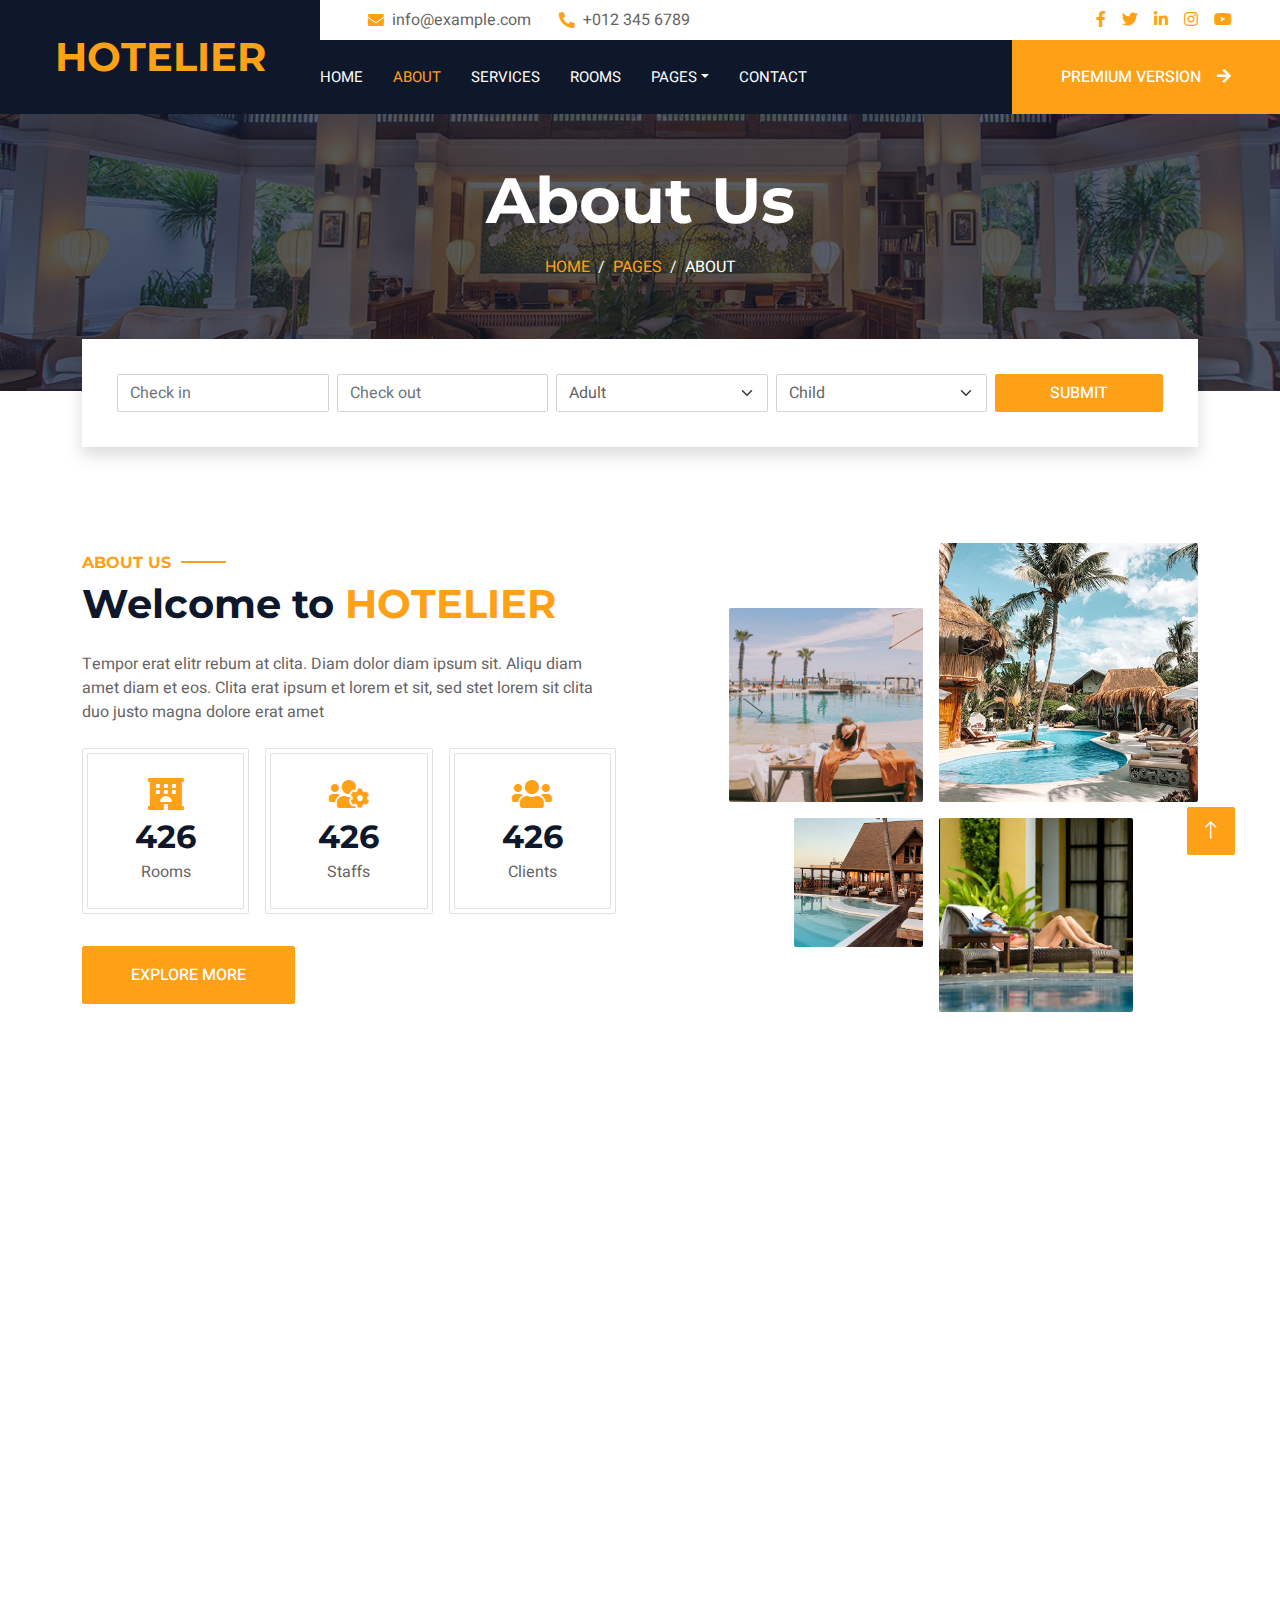
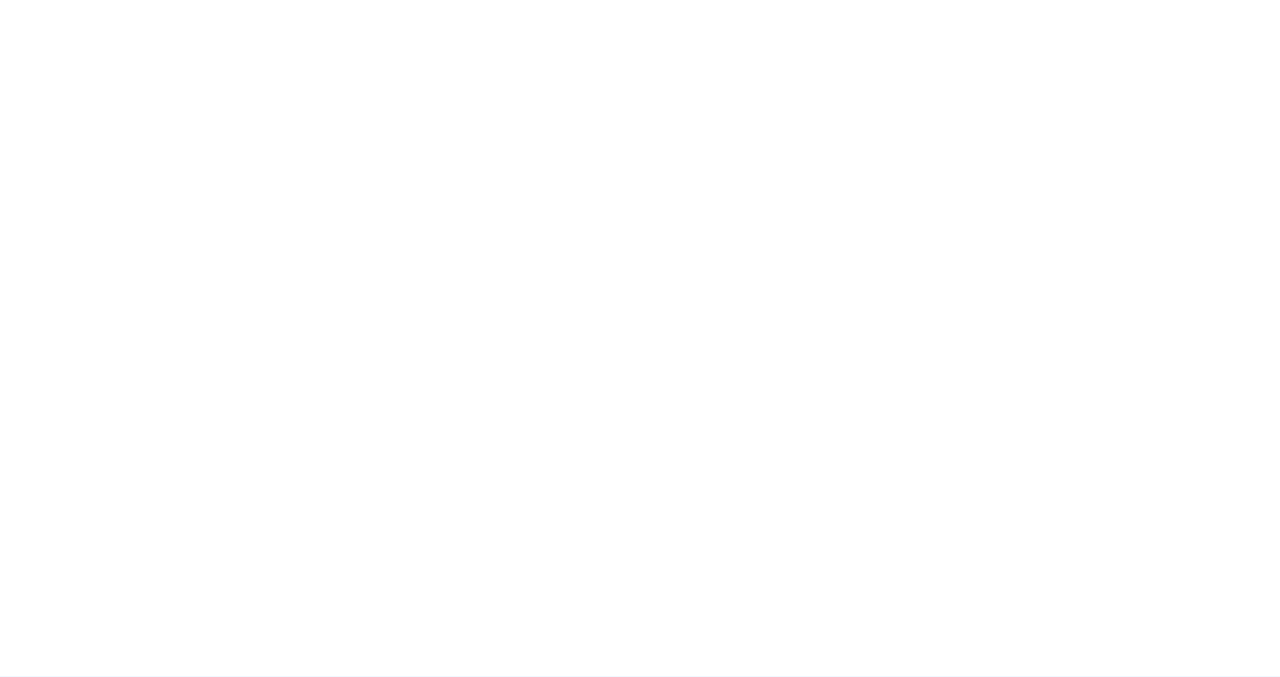
<file: about.html>
<!DOCTYPE html>
<html lang="en">

<head>
    <meta charset="utf-8">
    <title>Hotelier - Hotel HTML Template</title>
    <meta content="width=device-width, initial-scale=1.0" name="viewport">
    <meta content="" name="keywords">
    <meta content="" name="description">

    <!-- Favicon -->
    <link href="img/favicon.ico" rel="icon">

    <!-- Google Web Fonts -->
    <link rel="preconnect" href="https://fonts.googleapis.com">
    <link rel="preconnect" href="https://fonts.gstatic.com" crossorigin>
    <link href="https://fonts.googleapis.com/css2?family=Heebo:wght@400;500;600;700&family=Montserrat:wght@400;500;600;700&display=swap" rel="stylesheet">  

    <!-- Icon Font Stylesheet -->
    <link href="https://cdnjs.cloudflare.com/ajax/libs/font-awesome/5.10.0/css/all.min.css" rel="stylesheet">
    <link href="https://cdn.jsdelivr.net/npm/bootstrap-icons@1.4.1/font/bootstrap-icons.css" rel="stylesheet">

    <!-- Libraries Stylesheet -->
    <link href="lib/animate/animate.min.css" rel="stylesheet">
    <link href="lib/owlcarousel/assets/owl.carousel.min.css" rel="stylesheet">
    <link href="lib/tempusdominus/css/tempusdominus-bootstrap-4.min.css" rel="stylesheet" />

    <!-- Customized Bootstrap Stylesheet -->
    <link href="css/bootstrap.min.css" rel="stylesheet">

    <!-- Template Stylesheet -->
    <link href="css/style.css" rel="stylesheet">
</head>

<body>
    <div class="container-xxl bg-white p-0">
        <!-- Spinner Start -->
        <div id="spinner" class="show bg-white position-fixed translate-middle w-100 vh-100 top-50 start-50 d-flex align-items-center justify-content-center">
            <div class="spinner-border text-primary" style="width: 3rem; height: 3rem;" role="status">
                <span class="sr-only">Loading...</span>
            </div>
        </div>
        <!-- Spinner End -->

        <!-- Header Start -->
        <div class="container-fluid bg-dark px-0">
            <div class="row gx-0">
                <div class="col-lg-3 bg-dark d-none d-lg-block">
                    <a href="index.html" class="navbar-brand w-100 h-100 m-0 p-0 d-flex align-items-center justify-content-center">
                        <h1 class="m-0 text-primary text-uppercase">Hotelier</h1>
                    </a>
                </div>
                <div class="col-lg-9">
                    <div class="row gx-0 bg-white d-none d-lg-flex">
                        <div class="col-lg-7 px-5 text-start">
                            <div class="h-100 d-inline-flex align-items-center py-2 me-4">
                                <i class="fa fa-envelope text-primary me-2"></i>
                                <p class="mb-0">info@example.com</p>
                            </div>
                            <div class="h-100 d-inline-flex align-items-center py-2">
                                <i class="fa fa-phone-alt text-primary me-2"></i>
                                <p class="mb-0">+012 345 6789</p>
                            </div>
                        </div>
                        <div class="col-lg-5 px-5 text-end">
                            <div class="d-inline-flex align-items-center py-2">
                                <a class="me-3" href=""><i class="fab fa-facebook-f"></i></a>
                                <a class="me-3" href=""><i class="fab fa-twitter"></i></a>
                                <a class="me-3" href=""><i class="fab fa-linkedin-in"></i></a>
                                <a class="me-3" href=""><i class="fab fa-instagram"></i></a>
                                <a class="" href=""><i class="fab fa-youtube"></i></a>
                            </div>
                        </div>
                    </div>
                    <nav class="navbar navbar-expand-lg bg-dark navbar-dark p-3 p-lg-0">
                        <a href="index.html" class="navbar-brand d-block d-lg-none">
                            <h1 class="m-0 text-primary text-uppercase">Hotelier</h1>
                        </a>
                        <button type="button" class="navbar-toggler" data-bs-toggle="collapse" data-bs-target="#navbarCollapse">
                            <span class="navbar-toggler-icon"></span>
                        </button>
                        <div class="collapse navbar-collapse justify-content-between" id="navbarCollapse">
                            <div class="navbar-nav mr-auto py-0">
                                <a href="index.html" class="nav-item nav-link">Home</a>
                                <a href="about.html" class="nav-item nav-link active">About</a>
                                <a href="service.html" class="nav-item nav-link">Services</a>
                                <a href="room.html" class="nav-item nav-link">Rooms</a>
                                <div class="nav-item dropdown">
                                    <a href="#" class="nav-link dropdown-toggle" data-bs-toggle="dropdown">Pages</a>
                                    <div class="dropdown-menu rounded-0 m-0">
                                        <a href="booking.html" class="dropdown-item">Booking</a>
                                        <a href="team.html" class="dropdown-item">Our Team</a>
                                        <a href="testimonial.html" class="dropdown-item">Testimonial</a>
                                    </div>
                                </div>
                                <a href="contact.html" class="nav-item nav-link">Contact</a>
                            </div>
                            <a href="https://htmlcodex.com/hotel-html-template-pro" class="btn btn-primary rounded-0 py-4 px-md-5 d-none d-lg-block">Premium Version<i class="fa fa-arrow-right ms-3"></i></a>
                        </div>
                    </nav>
                </div>
            </div>
        </div>
        <!-- Header End -->


        <!-- Page Header Start -->
        <div class="container-fluid page-header mb-5 p-0" style="background-image: url(img/carousel-1.jpg);">
            <div class="container-fluid page-header-inner py-5">
                <div class="container text-center pb-5">
                    <h1 class="display-3 text-white mb-3 animated slideInDown">About Us</h1>
                    <nav aria-label="breadcrumb">
                        <ol class="breadcrumb justify-content-center text-uppercase">
                            <li class="breadcrumb-item"><a href="#">Home</a></li>
                            <li class="breadcrumb-item"><a href="#">Pages</a></li>
                            <li class="breadcrumb-item text-white active" aria-current="page">About</li>
                        </ol>
                    </nav>
                </div>
            </div>
        </div>
        <!-- Page Header End -->


        <!-- Booking Start -->
        <div class="container-fluid booking pb-5 wow fadeIn" data-wow-delay="0.1s">
            <div class="container">
                <div class="bg-white shadow" style="padding: 35px;">
                    <div class="row g-2">
                        <div class="col-md-10">
                            <div class="row g-2">
                                <div class="col-md-3">
                                    <div class="date" id="date1" data-target-input="nearest">
                                        <input type="text" class="form-control datetimepicker-input"
                                            placeholder="Check in" data-target="#date1" data-toggle="datetimepicker" />
                                    </div>
                                </div>
                                <div class="col-md-3">
                                    <div class="date" id="date2" data-target-input="nearest">
                                        <input type="text" class="form-control datetimepicker-input" placeholder="Check out" data-target="#date2" data-toggle="datetimepicker"/>
                                    </div>
                                </div>
                                <div class="col-md-3">
                                    <select class="form-select">
                                        <option selected>Adult</option>
                                        <option value="1">Adult 1</option>
                                        <option value="2">Adult 2</option>
                                        <option value="3">Adult 3</option>
                                    </select>
                                </div>
                                <div class="col-md-3">
                                    <select class="form-select">
                                        <option selected>Child</option>
                                        <option value="1">Child 1</option>
                                        <option value="2">Child 2</option>
                                        <option value="3">Child 3</option>
                                    </select>
                                </div>
                            </div>
                        </div>
                        <div class="col-md-2">
                            <button class="btn btn-primary w-100">Submit</button>
                        </div>
                    </div>
                </div>
            </div>
        </div>
        <!-- Booking End -->


        <!-- About Start -->
        <div class="container-xxl py-5">
            <div class="container">
                <div class="row g-5 align-items-center">
                    <div class="col-lg-6">
                        <h6 class="section-title text-start text-primary text-uppercase">About Us</h6>
                        <h1 class="mb-4">Welcome to <span class="text-primary text-uppercase">Hotelier</span></h1>
                        <p class="mb-4">Tempor erat elitr rebum at clita. Diam dolor diam ipsum sit. Aliqu diam amet diam et eos. Clita erat ipsum et lorem et sit, sed stet lorem sit clita duo justo magna dolore erat amet</p>
                        <div class="row g-3 pb-4">
                            <div class="col-sm-4 wow fadeIn" data-wow-delay="0.1s">
                                <div class="border rounded p-1">
                                    <div class="border rounded text-center p-4">
                                        <i class="fa fa-hotel fa-2x text-primary mb-2"></i>
                                        <h2 class="mb-1" data-toggle="counter-up">1234</h2>
                                        <p class="mb-0">Rooms</p>
                                    </div>
                                </div>
                            </div>
                            <div class="col-sm-4 wow fadeIn" data-wow-delay="0.3s">
                                <div class="border rounded p-1">
                                    <div class="border rounded text-center p-4">
                                        <i class="fa fa-users-cog fa-2x text-primary mb-2"></i>
                                        <h2 class="mb-1" data-toggle="counter-up">1234</h2>
                                        <p class="mb-0">Staffs</p>
                                    </div>
                                </div>
                            </div>
                            <div class="col-sm-4 wow fadeIn" data-wow-delay="0.5s">
                                <div class="border rounded p-1">
                                    <div class="border rounded text-center p-4">
                                        <i class="fa fa-users fa-2x text-primary mb-2"></i>
                                        <h2 class="mb-1" data-toggle="counter-up">1234</h2>
                                        <p class="mb-0">Clients</p>
                                    </div>
                                </div>
                            </div>
                        </div>
                        <a class="btn btn-primary py-3 px-5 mt-2" href="">Explore More</a>
                    </div>
                    <div class="col-lg-6">
                        <div class="row g-3">
                            <div class="col-6 text-end">
                                <img class="img-fluid rounded w-75 wow zoomIn" data-wow-delay="0.1s" src="img/about-1.jpg" style="margin-top: 25%;">
                            </div>
                            <div class="col-6 text-start">
                                <img class="img-fluid rounded w-100 wow zoomIn" data-wow-delay="0.3s" src="img/about-2.jpg">
                            </div>
                            <div class="col-6 text-end">
                                <img class="img-fluid rounded w-50 wow zoomIn" data-wow-delay="0.5s" src="img/about-3.jpg">
                            </div>
                            <div class="col-6 text-start">
                                <img class="img-fluid rounded w-75 wow zoomIn" data-wow-delay="0.7s" src="img/about-4.jpg">
                            </div>
                        </div>
                    </div>
                </div>
            </div>
        </div>
        <!-- About End -->


        <!-- Team Start -->
        <div class="container-xxl py-5">
            <div class="container">
                <div class="text-center wow fadeInUp" data-wow-delay="0.1s">
                    <h6 class="section-title text-center text-primary text-uppercase">Our Team</h6>
                    <h1 class="mb-5">Explore Our <span class="text-primary text-uppercase">Staffs</span></h1>
                </div>
                <div class="row g-4">
                    <div class="col-lg-3 col-md-6 wow fadeInUp" data-wow-delay="0.1s">
                        <div class="rounded shadow overflow-hidden">
                            <div class="position-relative">
                                <img class="img-fluid" src="img/team-1.jpg" alt="">
                                <div class="position-absolute start-50 top-100 translate-middle d-flex align-items-center">
                                    <a class="btn btn-square btn-primary mx-1" href=""><i class="fab fa-facebook-f"></i></a>
                                    <a class="btn btn-square btn-primary mx-1" href=""><i class="fab fa-twitter"></i></a>
                                    <a class="btn btn-square btn-primary mx-1" href=""><i class="fab fa-instagram"></i></a>
                                </div>
                            </div>
                            <div class="text-center p-4 mt-3">
                                <h5 class="fw-bold mb-0">Full Name</h5>
                                <small>Designation</small>
                            </div>
                        </div>
                    </div>
                    <div class="col-lg-3 col-md-6 wow fadeInUp" data-wow-delay="0.3s">
                        <div class="rounded shadow overflow-hidden">
                            <div class="position-relative">
                                <img class="img-fluid" src="img/team-2.jpg" alt="">
                                <div class="position-absolute start-50 top-100 translate-middle d-flex align-items-center">
                                    <a class="btn btn-square btn-primary mx-1" href=""><i class="fab fa-facebook-f"></i></a>
                                    <a class="btn btn-square btn-primary mx-1" href=""><i class="fab fa-twitter"></i></a>
                                    <a class="btn btn-square btn-primary mx-1" href=""><i class="fab fa-instagram"></i></a>
                                </div>
                            </div>
                            <div class="text-center p-4 mt-3">
                                <h5 class="fw-bold mb-0">Full Name</h5>
                                <small>Designation</small>
                            </div>
                        </div>
                    </div>
                    <div class="col-lg-3 col-md-6 wow fadeInUp" data-wow-delay="0.5s">
                        <div class="rounded shadow overflow-hidden">
                            <div class="position-relative">
                                <img class="img-fluid" src="img/team-3.jpg" alt="">
                                <div class="position-absolute start-50 top-100 translate-middle d-flex align-items-center">
                                    <a class="btn btn-square btn-primary mx-1" href=""><i class="fab fa-facebook-f"></i></a>
                                    <a class="btn btn-square btn-primary mx-1" href=""><i class="fab fa-twitter"></i></a>
                                    <a class="btn btn-square btn-primary mx-1" href=""><i class="fab fa-instagram"></i></a>
                                </div>
                            </div>
                            <div class="text-center p-4 mt-3">
                                <h5 class="fw-bold mb-0">Full Name</h5>
                                <small>Designation</small>
                            </div>
                        </div>
                    </div>
                    <div class="col-lg-3 col-md-6 wow fadeInUp" data-wow-delay="0.7s">
                        <div class="rounded shadow overflow-hidden">
                            <div class="position-relative">
                                <img class="img-fluid" src="img/team-4.jpg" alt="">
                                <div class="position-absolute start-50 top-100 translate-middle d-flex align-items-center">
                                    <a class="btn btn-square btn-primary mx-1" href=""><i class="fab fa-facebook-f"></i></a>
                                    <a class="btn btn-square btn-primary mx-1" href=""><i class="fab fa-twitter"></i></a>
                                    <a class="btn btn-square btn-primary mx-1" href=""><i class="fab fa-instagram"></i></a>
                                </div>
                            </div>
                            <div class="text-center p-4 mt-3">
                                <h5 class="fw-bold mb-0">Full Name</h5>
                                <small>Designation</small>
                            </div>
                        </div>
                    </div>
                </div>
            </div>
        </div>
        <!-- Team End -->


        <!-- Newsletter Start -->
        <div class="container newsletter mt-5 wow fadeIn" data-wow-delay="0.1s">
            <div class="row justify-content-center">
                <div class="col-lg-10 border rounded p-1">
                    <div class="border rounded text-center p-1">
                        <div class="bg-white rounded text-center p-5">
                            <h4 class="mb-4">Subscribe Our <span class="text-primary text-uppercase">Newsletter</span></h4>
                            <div class="position-relative mx-auto" style="max-width: 400px;">
                                <input class="form-control w-100 py-3 ps-4 pe-5" type="text" placeholder="Enter your email">
                                <button type="button" class="btn btn-primary py-2 px-3 position-absolute top-0 end-0 mt-2 me-2">Submit</button>
                            </div>
                        </div>
                    </div>
                </div>
            </div>
        </div>
        <!-- Newsletter Start -->
        

        <!-- Footer Start -->
        <div class="container-fluid bg-dark text-light footer wow fadeIn" data-wow-delay="0.1s">
            <div class="container pb-5">
                <div class="row g-5">
                    <div class="col-md-6 col-lg-4">
                        <div class="bg-primary rounded p-4">
                            <a href="index.html"><h1 class="text-white text-uppercase mb-3">Hotelier</h1></a>
                            <p class="text-white mb-0">
								Download <a class="text-dark fw-medium" href="https://htmlcodex.com/hotel-html-template-pro">Hotelier – Premium Version</a>, build a professional website for your hotel business and grab the attention of new visitors upon your site’s launch.
							</p>
                        </div>
                    </div>
                    <div class="col-md-6 col-lg-3">
                        <h6 class="section-title text-start text-primary text-uppercase mb-4">Contact</h6>
                        <p class="mb-2"><i class="fa fa-map-marker-alt me-3"></i>123 Street, New York, USA</p>
                        <p class="mb-2"><i class="fa fa-phone-alt me-3"></i>+012 345 67890</p>
                        <p class="mb-2"><i class="fa fa-envelope me-3"></i>info@example.com</p>
                        <div class="d-flex pt-2">
                            <a class="btn btn-outline-light btn-social" href=""><i class="fab fa-twitter"></i></a>
                            <a class="btn btn-outline-light btn-social" href=""><i class="fab fa-facebook-f"></i></a>
                            <a class="btn btn-outline-light btn-social" href=""><i class="fab fa-youtube"></i></a>
                            <a class="btn btn-outline-light btn-social" href=""><i class="fab fa-linkedin-in"></i></a>
                        </div>
                    </div>
                    <div class="col-lg-5 col-md-12">
                        <div class="row gy-5 g-4">
                            <div class="col-md-6">
                                <h6 class="section-title text-start text-primary text-uppercase mb-4">Company</h6>
                                <a class="btn btn-link" href="">About Us</a>
                                <a class="btn btn-link" href="">Contact Us</a>
                                <a class="btn btn-link" href="">Privacy Policy</a>
                                <a class="btn btn-link" href="">Terms & Condition</a>
                                <a class="btn btn-link" href="">Support</a>
                            </div>
                            <div class="col-md-6">
                                <h6 class="section-title text-start text-primary text-uppercase mb-4">Services</h6>
                                <a class="btn btn-link" href="">Food & Restaurant</a>
                                <a class="btn btn-link" href="">Spa & Fitness</a>
                                <a class="btn btn-link" href="">Sports & Gaming</a>
                                <a class="btn btn-link" href="">Event & Party</a>
                                <a class="btn btn-link" href="">GYM & Yoga</a>
                            </div>
                        </div>
                    </div>
                </div>
            </div>
            <div class="container">
                <div class="copyright">
                    <div class="row">
                        <div class="col-md-6 text-center text-md-start mb-3 mb-md-0">
                            &copy; <a class="border-bottom" href="#">Your Site Name</a>, All Right Reserved. 
							
							<!--/*** This template is free as long as you keep the footer author’s credit link/attribution link/backlink. If you'd like to use the template without the footer author’s credit link/attribution link/backlink, you can purchase the Credit Removal License from "https://htmlcodex.com/credit-removal". Thank you for your support. ***/-->
							Designed By <a class="border-bottom" href="https://htmlcodex.com">HTML Codex</a>
                        </div>
                        <div class="col-md-6 text-center text-md-end">
                            <div class="footer-menu">
                                <a href="">Home</a>
                                <a href="">Cookies</a>
                                <a href="">Help</a>
                                <a href="">FQAs</a>
                            </div>
                        </div>
                    </div>
                </div>
            </div>
        </div>
        <!-- Footer End -->


        <!-- Back to Top -->
        <a href="#" class="btn btn-lg btn-primary btn-lg-square back-to-top"><i class="bi bi-arrow-up"></i></a>
    </div>

    <!-- JavaScript Libraries -->
    <script src="https://code.jquery.com/jquery-3.4.1.min.js"></script>
    <script src="https://cdn.jsdelivr.net/npm/bootstrap@5.0.0/dist/js/bootstrap.bundle.min.js"></script>
    <script src="lib/wow/wow.min.js"></script>
    <script src="lib/easing/easing.min.js"></script>
    <script src="lib/waypoints/waypoints.min.js"></script>
    <script src="lib/counterup/counterup.min.js"></script>
    <script src="lib/owlcarousel/owl.carousel.min.js"></script>
    <script src="lib/tempusdominus/js/moment.min.js"></script>
    <script src="lib/tempusdominus/js/moment-timezone.min.js"></script>
    <script src="lib/tempusdominus/js/tempusdominus-bootstrap-4.min.js"></script>

    <!-- Template Javascript -->
    <script src="js/main.js"></script>
</body>

</html>
</file>
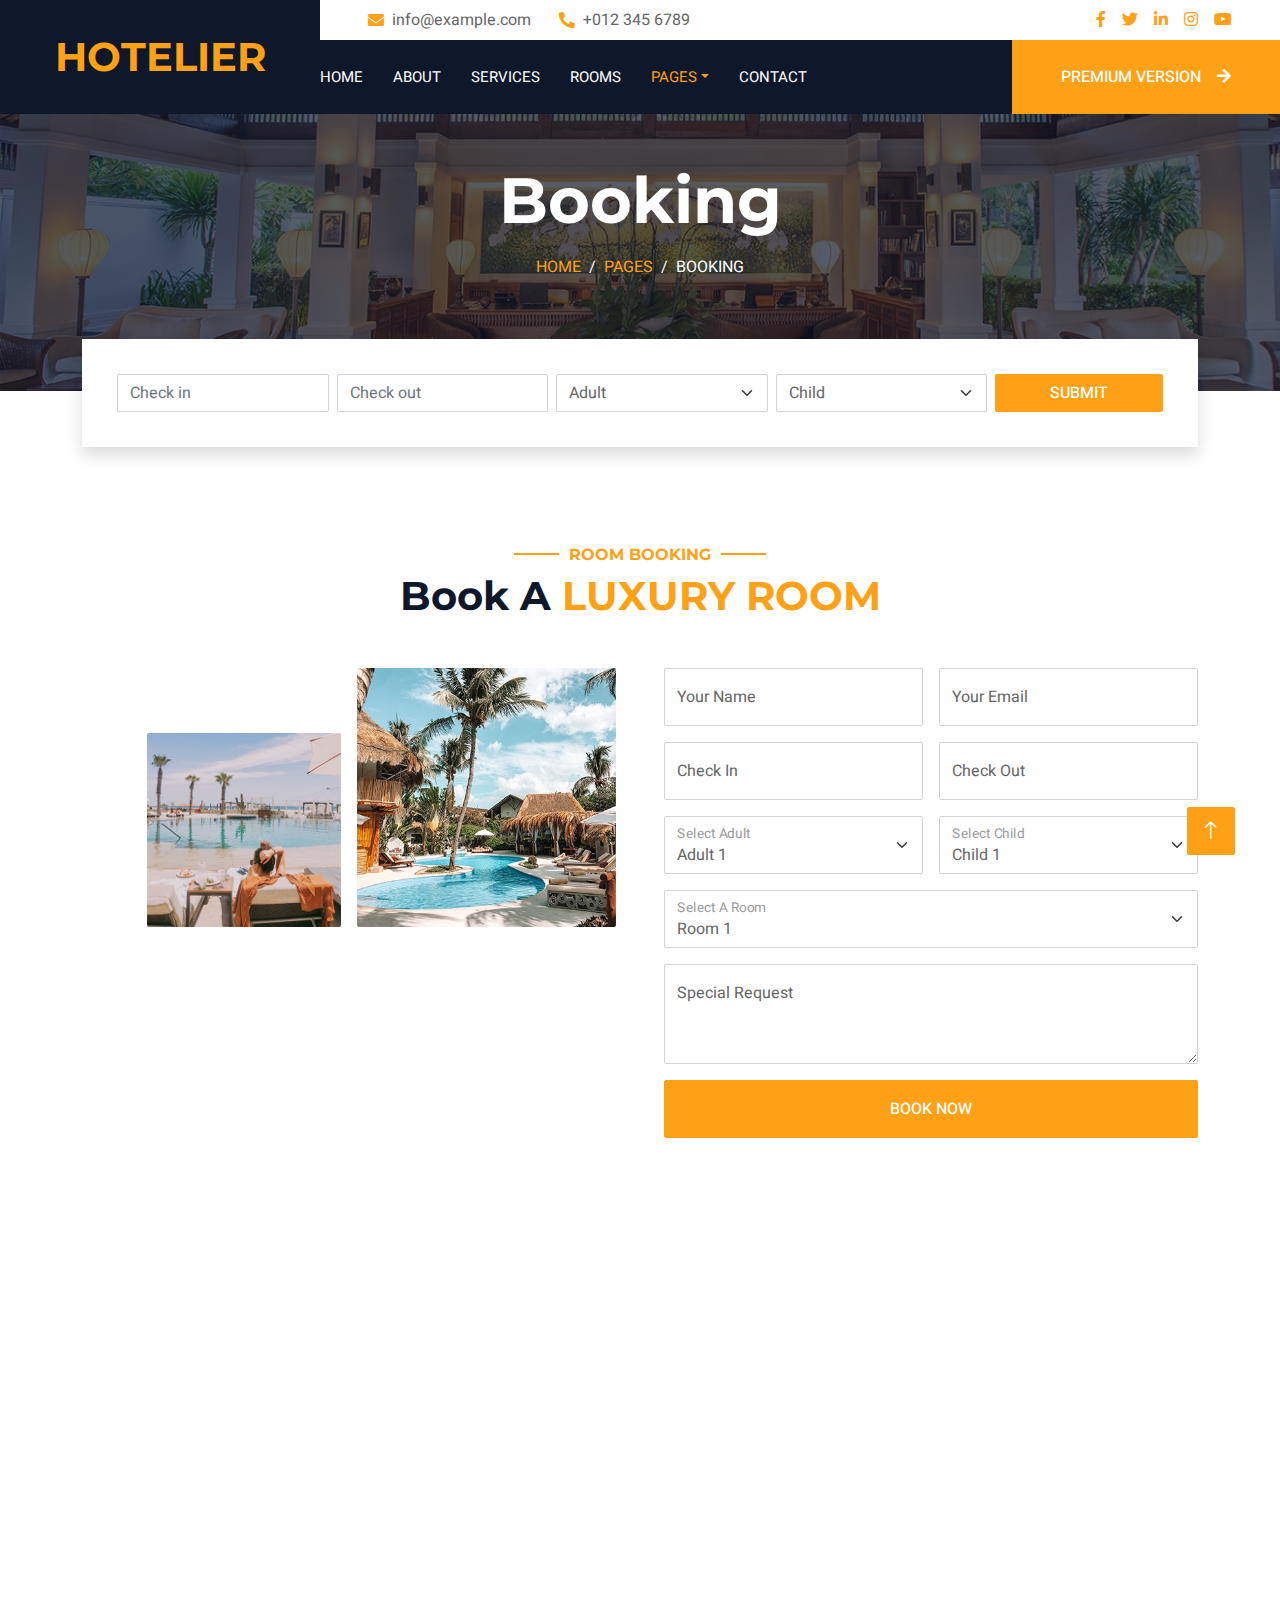
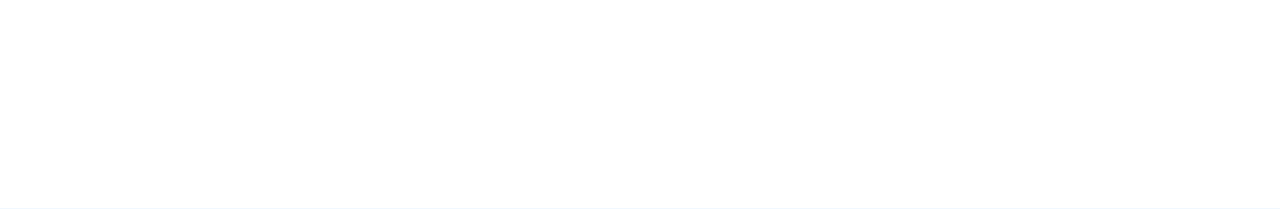
<file: booking.html>
<!DOCTYPE html>
<html lang="en">

<head>
    <meta charset="utf-8">
    <title>Hotelier - Hotel HTML Template</title>
    <meta content="width=device-width, initial-scale=1.0" name="viewport">
    <meta content="" name="keywords">
    <meta content="" name="description">

    <!-- Favicon -->
    <link href="img/favicon.ico" rel="icon">

    <!-- Google Web Fonts -->
    <link rel="preconnect" href="https://fonts.googleapis.com">
    <link rel="preconnect" href="https://fonts.gstatic.com" crossorigin>
    <link href="https://fonts.googleapis.com/css2?family=Heebo:wght@400;500;600;700&family=Montserrat:wght@400;500;600;700&display=swap" rel="stylesheet">  

    <!-- Icon Font Stylesheet -->
    <link href="https://cdnjs.cloudflare.com/ajax/libs/font-awesome/5.10.0/css/all.min.css" rel="stylesheet">
    <link href="https://cdn.jsdelivr.net/npm/bootstrap-icons@1.4.1/font/bootstrap-icons.css" rel="stylesheet">

    <!-- Libraries Stylesheet -->
    <link href="lib/animate/animate.min.css" rel="stylesheet">
    <link href="lib/owlcarousel/assets/owl.carousel.min.css" rel="stylesheet">
    <link href="lib/tempusdominus/css/tempusdominus-bootstrap-4.min.css" rel="stylesheet" />

    <!-- Customized Bootstrap Stylesheet -->
    <link href="css/bootstrap.min.css" rel="stylesheet">

    <!-- Template Stylesheet -->
    <link href="css/style.css" rel="stylesheet">
</head>

<body>
    <div class="container-xxl bg-white p-0">
        <!-- Spinner Start -->
        <div id="spinner" class="show bg-white position-fixed translate-middle w-100 vh-100 top-50 start-50 d-flex align-items-center justify-content-center">
            <div class="spinner-border text-primary" style="width: 3rem; height: 3rem;" role="status">
                <span class="sr-only">Loading...</span>
            </div>
        </div>
        <!-- Spinner End -->

        <!-- Header Start -->
        <div class="container-fluid bg-dark px-0">
            <div class="row gx-0">
                <div class="col-lg-3 bg-dark d-none d-lg-block">
                    <a href="index.html" class="navbar-brand w-100 h-100 m-0 p-0 d-flex align-items-center justify-content-center">
                        <h1 class="m-0 text-primary text-uppercase">Hotelier</h1>
                    </a>
                </div>
                <div class="col-lg-9">
                    <div class="row gx-0 bg-white d-none d-lg-flex">
                        <div class="col-lg-7 px-5 text-start">
                            <div class="h-100 d-inline-flex align-items-center py-2 me-4">
                                <i class="fa fa-envelope text-primary me-2"></i>
                                <p class="mb-0">info@example.com</p>
                            </div>
                            <div class="h-100 d-inline-flex align-items-center py-2">
                                <i class="fa fa-phone-alt text-primary me-2"></i>
                                <p class="mb-0">+012 345 6789</p>
                            </div>
                        </div>
                        <div class="col-lg-5 px-5 text-end">
                            <div class="d-inline-flex align-items-center py-2">
                                <a class="me-3" href=""><i class="fab fa-facebook-f"></i></a>
                                <a class="me-3" href=""><i class="fab fa-twitter"></i></a>
                                <a class="me-3" href=""><i class="fab fa-linkedin-in"></i></a>
                                <a class="me-3" href=""><i class="fab fa-instagram"></i></a>
                                <a class="" href=""><i class="fab fa-youtube"></i></a>
                            </div>
                        </div>
                    </div>
                    <nav class="navbar navbar-expand-lg bg-dark navbar-dark p-3 p-lg-0">
                        <a href="index.html" class="navbar-brand d-block d-lg-none">
                            <h1 class="m-0 text-primary text-uppercase">Hotelier</h1>
                        </a>
                        <button type="button" class="navbar-toggler" data-bs-toggle="collapse" data-bs-target="#navbarCollapse">
                            <span class="navbar-toggler-icon"></span>
                        </button>
                        <div class="collapse navbar-collapse justify-content-between" id="navbarCollapse">
                            <div class="navbar-nav mr-auto py-0">
                                <a href="index.html" class="nav-item nav-link">Home</a>
                                <a href="about.html" class="nav-item nav-link">About</a>
                                <a href="service.html" class="nav-item nav-link">Services</a>
                                <a href="room.html" class="nav-item nav-link">Rooms</a>
                                <div class="nav-item dropdown">
                                    <a href="#" class="nav-link dropdown-toggle active" data-bs-toggle="dropdown">Pages</a>
                                    <div class="dropdown-menu rounded-0 m-0">
                                        <a href="booking.html" class="dropdown-item active">Booking</a>
                                        <a href="team.html" class="dropdown-item">Our Team</a>
                                        <a href="testimonial.html" class="dropdown-item">Testimonial</a>
                                    </div>
                                </div>
                                <a href="contact.html" class="nav-item nav-link">Contact</a>
                            </div>
                            <a href="https://htmlcodex.com/hotel-html-template-pro" class="btn btn-primary rounded-0 py-4 px-md-5 d-none d-lg-block">Premium Version<i class="fa fa-arrow-right ms-3"></i></a>
                        </div>
                    </nav>
                </div>
            </div>
        </div>
        <!-- Header End -->


        <!-- Page Header Start -->
        <div class="container-fluid page-header mb-5 p-0" style="background-image: url(img/carousel-1.jpg);">
            <div class="container-fluid page-header-inner py-5">
                <div class="container text-center pb-5">
                    <h1 class="display-3 text-white mb-3 animated slideInDown">Booking</h1>
                    <nav aria-label="breadcrumb">
                        <ol class="breadcrumb justify-content-center text-uppercase">
                            <li class="breadcrumb-item"><a href="#">Home</a></li>
                            <li class="breadcrumb-item"><a href="#">Pages</a></li>
                            <li class="breadcrumb-item text-white active" aria-current="page">Booking</li>
                        </ol>
                    </nav>
                </div>
            </div>
        </div>
        <!-- Page Header End -->


        <!-- Booking Start -->
        <div class="container-fluid booking pb-5 wow fadeIn" data-wow-delay="0.1s">
            <div class="container">
                <div class="bg-white shadow" style="padding: 35px;">
                    <div class="row g-2">
                        <div class="col-md-10">
                            <div class="row g-2">
                                <div class="col-md-3">
                                    <div class="date" id="date1" data-target-input="nearest">
                                        <input type="text" class="form-control datetimepicker-input"
                                            placeholder="Check in" data-target="#date1" data-toggle="datetimepicker" />
                                    </div>
                                </div>
                                <div class="col-md-3">
                                    <div class="date" id="date2" data-target-input="nearest">
                                        <input type="text" class="form-control datetimepicker-input" placeholder="Check out" data-target="#date2" data-toggle="datetimepicker"/>
                                    </div>
                                </div>
                                <div class="col-md-3">
                                    <select class="form-select">
                                        <option selected>Adult</option>
                                        <option value="1">Adult 1</option>
                                        <option value="2">Adult 2</option>
                                        <option value="3">Adult 3</option>
                                    </select>
                                </div>
                                <div class="col-md-3">
                                    <select class="form-select">
                                        <option selected>Child</option>
                                        <option value="1">Child 1</option>
                                        <option value="2">Child 2</option>
                                        <option value="3">Child 3</option>
                                    </select>
                                </div>
                            </div>
                        </div>
                        <div class="col-md-2">
                            <button class="btn btn-primary w-100">Submit</button>
                        </div>
                    </div>
                </div>
            </div>
        </div>
        <!-- Booking End -->


        <!-- Booking Start -->
        <div class="container-xxl py-5">
            <div class="container">
                <div class="text-center wow fadeInUp" data-wow-delay="0.1s">
                    <h6 class="section-title text-center text-primary text-uppercase">Room Booking</h6>
                    <h1 class="mb-5">Book A <span class="text-primary text-uppercase">Luxury Room</span></h1>
                </div>
                <div class="row g-5">
                    <div class="col-lg-6">
                        <div class="row g-3">
                            <div class="col-6 text-end">
                                <img class="img-fluid rounded w-75 wow zoomIn" data-wow-delay="0.1s" src="img/about-1.jpg" style="margin-top: 25%;">
                            </div>
                            <div class="col-6 text-start">
                                <img class="img-fluid rounded w-100 wow zoomIn" data-wow-delay="0.3s" src="img/about-2.jpg">
                            </div>
                            <div class="col-6 text-end">
                                <img class="img-fluid rounded w-50 wow zoomIn" data-wow-delay="0.5s" src="img/about-3.jpg">
                            </div>
                            <div class="col-6 text-start">
                                <img class="img-fluid rounded w-75 wow zoomIn" data-wow-delay="0.7s" src="img/about-4.jpg">
                            </div>
                        </div>
                    </div>
                    <div class="col-lg-6">
                        <div class="wow fadeInUp" data-wow-delay="0.2s">
                            <form>
                                <div class="row g-3">
                                    <div class="col-md-6">
                                        <div class="form-floating">
                                            <input type="text" class="form-control" id="name" placeholder="Your Name">
                                            <label for="name">Your Name</label>
                                        </div>
                                    </div>
                                    <div class="col-md-6">
                                        <div class="form-floating">
                                            <input type="email" class="form-control" id="email" placeholder="Your Email">
                                            <label for="email">Your Email</label>
                                        </div>
                                    </div>
                                    <div class="col-md-6">
                                        <div class="form-floating date" id="date3" data-target-input="nearest">
                                            <input type="text" class="form-control datetimepicker-input" id="checkin" placeholder="Check In" data-target="#date3" data-toggle="datetimepicker" />
                                            <label for="checkin">Check In</label>
                                        </div>
                                    </div>
                                    <div class="col-md-6">
                                        <div class="form-floating date" id="date4" data-target-input="nearest">
                                            <input type="text" class="form-control datetimepicker-input" id="checkout" placeholder="Check Out" data-target="#date4" data-toggle="datetimepicker" />
                                            <label for="checkout">Check Out</label>
                                        </div>
                                    </div>
                                    <div class="col-md-6">
                                        <div class="form-floating">
                                            <select class="form-select" id="select1">
                                              <option value="1">Adult 1</option>
                                              <option value="2">Adult 2</option>
                                              <option value="3">Adult 3</option>
                                            </select>
                                            <label for="select1">Select Adult</label>
                                          </div>
                                    </div>
                                    <div class="col-md-6">
                                        <div class="form-floating">
                                            <select class="form-select" id="select2">
                                              <option value="1">Child 1</option>
                                              <option value="2">Child 2</option>
                                              <option value="3">Child 3</option>
                                            </select>
                                            <label for="select2">Select Child</label>
                                          </div>
                                    </div>
                                    <div class="col-12">
                                        <div class="form-floating">
                                            <select class="form-select" id="select3">
                                              <option value="1">Room 1</option>
                                              <option value="2">Room 2</option>
                                              <option value="3">Room 3</option>
                                            </select>
                                            <label for="select3">Select A Room</label>
                                          </div>
                                    </div>
                                    <div class="col-12">
                                        <div class="form-floating">
                                            <textarea class="form-control" placeholder="Special Request" id="message" style="height: 100px"></textarea>
                                            <label for="message">Special Request</label>
                                        </div>
                                    </div>
                                    <div class="col-12">
                                        <button class="btn btn-primary w-100 py-3" type="submit">Book Now</button>
                                    </div>
                                </div>
                            </form>
                        </div>
                    </div>
                </div>
            </div>
        </div>
        <!-- Booking End -->


        <!-- Newsletter Start -->
        <div class="container newsletter mt-5 wow fadeIn" data-wow-delay="0.1s">
            <div class="row justify-content-center">
                <div class="col-lg-10 border rounded p-1">
                    <div class="border rounded text-center p-1">
                        <div class="bg-white rounded text-center p-5">
                            <h4 class="mb-4">Subscribe Our <span class="text-primary text-uppercase">Newsletter</span></h4>
                            <div class="position-relative mx-auto" style="max-width: 400px;">
                                <input class="form-control w-100 py-3 ps-4 pe-5" type="text" placeholder="Enter your email">
                                <button type="button" class="btn btn-primary py-2 px-3 position-absolute top-0 end-0 mt-2 me-2">Submit</button>
                            </div>
                        </div>
                    </div>
                </div>
            </div>
        </div>
        <!-- Newsletter Start -->
        

        <!-- Footer Start -->
        <div class="container-fluid bg-dark text-light footer wow fadeIn" data-wow-delay="0.1s">
            <div class="container pb-5">
                <div class="row g-5">
                    <div class="col-md-6 col-lg-4">
                        <div class="bg-primary rounded p-4">
                            <a href="index.html"><h1 class="text-white text-uppercase mb-3">Hotelier</h1></a>
                            <p class="text-white mb-0">
								Download <a class="text-dark fw-medium" href="https://htmlcodex.com/hotel-html-template-pro">Hotelier – Premium Version</a>, build a professional website for your hotel business and grab the attention of new visitors upon your site’s launch.
							</p>
                        </div>
                    </div>
                    <div class="col-md-6 col-lg-3">
                        <h6 class="section-title text-start text-primary text-uppercase mb-4">Contact</h6>
                        <p class="mb-2"><i class="fa fa-map-marker-alt me-3"></i>123 Street, New York, USA</p>
                        <p class="mb-2"><i class="fa fa-phone-alt me-3"></i>+012 345 67890</p>
                        <p class="mb-2"><i class="fa fa-envelope me-3"></i>info@example.com</p>
                        <div class="d-flex pt-2">
                            <a class="btn btn-outline-light btn-social" href=""><i class="fab fa-twitter"></i></a>
                            <a class="btn btn-outline-light btn-social" href=""><i class="fab fa-facebook-f"></i></a>
                            <a class="btn btn-outline-light btn-social" href=""><i class="fab fa-youtube"></i></a>
                            <a class="btn btn-outline-light btn-social" href=""><i class="fab fa-linkedin-in"></i></a>
                        </div>
                    </div>
                    <div class="col-lg-5 col-md-12">
                        <div class="row gy-5 g-4">
                            <div class="col-md-6">
                                <h6 class="section-title text-start text-primary text-uppercase mb-4">Company</h6>
                                <a class="btn btn-link" href="">About Us</a>
                                <a class="btn btn-link" href="">Contact Us</a>
                                <a class="btn btn-link" href="">Privacy Policy</a>
                                <a class="btn btn-link" href="">Terms & Condition</a>
                                <a class="btn btn-link" href="">Support</a>
                            </div>
                            <div class="col-md-6">
                                <h6 class="section-title text-start text-primary text-uppercase mb-4">Services</h6>
                                <a class="btn btn-link" href="">Food & Restaurant</a>
                                <a class="btn btn-link" href="">Spa & Fitness</a>
                                <a class="btn btn-link" href="">Sports & Gaming</a>
                                <a class="btn btn-link" href="">Event & Party</a>
                                <a class="btn btn-link" href="">GYM & Yoga</a>
                            </div>
                        </div>
                    </div>
                </div>
            </div>
            <div class="container">
                <div class="copyright">
                    <div class="row">
                        <div class="col-md-6 text-center text-md-start mb-3 mb-md-0">
                            &copy; <a class="border-bottom" href="#">Your Site Name</a>, All Right Reserved. 
							
							<!--/*** This template is free as long as you keep the footer author’s credit link/attribution link/backlink. If you'd like to use the template without the footer author’s credit link/attribution link/backlink, you can purchase the Credit Removal License from "https://htmlcodex.com/credit-removal". Thank you for your support. ***/-->
							Designed By <a class="border-bottom" href="https://htmlcodex.com">HTML Codex</a>
                        </div>
                        <div class="col-md-6 text-center text-md-end">
                            <div class="footer-menu">
                                <a href="">Home</a>
                                <a href="">Cookies</a>
                                <a href="">Help</a>
                                <a href="">FQAs</a>
                            </div>
                        </div>
                    </div>
                </div>
            </div>
        </div>
        <!-- Footer End -->


        <!-- Back to Top -->
        <a href="#" class="btn btn-lg btn-primary btn-lg-square back-to-top"><i class="bi bi-arrow-up"></i></a>
    </div>

    <!-- JavaScript Libraries -->
    <script src="https://code.jquery.com/jquery-3.4.1.min.js"></script>
    <script src="https://cdn.jsdelivr.net/npm/bootstrap@5.0.0/dist/js/bootstrap.bundle.min.js"></script>
    <script src="lib/wow/wow.min.js"></script>
    <script src="lib/easing/easing.min.js"></script>
    <script src="lib/waypoints/waypoints.min.js"></script>
    <script src="lib/counterup/counterup.min.js"></script>
    <script src="lib/owlcarousel/owl.carousel.min.js"></script>
    <script src="lib/tempusdominus/js/moment.min.js"></script>
    <script src="lib/tempusdominus/js/moment-timezone.min.js"></script>
    <script src="lib/tempusdominus/js/tempusdominus-bootstrap-4.min.js"></script>

    <!-- Template Javascript -->
    <script src="js/main.js"></script>
</body>

</html>
</file>
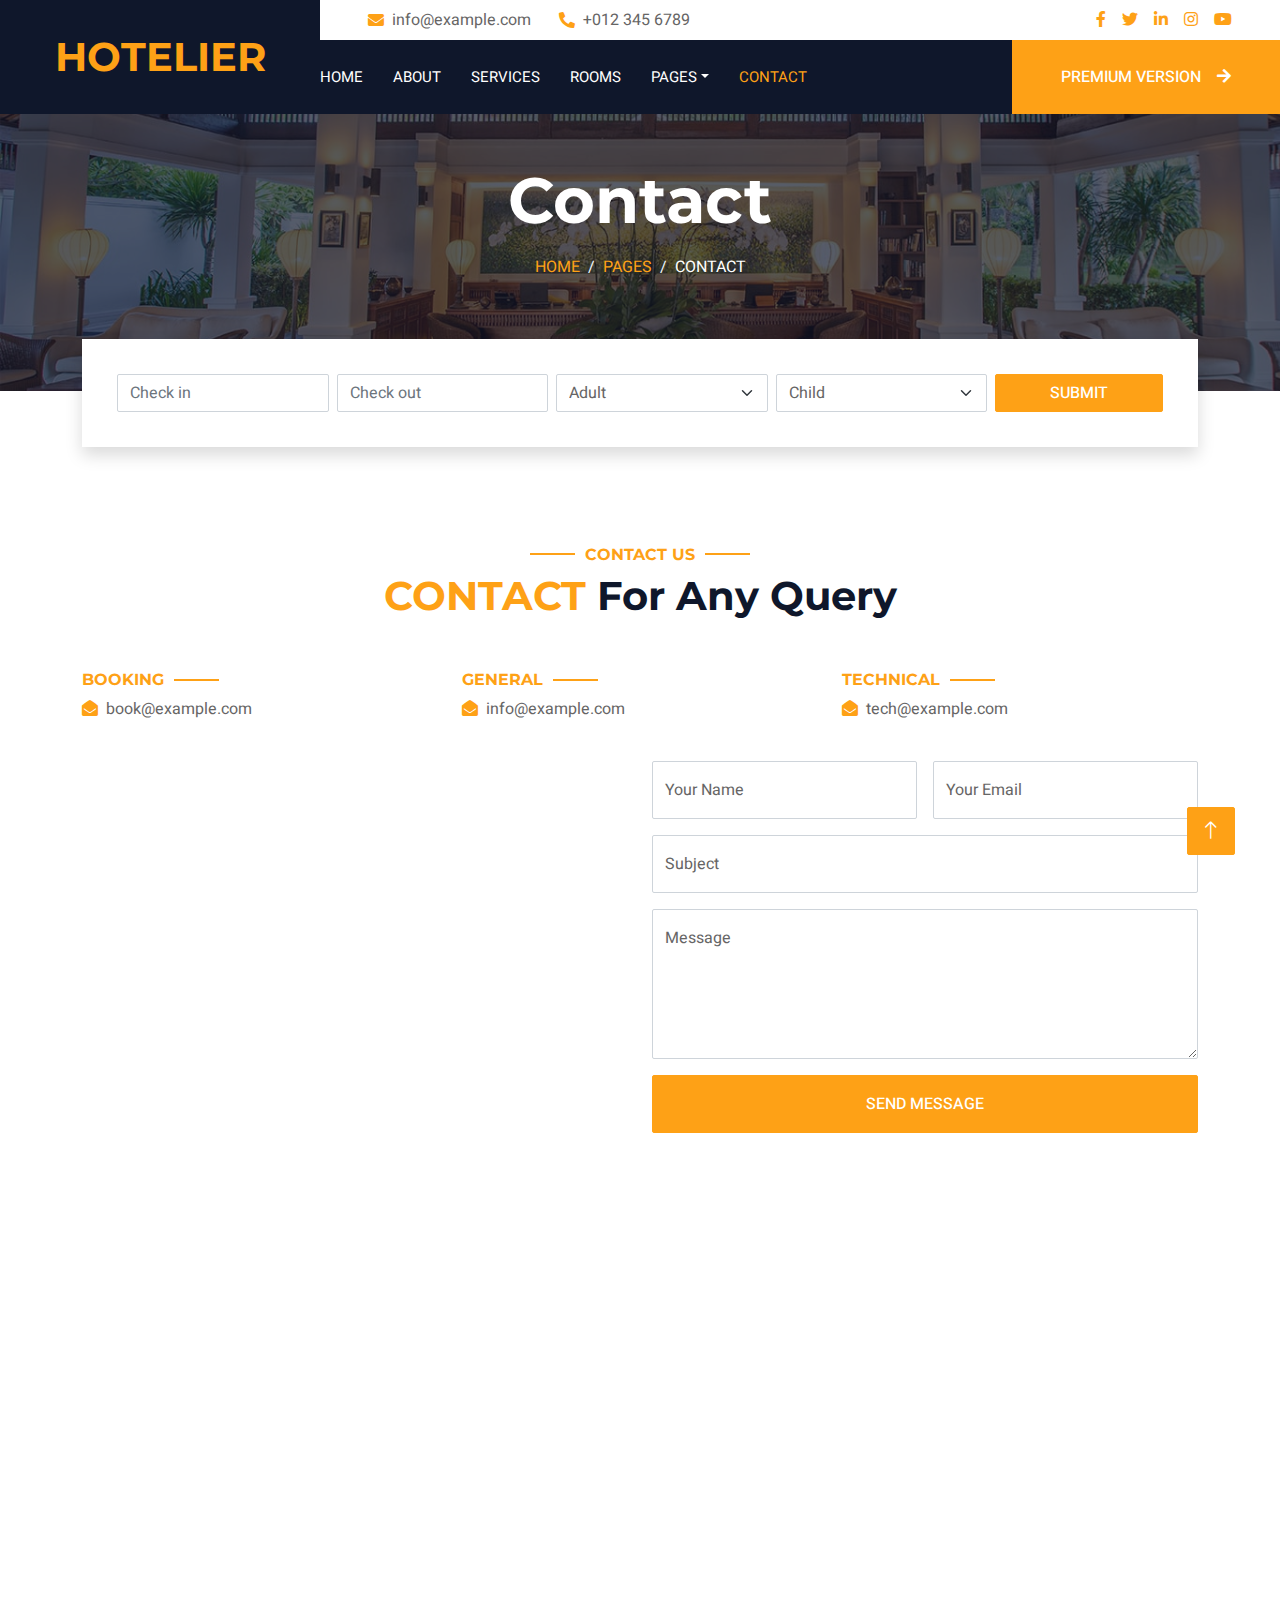
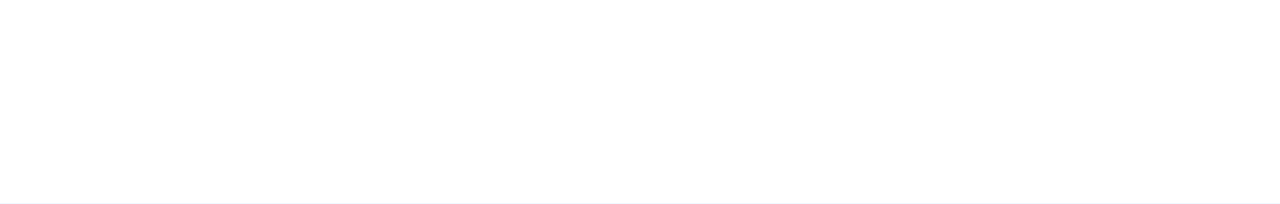
<file: contact.html>
<!DOCTYPE html>
<html lang="en">

<head>
    <meta charset="utf-8">
    <title>Hotelier - Hotel HTML Template</title>
    <meta content="width=device-width, initial-scale=1.0" name="viewport">
    <meta content="" name="keywords">
    <meta content="" name="description">

    <!-- Favicon -->
    <link href="img/favicon.ico" rel="icon">

    <!-- Google Web Fonts -->
    <link rel="preconnect" href="https://fonts.googleapis.com">
    <link rel="preconnect" href="https://fonts.gstatic.com" crossorigin>
    <link href="https://fonts.googleapis.com/css2?family=Heebo:wght@400;500;600;700&family=Montserrat:wght@400;500;600;700&display=swap" rel="stylesheet">  

    <!-- Icon Font Stylesheet -->
    <link href="https://cdnjs.cloudflare.com/ajax/libs/font-awesome/5.10.0/css/all.min.css" rel="stylesheet">
    <link href="https://cdn.jsdelivr.net/npm/bootstrap-icons@1.4.1/font/bootstrap-icons.css" rel="stylesheet">

    <!-- Libraries Stylesheet -->
    <link href="lib/animate/animate.min.css" rel="stylesheet">
    <link href="lib/owlcarousel/assets/owl.carousel.min.css" rel="stylesheet">
    <link href="lib/tempusdominus/css/tempusdominus-bootstrap-4.min.css" rel="stylesheet" />

    <!-- Customized Bootstrap Stylesheet -->
    <link href="css/bootstrap.min.css" rel="stylesheet">

    <!-- Template Stylesheet -->
    <link href="css/style.css" rel="stylesheet">
</head>

<body>
    <div class="container-xxl bg-white p-0">
        <!-- Spinner Start -->
        <div id="spinner" class="show bg-white position-fixed translate-middle w-100 vh-100 top-50 start-50 d-flex align-items-center justify-content-center">
            <div class="spinner-border text-primary" style="width: 3rem; height: 3rem;" role="status">
                <span class="sr-only">Loading...</span>
            </div>
        </div>
        <!-- Spinner End -->

        <!-- Header Start -->
        <div class="container-fluid bg-dark px-0">
            <div class="row gx-0">
                <div class="col-lg-3 bg-dark d-none d-lg-block">
                    <a href="index.html" class="navbar-brand w-100 h-100 m-0 p-0 d-flex align-items-center justify-content-center">
                        <h1 class="m-0 text-primary text-uppercase">Hotelier</h1>
                    </a>
                </div>
                <div class="col-lg-9">
                    <div class="row gx-0 bg-white d-none d-lg-flex">
                        <div class="col-lg-7 px-5 text-start">
                            <div class="h-100 d-inline-flex align-items-center py-2 me-4">
                                <i class="fa fa-envelope text-primary me-2"></i>
                                <p class="mb-0">info@example.com</p>
                            </div>
                            <div class="h-100 d-inline-flex align-items-center py-2">
                                <i class="fa fa-phone-alt text-primary me-2"></i>
                                <p class="mb-0">+012 345 6789</p>
                            </div>
                        </div>
                        <div class="col-lg-5 px-5 text-end">
                            <div class="d-inline-flex align-items-center py-2">
                                <a class="me-3" href=""><i class="fab fa-facebook-f"></i></a>
                                <a class="me-3" href=""><i class="fab fa-twitter"></i></a>
                                <a class="me-3" href=""><i class="fab fa-linkedin-in"></i></a>
                                <a class="me-3" href=""><i class="fab fa-instagram"></i></a>
                                <a class="" href=""><i class="fab fa-youtube"></i></a>
                            </div>
                        </div>
                    </div>
                    <nav class="navbar navbar-expand-lg bg-dark navbar-dark p-3 p-lg-0">
                        <a href="index.html" class="navbar-brand d-block d-lg-none">
                            <h1 class="m-0 text-primary text-uppercase">Hotelier</h1>
                        </a>
                        <button type="button" class="navbar-toggler" data-bs-toggle="collapse" data-bs-target="#navbarCollapse">
                            <span class="navbar-toggler-icon"></span>
                        </button>
                        <div class="collapse navbar-collapse justify-content-between" id="navbarCollapse">
                            <div class="navbar-nav mr-auto py-0">
                                <a href="index.html" class="nav-item nav-link">Home</a>
                                <a href="about.html" class="nav-item nav-link">About</a>
                                <a href="service.html" class="nav-item nav-link">Services</a>
                                <a href="room.html" class="nav-item nav-link">Rooms</a>
                                <div class="nav-item dropdown">
                                    <a href="#" class="nav-link dropdown-toggle" data-bs-toggle="dropdown">Pages</a>
                                    <div class="dropdown-menu rounded-0 m-0">
                                        <a href="booking.html" class="dropdown-item">Booking</a>
                                        <a href="team.html" class="dropdown-item">Our Team</a>
                                        <a href="testimonial.html" class="dropdown-item">Testimonial</a>
                                    </div>
                                </div>
                                <a href="contact.html" class="nav-item nav-link active">Contact</a>
                            </div>
                            <a href="https://htmlcodex.com/hotel-html-template-pro" class="btn btn-primary rounded-0 py-4 px-md-5 d-none d-lg-block">Premium Version<i class="fa fa-arrow-right ms-3"></i></a>
                        </div>
                    </nav>
                </div>
            </div>
        </div>
        <!-- Header End -->


        <!-- Page Header Start -->
        <div class="container-fluid page-header mb-5 p-0" style="background-image: url(img/carousel-1.jpg);">
            <div class="container-fluid page-header-inner py-5">
                <div class="container text-center pb-5">
                    <h1 class="display-3 text-white mb-3 animated slideInDown">Contact</h1>
                    <nav aria-label="breadcrumb">
                        <ol class="breadcrumb justify-content-center text-uppercase">
                            <li class="breadcrumb-item"><a href="#">Home</a></li>
                            <li class="breadcrumb-item"><a href="#">Pages</a></li>
                            <li class="breadcrumb-item text-white active" aria-current="page">Contact</li>
                        </ol>
                    </nav>
                </div>
            </div>
        </div>
        <!-- Page Header End -->


        <!-- Booking Start -->
        <div class="container-fluid booking pb-5 wow fadeIn" data-wow-delay="0.1s">
            <div class="container">
                <div class="bg-white shadow" style="padding: 35px;">
                    <div class="row g-2">
                        <div class="col-md-10">
                            <div class="row g-2">
                                <div class="col-md-3">
                                    <div class="date" id="date1" data-target-input="nearest">
                                        <input type="text" class="form-control datetimepicker-input"
                                            placeholder="Check in" data-target="#date1" data-toggle="datetimepicker" />
                                    </div>
                                </div>
                                <div class="col-md-3">
                                    <div class="date" id="date2" data-target-input="nearest">
                                        <input type="text" class="form-control datetimepicker-input" placeholder="Check out" data-target="#date2" data-toggle="datetimepicker"/>
                                    </div>
                                </div>
                                <div class="col-md-3">
                                    <select class="form-select">
                                        <option selected>Adult</option>
                                        <option value="1">Adult 1</option>
                                        <option value="2">Adult 2</option>
                                        <option value="3">Adult 3</option>
                                    </select>
                                </div>
                                <div class="col-md-3">
                                    <select class="form-select">
                                        <option selected>Child</option>
                                        <option value="1">Child 1</option>
                                        <option value="2">Child 2</option>
                                        <option value="3">Child 3</option>
                                    </select>
                                </div>
                            </div>
                        </div>
                        <div class="col-md-2">
                            <button class="btn btn-primary w-100">Submit</button>
                        </div>
                    </div>
                </div>
            </div>
        </div>
        <!-- Booking End -->


        <!-- Contact Start -->
        <div class="container-xxl py-5">
            <div class="container">
                <div class="text-center wow fadeInUp" data-wow-delay="0.1s">
                    <h6 class="section-title text-center text-primary text-uppercase">Contact Us</h6>
                    <h1 class="mb-5"><span class="text-primary text-uppercase">Contact</span> For Any Query</h1>
                </div>
                <div class="row g-4">
                    <div class="col-12">
                        <div class="row gy-4">
                            <div class="col-md-4">
                                <h6 class="section-title text-start text-primary text-uppercase">Booking</h6>
                                <p><i class="fa fa-envelope-open text-primary me-2"></i>book@example.com</p>
                            </div>
                            <div class="col-md-4">
                                <h6 class="section-title text-start text-primary text-uppercase">General</h6>
                                <p><i class="fa fa-envelope-open text-primary me-2"></i>info@example.com</p>
                            </div>
                            <div class="col-md-4">
                                <h6 class="section-title text-start text-primary text-uppercase">Technical</h6>
                                <p><i class="fa fa-envelope-open text-primary me-2"></i>tech@example.com</p>
                            </div>
                        </div>
                    </div>
                    <div class="col-md-6 wow fadeIn" data-wow-delay="0.1s">
                        <iframe class="position-relative rounded w-100 h-100"
                            src="https://www.google.com/maps/embed?pb=!1m18!1m12!1m3!1d3001156.4288297426!2d-78.01371936852176!3d42.72876761954724!2m3!1f0!2f0!3f0!3m2!1i1024!2i768!4f13.1!3m3!1m2!1s0x4ccc4bf0f123a5a9%3A0xddcfc6c1de189567!2sNew%20York%2C%20USA!5e0!3m2!1sen!2sbd!4v1603794290143!5m2!1sen!2sbd"
                            frameborder="0" style="min-height: 350px; border:0;" allowfullscreen="" aria-hidden="false"
                            tabindex="0"></iframe>
                    </div>
                    <div class="col-md-6">
                        <div class="wow fadeInUp" data-wow-delay="0.2s">
                            <form>
                                <div class="row g-3">
                                    <div class="col-md-6">
                                        <div class="form-floating">
                                            <input type="text" class="form-control" id="name" placeholder="Your Name">
                                            <label for="name">Your Name</label>
                                        </div>
                                    </div>
                                    <div class="col-md-6">
                                        <div class="form-floating">
                                            <input type="email" class="form-control" id="email" placeholder="Your Email">
                                            <label for="email">Your Email</label>
                                        </div>
                                    </div>
                                    <div class="col-12">
                                        <div class="form-floating">
                                            <input type="text" class="form-control" id="subject" placeholder="Subject">
                                            <label for="subject">Subject</label>
                                        </div>
                                    </div>
                                    <div class="col-12">
                                        <div class="form-floating">
                                            <textarea class="form-control" placeholder="Leave a message here" id="message" style="height: 150px"></textarea>
                                            <label for="message">Message</label>
                                        </div>
                                    </div>
                                    <div class="col-12">
                                        <button class="btn btn-primary w-100 py-3" type="submit">Send Message</button>
                                    </div>
                                </div>
                            </form>
                        </div>
                    </div>
                </div>
            </div>
        </div>
        <!-- Contact End -->


        <!-- Newsletter Start -->
        <div class="container newsletter mt-5 wow fadeIn" data-wow-delay="0.1s">
            <div class="row justify-content-center">
                <div class="col-lg-10 border rounded p-1">
                    <div class="border rounded text-center p-1">
                        <div class="bg-white rounded text-center p-5">
                            <h4 class="mb-4">Subscribe Our <span class="text-primary text-uppercase">Newsletter</span></h4>
                            <div class="position-relative mx-auto" style="max-width: 400px;">
                                <input class="form-control w-100 py-3 ps-4 pe-5" type="text" placeholder="Enter your email">
                                <button type="button" class="btn btn-primary py-2 px-3 position-absolute top-0 end-0 mt-2 me-2">Submit</button>
                            </div>
                        </div>
                    </div>
                </div>
            </div>
        </div>
        <!-- Newsletter Start -->
        

        <!-- Footer Start -->
        <div class="container-fluid bg-dark text-light footer wow fadeIn" data-wow-delay="0.1s">
            <div class="container pb-5">
                <div class="row g-5">
                    <div class="col-md-6 col-lg-4">
                        <div class="bg-primary rounded p-4">
                            <a href="index.html"><h1 class="text-white text-uppercase mb-3">Hotelier</h1></a>
                            <p class="text-white mb-0">
								Download <a class="text-dark fw-medium" href="https://htmlcodex.com/hotel-html-template-pro">Hotelier – Premium Version</a>, build a professional website for your hotel business and grab the attention of new visitors upon your site’s launch.
							</p>
                        </div>
                    </div>
                    <div class="col-md-6 col-lg-3">
                        <h6 class="section-title text-start text-primary text-uppercase mb-4">Contact</h6>
                        <p class="mb-2"><i class="fa fa-map-marker-alt me-3"></i>123 Street, New York, USA</p>
                        <p class="mb-2"><i class="fa fa-phone-alt me-3"></i>+012 345 67890</p>
                        <p class="mb-2"><i class="fa fa-envelope me-3"></i>info@example.com</p>
                        <div class="d-flex pt-2">
                            <a class="btn btn-outline-light btn-social" href=""><i class="fab fa-twitter"></i></a>
                            <a class="btn btn-outline-light btn-social" href=""><i class="fab fa-facebook-f"></i></a>
                            <a class="btn btn-outline-light btn-social" href=""><i class="fab fa-youtube"></i></a>
                            <a class="btn btn-outline-light btn-social" href=""><i class="fab fa-linkedin-in"></i></a>
                        </div>
                    </div>
                    <div class="col-lg-5 col-md-12">
                        <div class="row gy-5 g-4">
                            <div class="col-md-6">
                                <h6 class="section-title text-start text-primary text-uppercase mb-4">Company</h6>
                                <a class="btn btn-link" href="">About Us</a>
                                <a class="btn btn-link" href="">Contact Us</a>
                                <a class="btn btn-link" href="">Privacy Policy</a>
                                <a class="btn btn-link" href="">Terms & Condition</a>
                                <a class="btn btn-link" href="">Support</a>
                            </div>
                            <div class="col-md-6">
                                <h6 class="section-title text-start text-primary text-uppercase mb-4">Services</h6>
                                <a class="btn btn-link" href="">Food & Restaurant</a>
                                <a class="btn btn-link" href="">Spa & Fitness</a>
                                <a class="btn btn-link" href="">Sports & Gaming</a>
                                <a class="btn btn-link" href="">Event & Party</a>
                                <a class="btn btn-link" href="">GYM & Yoga</a>
                            </div>
                        </div>
                    </div>
                </div>
            </div>
            <div class="container">
                <div class="copyright">
                    <div class="row">
                        <div class="col-md-6 text-center text-md-start mb-3 mb-md-0">
                            &copy; <a class="border-bottom" href="#">Your Site Name</a>, All Right Reserved. 
							
							<!--/*** This template is free as long as you keep the footer author’s credit link/attribution link/backlink. If you'd like to use the template without the footer author’s credit link/attribution link/backlink, you can purchase the Credit Removal License from "https://htmlcodex.com/credit-removal". Thank you for your support. ***/-->
							Designed By <a class="border-bottom" href="https://htmlcodex.com">HTML Codex</a>
                        </div>
                        <div class="col-md-6 text-center text-md-end">
                            <div class="footer-menu">
                                <a href="">Home</a>
                                <a href="">Cookies</a>
                                <a href="">Help</a>
                                <a href="">FQAs</a>
                            </div>
                        </div>
                    </div>
                </div>
            </div>
        </div>
        <!-- Footer End -->


        <!-- Back to Top -->
        <a href="#" class="btn btn-lg btn-primary btn-lg-square back-to-top"><i class="bi bi-arrow-up"></i></a>
    </div>

    <!-- JavaScript Libraries -->
    <script src="https://code.jquery.com/jquery-3.4.1.min.js"></script>
    <script src="https://cdn.jsdelivr.net/npm/bootstrap@5.0.0/dist/js/bootstrap.bundle.min.js"></script>
    <script src="lib/wow/wow.min.js"></script>
    <script src="lib/easing/easing.min.js"></script>
    <script src="lib/waypoints/waypoints.min.js"></script>
    <script src="lib/counterup/counterup.min.js"></script>
    <script src="lib/owlcarousel/owl.carousel.min.js"></script>
    <script src="lib/tempusdominus/js/moment.min.js"></script>
    <script src="lib/tempusdominus/js/moment-timezone.min.js"></script>
    <script src="lib/tempusdominus/js/tempusdominus-bootstrap-4.min.js"></script>

    <!-- Template Javascript -->
    <script src="js/main.js"></script>
</body>

</html>
</file>
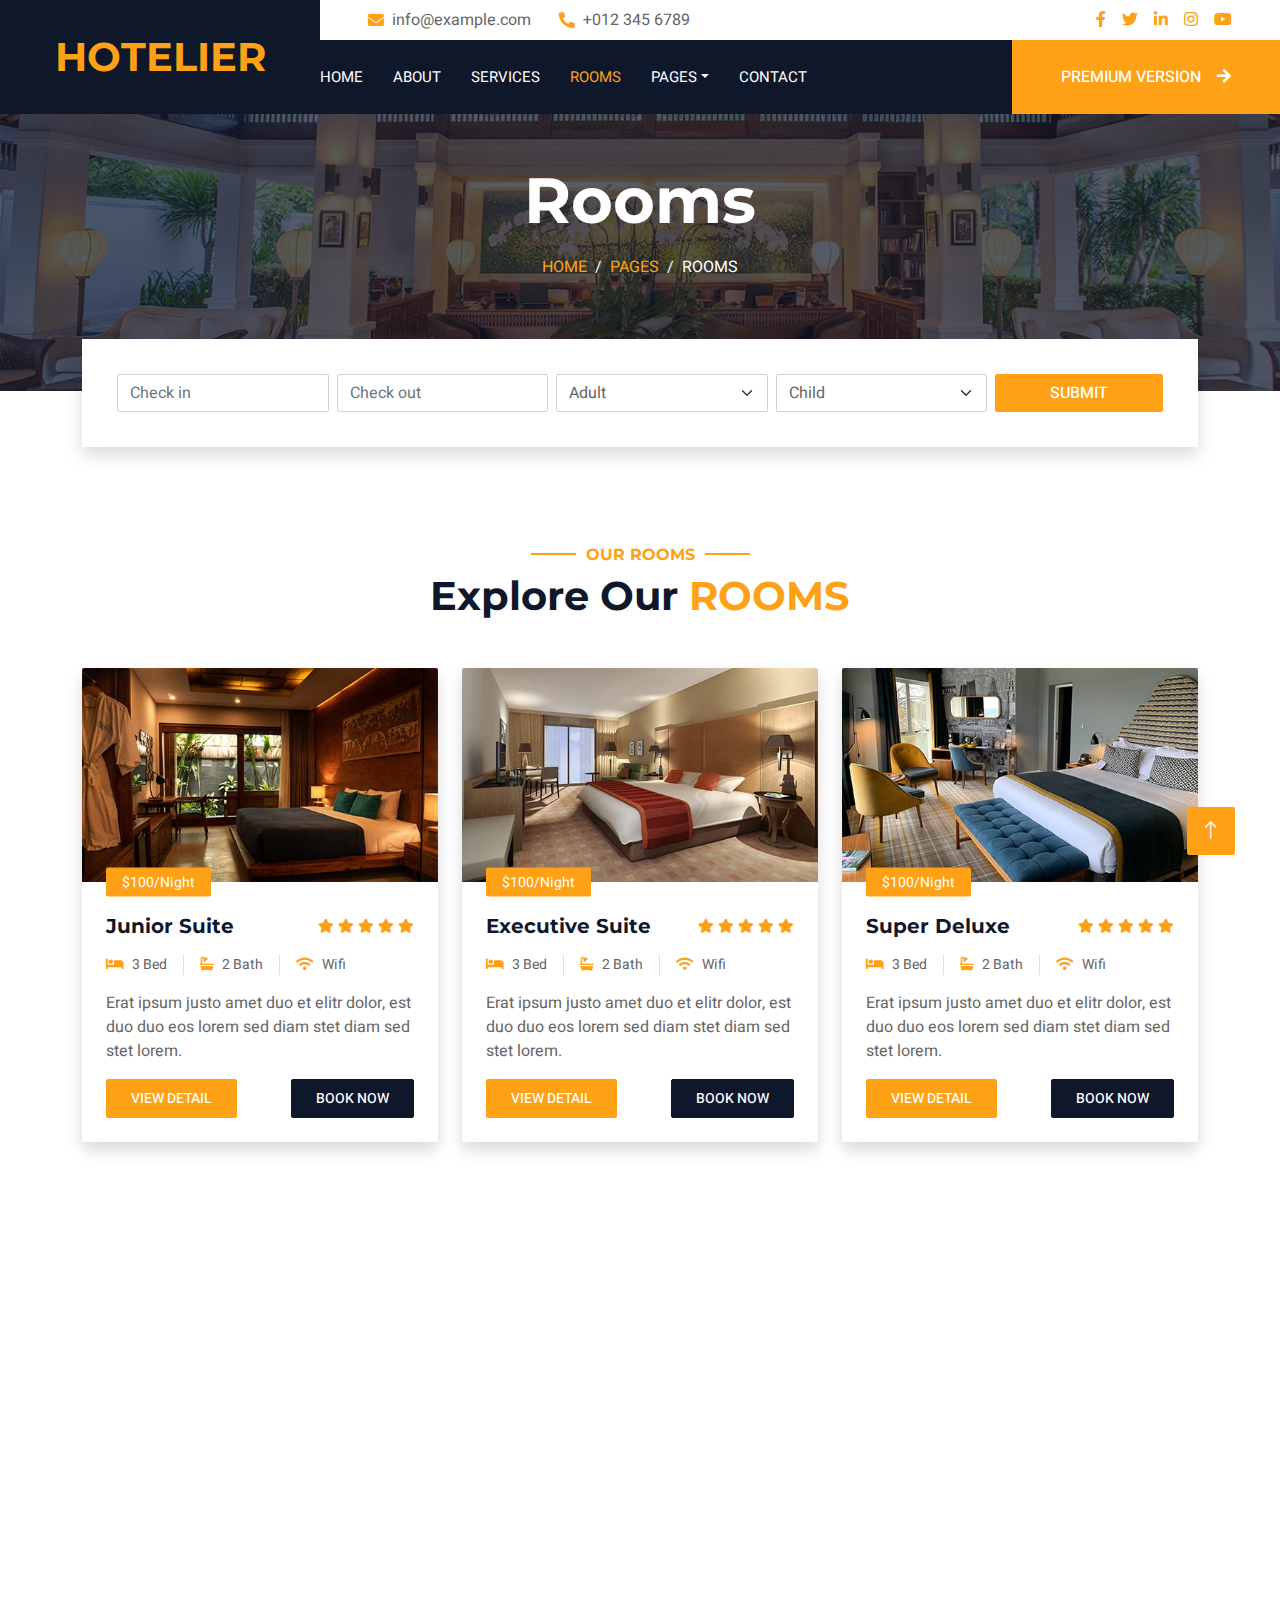
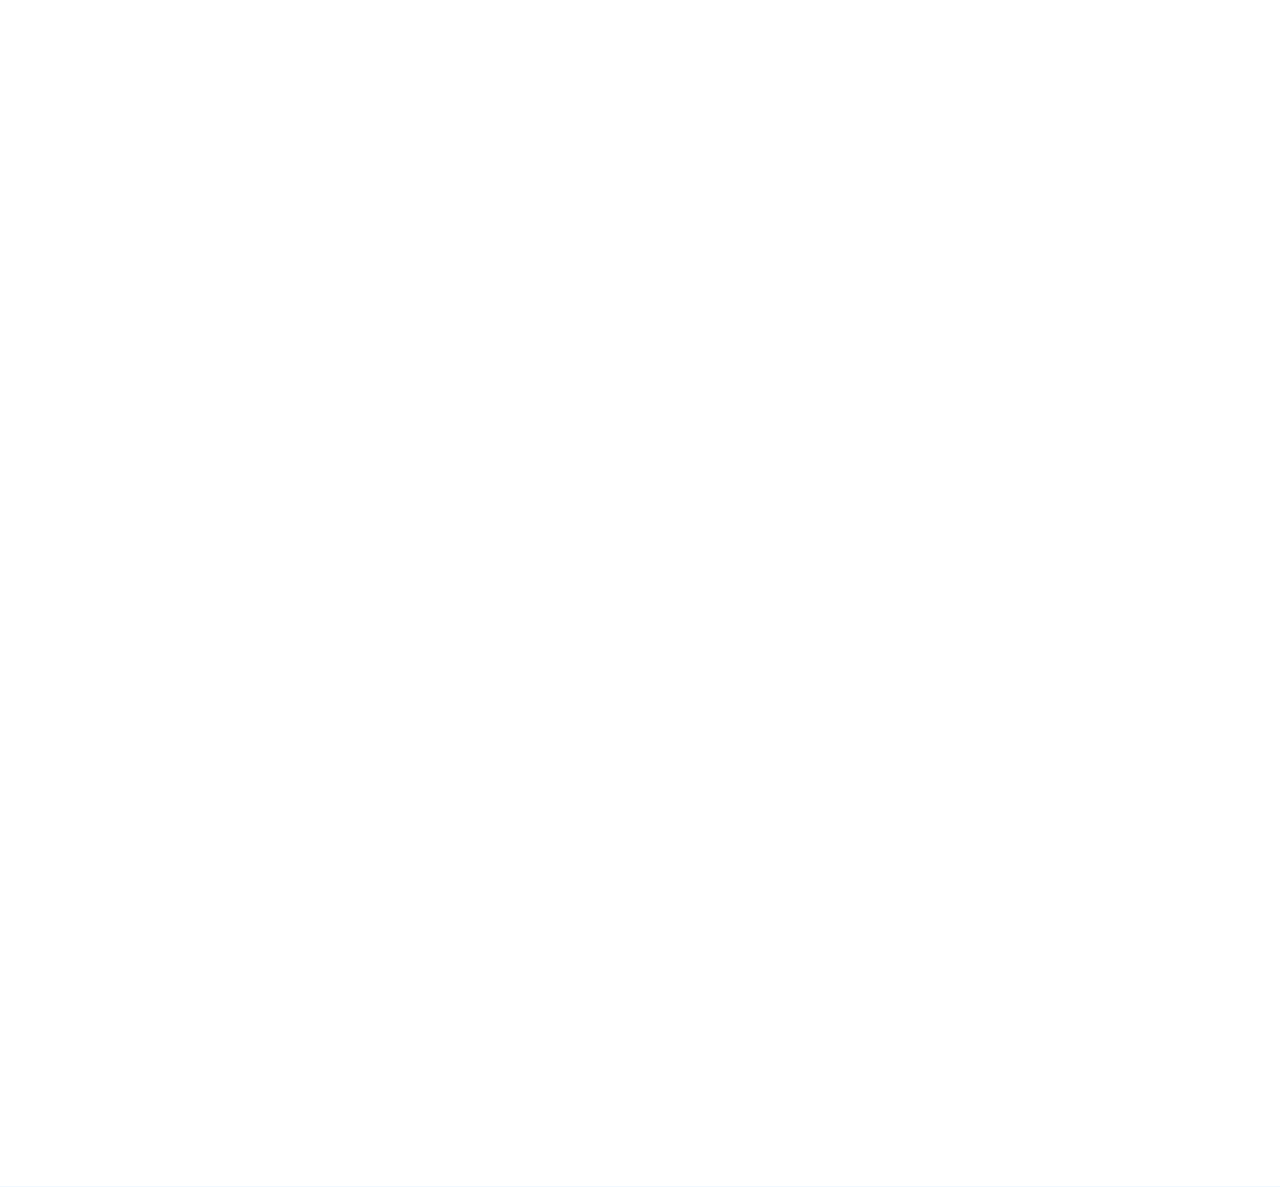
<file: room.html>
<!DOCTYPE html>
<html lang="en">

<head>
    <meta charset="utf-8">
    <title>Hotelier - Hotel HTML Template</title>
    <meta content="width=device-width, initial-scale=1.0" name="viewport">
    <meta content="" name="keywords">
    <meta content="" name="description">

    <!-- Favicon -->
    <link href="img/favicon.ico" rel="icon">

    <!-- Google Web Fonts -->
    <link rel="preconnect" href="https://fonts.googleapis.com">
    <link rel="preconnect" href="https://fonts.gstatic.com" crossorigin>
    <link href="https://fonts.googleapis.com/css2?family=Heebo:wght@400;500;600;700&family=Montserrat:wght@400;500;600;700&display=swap" rel="stylesheet">  

    <!-- Icon Font Stylesheet -->
    <link href="https://cdnjs.cloudflare.com/ajax/libs/font-awesome/5.10.0/css/all.min.css" rel="stylesheet">
    <link href="https://cdn.jsdelivr.net/npm/bootstrap-icons@1.4.1/font/bootstrap-icons.css" rel="stylesheet">

    <!-- Libraries Stylesheet -->
    <link href="lib/animate/animate.min.css" rel="stylesheet">
    <link href="lib/owlcarousel/assets/owl.carousel.min.css" rel="stylesheet">
    <link href="lib/tempusdominus/css/tempusdominus-bootstrap-4.min.css" rel="stylesheet" />

    <!-- Customized Bootstrap Stylesheet -->
    <link href="css/bootstrap.min.css" rel="stylesheet">

    <!-- Template Stylesheet -->
    <link href="css/style.css" rel="stylesheet">
</head>

<body>
    <div class="container-xxl bg-white p-0">
        <!-- Spinner Start -->
        <div id="spinner" class="show bg-white position-fixed translate-middle w-100 vh-100 top-50 start-50 d-flex align-items-center justify-content-center">
            <div class="spinner-border text-primary" style="width: 3rem; height: 3rem;" role="status">
                <span class="sr-only">Loading...</span>
            </div>
        </div>
        <!-- Spinner End -->

        <!-- Header Start -->
        <div class="container-fluid bg-dark px-0">
            <div class="row gx-0">
                <div class="col-lg-3 bg-dark d-none d-lg-block">
                    <a href="index.html" class="navbar-brand w-100 h-100 m-0 p-0 d-flex align-items-center justify-content-center">
                        <h1 class="m-0 text-primary text-uppercase">Hotelier</h1>
                    </a>
                </div>
                <div class="col-lg-9">
                    <div class="row gx-0 bg-white d-none d-lg-flex">
                        <div class="col-lg-7 px-5 text-start">
                            <div class="h-100 d-inline-flex align-items-center py-2 me-4">
                                <i class="fa fa-envelope text-primary me-2"></i>
                                <p class="mb-0">info@example.com</p>
                            </div>
                            <div class="h-100 d-inline-flex align-items-center py-2">
                                <i class="fa fa-phone-alt text-primary me-2"></i>
                                <p class="mb-0">+012 345 6789</p>
                            </div>
                        </div>
                        <div class="col-lg-5 px-5 text-end">
                            <div class="d-inline-flex align-items-center py-2">
                                <a class="me-3" href=""><i class="fab fa-facebook-f"></i></a>
                                <a class="me-3" href=""><i class="fab fa-twitter"></i></a>
                                <a class="me-3" href=""><i class="fab fa-linkedin-in"></i></a>
                                <a class="me-3" href=""><i class="fab fa-instagram"></i></a>
                                <a class="" href=""><i class="fab fa-youtube"></i></a>
                            </div>
                        </div>
                    </div>
                    <nav class="navbar navbar-expand-lg bg-dark navbar-dark p-3 p-lg-0">
                        <a href="index.html" class="navbar-brand d-block d-lg-none">
                            <h1 class="m-0 text-primary text-uppercase">Hotelier</h1>
                        </a>
                        <button type="button" class="navbar-toggler" data-bs-toggle="collapse" data-bs-target="#navbarCollapse">
                            <span class="navbar-toggler-icon"></span>
                        </button>
                        <div class="collapse navbar-collapse justify-content-between" id="navbarCollapse">
                            <div class="navbar-nav mr-auto py-0">
                                <a href="index.html" class="nav-item nav-link">Home</a>
                                <a href="about.html" class="nav-item nav-link">About</a>
                                <a href="service.html" class="nav-item nav-link">Services</a>
                                <a href="room.html" class="nav-item nav-link active">Rooms</a>
                                <div class="nav-item dropdown">
                                    <a href="#" class="nav-link dropdown-toggle" data-bs-toggle="dropdown">Pages</a>
                                    <div class="dropdown-menu rounded-0 m-0">
                                        <a href="booking.html" class="dropdown-item">Booking</a>
                                        <a href="team.html" class="dropdown-item">Our Team</a>
                                        <a href="testimonial.html" class="dropdown-item">Testimonial</a>
                                    </div>
                                </div>
                                <a href="contact.html" class="nav-item nav-link">Contact</a>
                            </div>
                            <a href="https://htmlcodex.com/hotel-html-template-pro" class="btn btn-primary rounded-0 py-4 px-md-5 d-none d-lg-block">Premium Version<i class="fa fa-arrow-right ms-3"></i></a>
                        </div>
                    </nav>
                </div>
            </div>
        </div>
        <!-- Header End -->


        <!-- Page Header Start -->
        <div class="container-fluid page-header mb-5 p-0" style="background-image: url(img/carousel-1.jpg);">
            <div class="container-fluid page-header-inner py-5">
                <div class="container text-center pb-5">
                    <h1 class="display-3 text-white mb-3 animated slideInDown">Rooms</h1>
                    <nav aria-label="breadcrumb">
                        <ol class="breadcrumb justify-content-center text-uppercase">
                            <li class="breadcrumb-item"><a href="#">Home</a></li>
                            <li class="breadcrumb-item"><a href="#">Pages</a></li>
                            <li class="breadcrumb-item text-white active" aria-current="page">Rooms</li>
                        </ol>
                    </nav>
                </div>
            </div>
        </div>
        <!-- Page Header End -->


        <!-- Booking Start -->
        <div class="container-fluid booking pb-5 wow fadeIn" data-wow-delay="0.1s">
            <div class="container">
                <div class="bg-white shadow" style="padding: 35px;">
                    <div class="row g-2">
                        <div class="col-md-10">
                            <div class="row g-2">
                                <div class="col-md-3">
                                    <div class="date" id="date1" data-target-input="nearest">
                                        <input type="text" class="form-control datetimepicker-input"
                                            placeholder="Check in" data-target="#date1" data-toggle="datetimepicker" />
                                    </div>
                                </div>
                                <div class="col-md-3">
                                    <div class="date" id="date2" data-target-input="nearest">
                                        <input type="text" class="form-control datetimepicker-input" placeholder="Check out" data-target="#date2" data-toggle="datetimepicker"/>
                                    </div>
                                </div>
                                <div class="col-md-3">
                                    <select class="form-select">
                                        <option selected>Adult</option>
                                        <option value="1">Adult 1</option>
                                        <option value="2">Adult 2</option>
                                        <option value="3">Adult 3</option>
                                    </select>
                                </div>
                                <div class="col-md-3">
                                    <select class="form-select">
                                        <option selected>Child</option>
                                        <option value="1">Child 1</option>
                                        <option value="2">Child 2</option>
                                        <option value="3">Child 3</option>
                                    </select>
                                </div>
                            </div>
                        </div>
                        <div class="col-md-2">
                            <button class="btn btn-primary w-100">Submit</button>
                        </div>
                    </div>
                </div>
            </div>
        </div>
        <!-- Booking End -->


        <!-- Room Start -->
        <div class="container-xxl py-5">
            <div class="container">
                <div class="text-center wow fadeInUp" data-wow-delay="0.1s">
                    <h6 class="section-title text-center text-primary text-uppercase">Our Rooms</h6>
                    <h1 class="mb-5">Explore Our <span class="text-primary text-uppercase">Rooms</span></h1>
                </div>
                <div class="row g-4">
                    <div class="col-lg-4 col-md-6 wow fadeInUp" data-wow-delay="0.1s">
                        <div class="room-item shadow rounded overflow-hidden">
                            <div class="position-relative">
                                <img class="img-fluid" src="img/room-1.jpg" alt="">
                                <small class="position-absolute start-0 top-100 translate-middle-y bg-primary text-white rounded py-1 px-3 ms-4">$100/Night</small>
                            </div>
                            <div class="p-4 mt-2">
                                <div class="d-flex justify-content-between mb-3">
                                    <h5 class="mb-0">Junior Suite</h5>
                                    <div class="ps-2">
                                        <small class="fa fa-star text-primary"></small>
                                        <small class="fa fa-star text-primary"></small>
                                        <small class="fa fa-star text-primary"></small>
                                        <small class="fa fa-star text-primary"></small>
                                        <small class="fa fa-star text-primary"></small>
                                    </div>
                                </div>
                                <div class="d-flex mb-3">
                                    <small class="border-end me-3 pe-3"><i class="fa fa-bed text-primary me-2"></i>3 Bed</small>
                                    <small class="border-end me-3 pe-3"><i class="fa fa-bath text-primary me-2"></i>2 Bath</small>
                                    <small><i class="fa fa-wifi text-primary me-2"></i>Wifi</small>
                                </div>
                                <p class="text-body mb-3">Erat ipsum justo amet duo et elitr dolor, est duo duo eos lorem sed diam stet diam sed stet lorem.</p>
                                <div class="d-flex justify-content-between">
                                    <a class="btn btn-sm btn-primary rounded py-2 px-4" href="">View Detail</a>
                                    <a class="btn btn-sm btn-dark rounded py-2 px-4" href="">Book Now</a>
                                </div>
                            </div>
                        </div>
                    </div>
                    <div class="col-lg-4 col-md-6 wow fadeInUp" data-wow-delay="0.3s">
                        <div class="room-item shadow rounded overflow-hidden">
                            <div class="position-relative">
                                <img class="img-fluid" src="img/room-2.jpg" alt="">
                                <small class="position-absolute start-0 top-100 translate-middle-y bg-primary text-white rounded py-1 px-3 ms-4">$100/Night</small>
                            </div>
                            <div class="p-4 mt-2">
                                <div class="d-flex justify-content-between mb-3">
                                    <h5 class="mb-0">Executive Suite</h5>
                                    <div class="ps-2">
                                        <small class="fa fa-star text-primary"></small>
                                        <small class="fa fa-star text-primary"></small>
                                        <small class="fa fa-star text-primary"></small>
                                        <small class="fa fa-star text-primary"></small>
                                        <small class="fa fa-star text-primary"></small>
                                    </div>
                                </div>
                                <div class="d-flex mb-3">
                                    <small class="border-end me-3 pe-3"><i class="fa fa-bed text-primary me-2"></i>3 Bed</small>
                                    <small class="border-end me-3 pe-3"><i class="fa fa-bath text-primary me-2"></i>2 Bath</small>
                                    <small><i class="fa fa-wifi text-primary me-2"></i>Wifi</small>
                                </div>
                                <p class="text-body mb-3">Erat ipsum justo amet duo et elitr dolor, est duo duo eos lorem sed diam stet diam sed stet lorem.</p>
                                <div class="d-flex justify-content-between">
                                    <a class="btn btn-sm btn-primary rounded py-2 px-4" href="">View Detail</a>
                                    <a class="btn btn-sm btn-dark rounded py-2 px-4" href="">Book Now</a>
                                </div>
                            </div>
                        </div>
                    </div>
                    <div class="col-lg-4 col-md-6 wow fadeInUp" data-wow-delay="0.6s">
                        <div class="room-item shadow rounded overflow-hidden">
                            <div class="position-relative">
                                <img class="img-fluid" src="img/room-3.jpg" alt="">
                                <small class="position-absolute start-0 top-100 translate-middle-y bg-primary text-white rounded py-1 px-3 ms-4">$100/Night</small>
                            </div>
                            <div class="p-4 mt-2">
                                <div class="d-flex justify-content-between mb-3">
                                    <h5 class="mb-0">Super Deluxe</h5>
                                    <div class="ps-2">
                                        <small class="fa fa-star text-primary"></small>
                                        <small class="fa fa-star text-primary"></small>
                                        <small class="fa fa-star text-primary"></small>
                                        <small class="fa fa-star text-primary"></small>
                                        <small class="fa fa-star text-primary"></small>
                                    </div>
                                </div>
                                <div class="d-flex mb-3">
                                    <small class="border-end me-3 pe-3"><i class="fa fa-bed text-primary me-2"></i>3 Bed</small>
                                    <small class="border-end me-3 pe-3"><i class="fa fa-bath text-primary me-2"></i>2 Bath</small>
                                    <small><i class="fa fa-wifi text-primary me-2"></i>Wifi</small>
                                </div>
                                <p class="text-body mb-3">Erat ipsum justo amet duo et elitr dolor, est duo duo eos lorem sed diam stet diam sed stet lorem.</p>
                                <div class="d-flex justify-content-between">
                                    <a class="btn btn-sm btn-primary rounded py-2 px-4" href="">View Detail</a>
                                    <a class="btn btn-sm btn-dark rounded py-2 px-4" href="">Book Now</a>
                                </div>
                            </div>
                        </div>
                    </div>
                    <div class="col-lg-4 col-md-6 wow fadeInUp" data-wow-delay="0.6s">
                        <div class="room-item shadow rounded overflow-hidden">
                            <div class="position-relative">
                                <img class="img-fluid" src="img/room-3.jpg" alt="">
                                <small class="position-absolute start-0 top-100 translate-middle-y bg-primary text-white rounded py-1 px-3 ms-4">$100/Night</small>
                            </div>
                            <div class="p-4 mt-2">
                                <div class="d-flex justify-content-between mb-3">
                                    <h5 class="mb-0">Super Deluxe</h5>
                                    <div class="ps-2">
                                        <small class="fa fa-star text-primary"></small>
                                        <small class="fa fa-star text-primary"></small>
                                        <small class="fa fa-star text-primary"></small>
                                        <small class="fa fa-star text-primary"></small>
                                        <small class="fa fa-star text-primary"></small>
                                    </div>
                                </div>
                                <div class="d-flex mb-3">
                                    <small class="border-end me-3 pe-3"><i class="fa fa-bed text-primary me-2"></i>3 Bed</small>
                                    <small class="border-end me-3 pe-3"><i class="fa fa-bath text-primary me-2"></i>2 Bath</small>
                                    <small><i class="fa fa-wifi text-primary me-2"></i>Wifi</small>
                                </div>
                                <p class="text-body mb-3">Erat ipsum justo amet duo et elitr dolor, est duo duo eos lorem sed diam stet diam sed stet lorem.</p>
                                <div class="d-flex justify-content-between">
                                    <a class="btn btn-sm btn-primary rounded py-2 px-4" href="">View Detail</a>
                                    <a class="btn btn-sm btn-dark rounded py-2 px-4" href="">Book Now</a>
                                </div>
                            </div>
                        </div>
                    </div>
                    <div class="col-lg-4 col-md-6 wow fadeInUp" data-wow-delay="0.1s">
                        <div class="room-item shadow rounded overflow-hidden">
                            <div class="position-relative">
                                <img class="img-fluid" src="img/room-1.jpg" alt="">
                                <small class="position-absolute start-0 top-100 translate-middle-y bg-primary text-white rounded py-1 px-3 ms-4">$100/Night</small>
                            </div>
                            <div class="p-4 mt-2">
                                <div class="d-flex justify-content-between mb-3">
                                    <h5 class="mb-0">Junior Suite</h5>
                                    <div class="ps-2">
                                        <small class="fa fa-star text-primary"></small>
                                        <small class="fa fa-star text-primary"></small>
                                        <small class="fa fa-star text-primary"></small>
                                        <small class="fa fa-star text-primary"></small>
                                        <small class="fa fa-star text-primary"></small>
                                    </div>
                                </div>
                                <div class="d-flex mb-3">
                                    <small class="border-end me-3 pe-3"><i class="fa fa-bed text-primary me-2"></i>3 Bed</small>
                                    <small class="border-end me-3 pe-3"><i class="fa fa-bath text-primary me-2"></i>2 Bath</small>
                                    <small><i class="fa fa-wifi text-primary me-2"></i>Wifi</small>
                                </div>
                                <p class="text-body mb-3">Erat ipsum justo amet duo et elitr dolor, est duo duo eos lorem sed diam stet diam sed stet lorem.</p>
                                <div class="d-flex justify-content-between">
                                    <a class="btn btn-sm btn-primary rounded py-2 px-4" href="">View Detail</a>
                                    <a class="btn btn-sm btn-dark rounded py-2 px-4" href="">Book Now</a>
                                </div>
                            </div>
                        </div>
                    </div>
                    <div class="col-lg-4 col-md-6 wow fadeInUp" data-wow-delay="0.3s">
                        <div class="room-item shadow rounded overflow-hidden">
                            <div class="position-relative">
                                <img class="img-fluid" src="img/room-2.jpg" alt="">
                                <small class="position-absolute start-0 top-100 translate-middle-y bg-primary text-white rounded py-1 px-3 ms-4">$100/Night</small>
                            </div>
                            <div class="p-4 mt-2">
                                <div class="d-flex justify-content-between mb-3">
                                    <h5 class="mb-0">Executive Suite</h5>
                                    <div class="ps-2">
                                        <small class="fa fa-star text-primary"></small>
                                        <small class="fa fa-star text-primary"></small>
                                        <small class="fa fa-star text-primary"></small>
                                        <small class="fa fa-star text-primary"></small>
                                        <small class="fa fa-star text-primary"></small>
                                    </div>
                                </div>
                                <div class="d-flex mb-3">
                                    <small class="border-end me-3 pe-3"><i class="fa fa-bed text-primary me-2"></i>3 Bed</small>
                                    <small class="border-end me-3 pe-3"><i class="fa fa-bath text-primary me-2"></i>2 Bath</small>
                                    <small><i class="fa fa-wifi text-primary me-2"></i>Wifi</small>
                                </div>
                                <p class="text-body mb-3">Erat ipsum justo amet duo et elitr dolor, est duo duo eos lorem sed diam stet diam sed stet lorem.</p>
                                <div class="d-flex justify-content-between">
                                    <a class="btn btn-sm btn-primary rounded py-2 px-4" href="">View Detail</a>
                                    <a class="btn btn-sm btn-dark rounded py-2 px-4" href="">Book Now</a>
                                </div>
                            </div>
                        </div>
                    </div>
                </div>
            </div>
        </div>
        <!-- Room End -->


        <!-- Testimonial Start -->
        <div class="container-xxl testimonial mt-5 py-5 bg-dark wow zoomIn" data-wow-delay="0.1s" style="margin-bottom: 90px;">
            <div class="container">
                <div class="owl-carousel testimonial-carousel py-5">
                    <div class="testimonial-item position-relative bg-white rounded overflow-hidden">
                        <p>Tempor stet labore dolor clita stet diam amet ipsum dolor duo ipsum rebum stet dolor amet diam stet. Est stet ea lorem amet est kasd kasd et erat magna eos</p>
                        <div class="d-flex align-items-center">
                            <img class="img-fluid flex-shrink-0 rounded" src="img/testimonial-1.jpg" style="width: 45px; height: 45px;">
                            <div class="ps-3">
                                <h6 class="fw-bold mb-1">Client Name</h6>
                                <small>Profession</small>
                            </div>
                        </div>
                        <i class="fa fa-quote-right fa-3x text-primary position-absolute end-0 bottom-0 me-4 mb-n1"></i>
                    </div>
                    <div class="testimonial-item position-relative bg-white rounded overflow-hidden">
                        <p>Tempor stet labore dolor clita stet diam amet ipsum dolor duo ipsum rebum stet dolor amet diam stet. Est stet ea lorem amet est kasd kasd et erat magna eos</p>
                        <div class="d-flex align-items-center">
                            <img class="img-fluid flex-shrink-0 rounded" src="img/testimonial-2.jpg" style="width: 45px; height: 45px;">
                            <div class="ps-3">
                                <h6 class="fw-bold mb-1">Client Name</h6>
                                <small>Profession</small>
                            </div>
                        </div>
                        <i class="fa fa-quote-right fa-3x text-primary position-absolute end-0 bottom-0 me-4 mb-n1"></i>
                    </div>
                    <div class="testimonial-item position-relative bg-white rounded overflow-hidden">
                        <p>Tempor stet labore dolor clita stet diam amet ipsum dolor duo ipsum rebum stet dolor amet diam stet. Est stet ea lorem amet est kasd kasd et erat magna eos</p>
                        <div class="d-flex align-items-center">
                            <img class="img-fluid flex-shrink-0 rounded" src="img/testimonial-3.jpg" style="width: 45px; height: 45px;">
                            <div class="ps-3">
                                <h6 class="fw-bold mb-1">Client Name</h6>
                                <small>Profession</small>
                            </div>
                        </div>
                        <i class="fa fa-quote-right fa-3x text-primary position-absolute end-0 bottom-0 me-4 mb-n1"></i>
                    </div>
                </div>
            </div>
        </div>
        <!-- Testimonial End -->


        <!-- Newsletter Start -->
        <div class="container newsletter mt-5 wow fadeIn" data-wow-delay="0.1s">
            <div class="row justify-content-center">
                <div class="col-lg-10 border rounded p-1">
                    <div class="border rounded text-center p-1">
                        <div class="bg-white rounded text-center p-5">
                            <h4 class="mb-4">Subscribe Our <span class="text-primary text-uppercase">Newsletter</span></h4>
                            <div class="position-relative mx-auto" style="max-width: 400px;">
                                <input class="form-control w-100 py-3 ps-4 pe-5" type="text" placeholder="Enter your email">
                                <button type="button" class="btn btn-primary py-2 px-3 position-absolute top-0 end-0 mt-2 me-2">Submit</button>
                            </div>
                        </div>
                    </div>
                </div>
            </div>
        </div>
        <!-- Newsletter Start -->
        

        <!-- Footer Start -->
        <div class="container-fluid bg-dark text-light footer wow fadeIn" data-wow-delay="0.1s">
            <div class="container pb-5">
                <div class="row g-5">
                    <div class="col-md-6 col-lg-4">
                        <div class="bg-primary rounded p-4">
                            <a href="index.html"><h1 class="text-white text-uppercase mb-3">Hotelier</h1></a>
                            <p class="text-white mb-0">
								Download <a class="text-dark fw-medium" href="https://htmlcodex.com/hotel-html-template-pro">Hotelier – Premium Version</a>, build a professional website for your hotel business and grab the attention of new visitors upon your site’s launch.
							</p>
                        </div>
                    </div>
                    <div class="col-md-6 col-lg-3">
                        <h6 class="section-title text-start text-primary text-uppercase mb-4">Contact</h6>
                        <p class="mb-2"><i class="fa fa-map-marker-alt me-3"></i>123 Street, New York, USA</p>
                        <p class="mb-2"><i class="fa fa-phone-alt me-3"></i>+012 345 67890</p>
                        <p class="mb-2"><i class="fa fa-envelope me-3"></i>info@example.com</p>
                        <div class="d-flex pt-2">
                            <a class="btn btn-outline-light btn-social" href=""><i class="fab fa-twitter"></i></a>
                            <a class="btn btn-outline-light btn-social" href=""><i class="fab fa-facebook-f"></i></a>
                            <a class="btn btn-outline-light btn-social" href=""><i class="fab fa-youtube"></i></a>
                            <a class="btn btn-outline-light btn-social" href=""><i class="fab fa-linkedin-in"></i></a>
                        </div>
                    </div>
                    <div class="col-lg-5 col-md-12">
                        <div class="row gy-5 g-4">
                            <div class="col-md-6">
                                <h6 class="section-title text-start text-primary text-uppercase mb-4">Company</h6>
                                <a class="btn btn-link" href="">About Us</a>
                                <a class="btn btn-link" href="">Contact Us</a>
                                <a class="btn btn-link" href="">Privacy Policy</a>
                                <a class="btn btn-link" href="">Terms & Condition</a>
                                <a class="btn btn-link" href="">Support</a>
                            </div>
                            <div class="col-md-6">
                                <h6 class="section-title text-start text-primary text-uppercase mb-4">Services</h6>
                                <a class="btn btn-link" href="">Food & Restaurant</a>
                                <a class="btn btn-link" href="">Spa & Fitness</a>
                                <a class="btn btn-link" href="">Sports & Gaming</a>
                                <a class="btn btn-link" href="">Event & Party</a>
                                <a class="btn btn-link" href="">GYM & Yoga</a>
                            </div>
                        </div>
                    </div>
                </div>
            </div>
            <div class="container">
                <div class="copyright">
                    <div class="row">
                        <div class="col-md-6 text-center text-md-start mb-3 mb-md-0">
                            &copy; <a class="border-bottom" href="#">Your Site Name</a>, All Right Reserved. 
							
							<!--/*** This template is free as long as you keep the footer author’s credit link/attribution link/backlink. If you'd like to use the template without the footer author’s credit link/attribution link/backlink, you can purchase the Credit Removal License from "https://htmlcodex.com/credit-removal". Thank you for your support. ***/-->
							Designed By <a class="border-bottom" href="https://htmlcodex.com">HTML Codex</a>
                        </div>
                        <div class="col-md-6 text-center text-md-end">
                            <div class="footer-menu">
                                <a href="">Home</a>
                                <a href="">Cookies</a>
                                <a href="">Help</a>
                                <a href="">FQAs</a>
                            </div>
                        </div>
                    </div>
                </div>
            </div>
        </div>
        <!-- Footer End -->


        <!-- Back to Top -->
        <a href="#" class="btn btn-lg btn-primary btn-lg-square back-to-top"><i class="bi bi-arrow-up"></i></a>
    </div>

    <!-- JavaScript Libraries -->
    <script src="https://code.jquery.com/jquery-3.4.1.min.js"></script>
    <script src="https://cdn.jsdelivr.net/npm/bootstrap@5.0.0/dist/js/bootstrap.bundle.min.js"></script>
    <script src="lib/wow/wow.min.js"></script>
    <script src="lib/easing/easing.min.js"></script>
    <script src="lib/waypoints/waypoints.min.js"></script>
    <script src="lib/counterup/counterup.min.js"></script>
    <script src="lib/owlcarousel/owl.carousel.min.js"></script>
    <script src="lib/tempusdominus/js/moment.min.js"></script>
    <script src="lib/tempusdominus/js/moment-timezone.min.js"></script>
    <script src="lib/tempusdominus/js/tempusdominus-bootstrap-4.min.js"></script>

    <!-- Template Javascript -->
    <script src="js/main.js"></script>
</body>

</html>
</file>
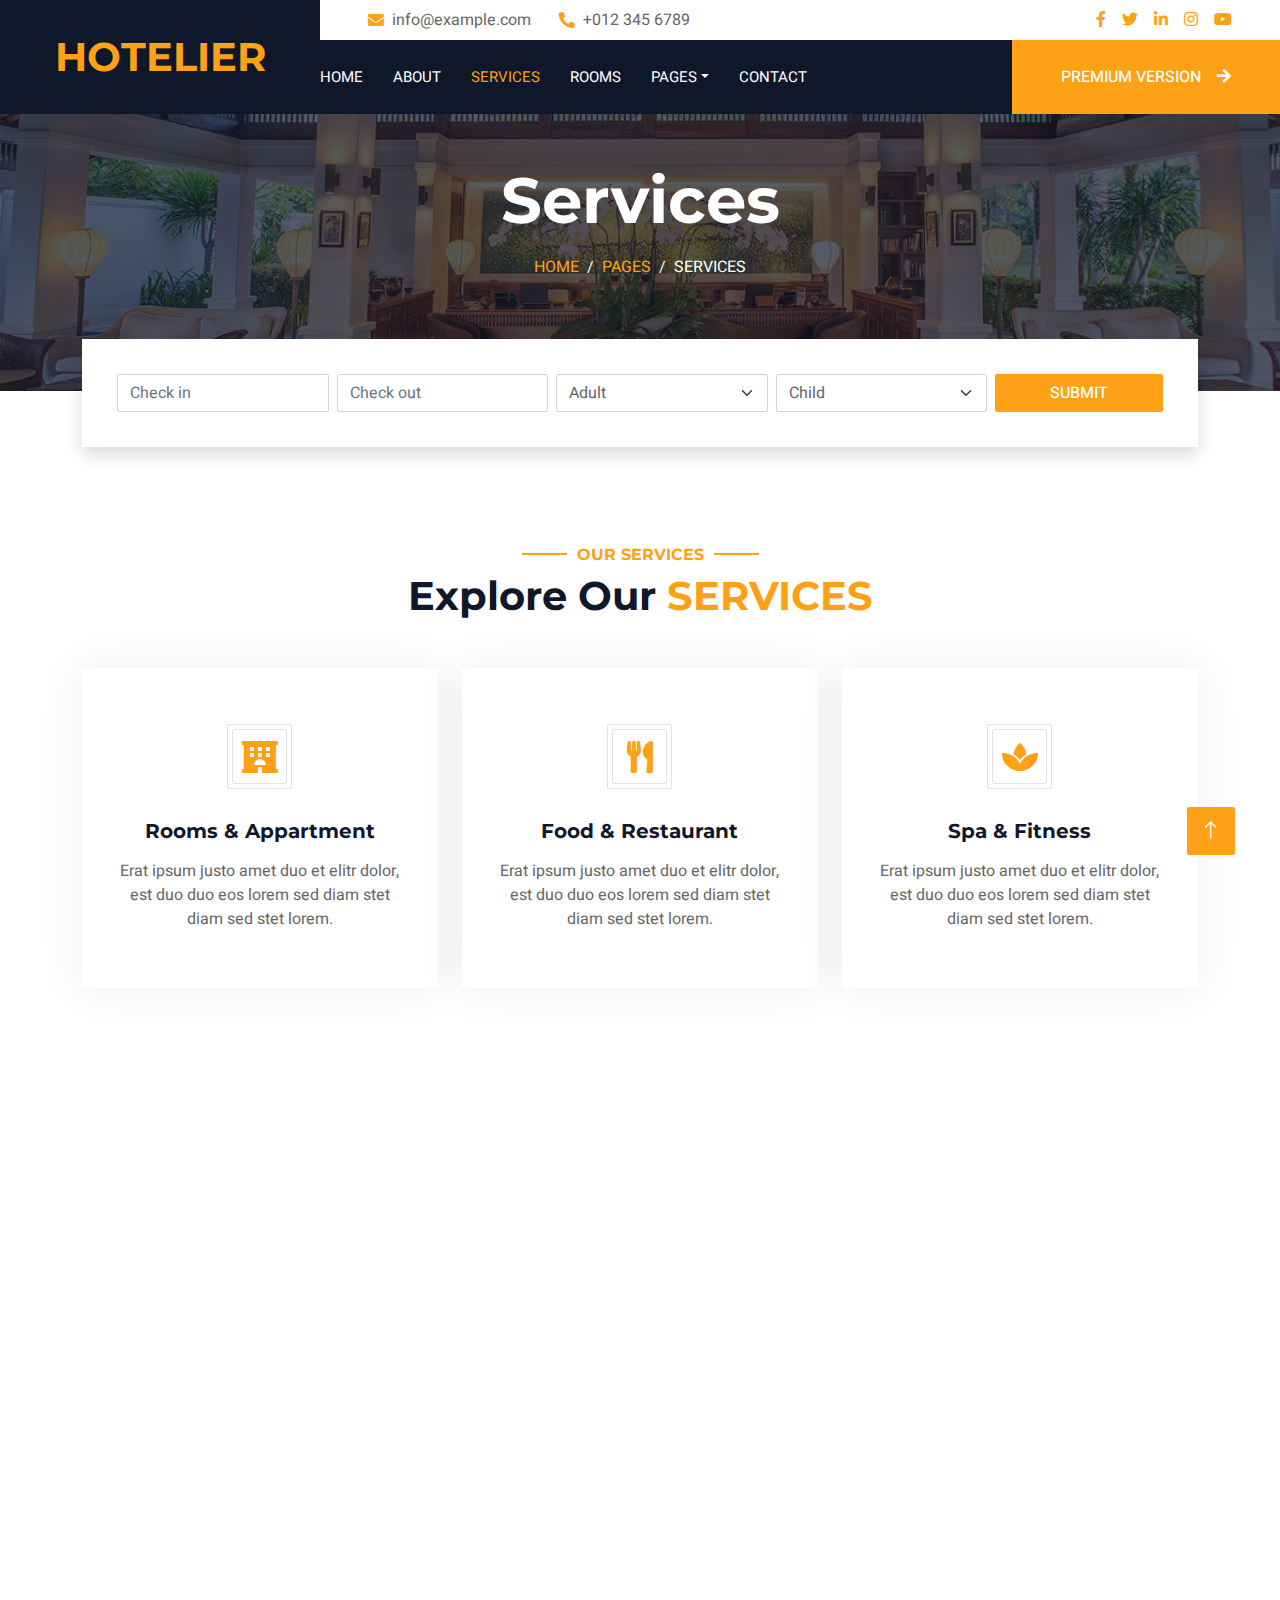
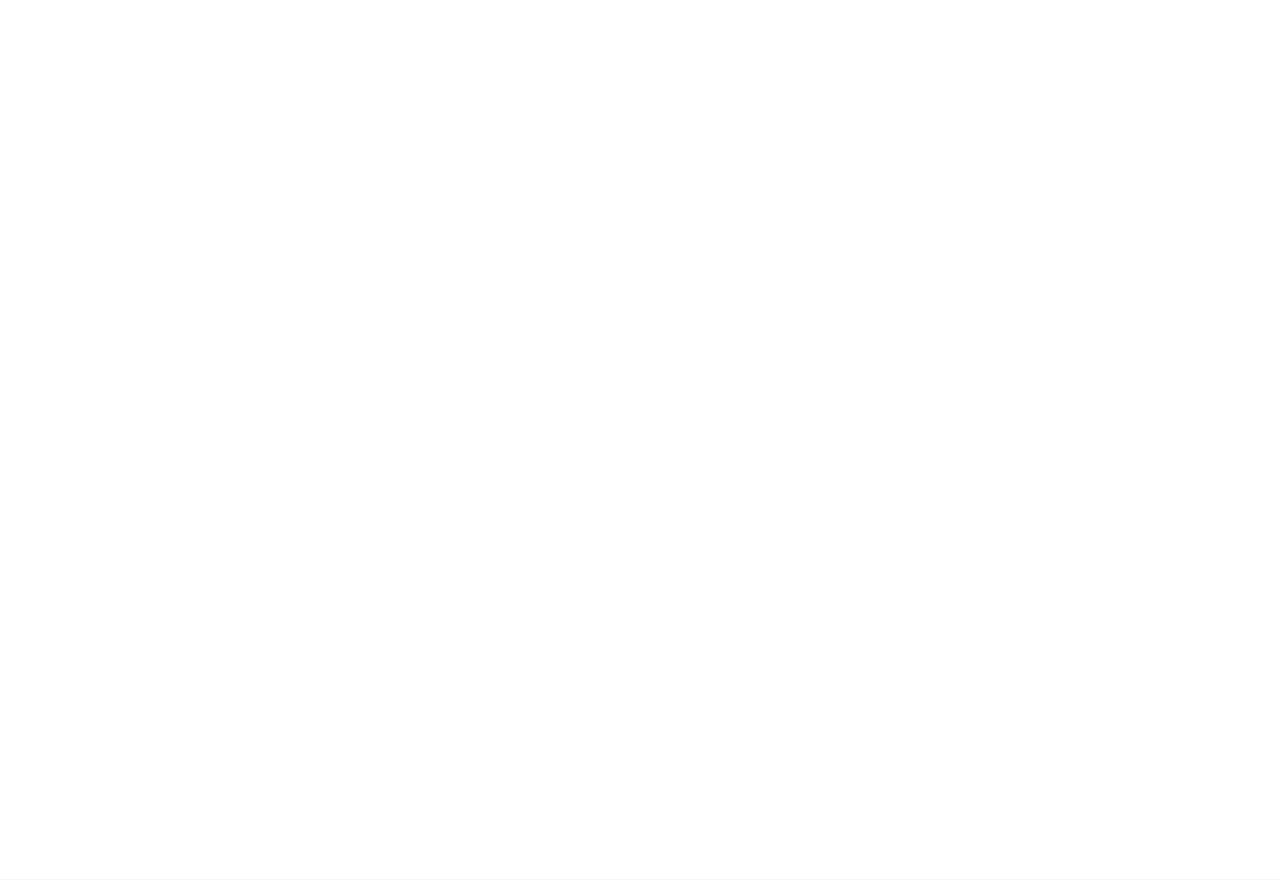
<file: service.html>
<!DOCTYPE html>
<html lang="en">

<head>
    <meta charset="utf-8">
    <title>Hotelier - Hotel HTML Template</title>
    <meta content="width=device-width, initial-scale=1.0" name="viewport">
    <meta content="" name="keywords">
    <meta content="" name="description">

    <!-- Favicon -->
    <link href="img/favicon.ico" rel="icon">

    <!-- Google Web Fonts -->
    <link rel="preconnect" href="https://fonts.googleapis.com">
    <link rel="preconnect" href="https://fonts.gstatic.com" crossorigin>
    <link href="https://fonts.googleapis.com/css2?family=Heebo:wght@400;500;600;700&family=Montserrat:wght@400;500;600;700&display=swap" rel="stylesheet">  

    <!-- Icon Font Stylesheet -->
    <link href="https://cdnjs.cloudflare.com/ajax/libs/font-awesome/5.10.0/css/all.min.css" rel="stylesheet">
    <link href="https://cdn.jsdelivr.net/npm/bootstrap-icons@1.4.1/font/bootstrap-icons.css" rel="stylesheet">

    <!-- Libraries Stylesheet -->
    <link href="lib/animate/animate.min.css" rel="stylesheet">
    <link href="lib/owlcarousel/assets/owl.carousel.min.css" rel="stylesheet">
    <link href="lib/tempusdominus/css/tempusdominus-bootstrap-4.min.css" rel="stylesheet" />

    <!-- Customized Bootstrap Stylesheet -->
    <link href="css/bootstrap.min.css" rel="stylesheet">

    <!-- Template Stylesheet -->
    <link href="css/style.css" rel="stylesheet">
</head>

<body>
    <div class="container-xxl bg-white p-0">
        <!-- Spinner Start -->
        <div id="spinner" class="show bg-white position-fixed translate-middle w-100 vh-100 top-50 start-50 d-flex align-items-center justify-content-center">
            <div class="spinner-border text-primary" style="width: 3rem; height: 3rem;" role="status">
                <span class="sr-only">Loading...</span>
            </div>
        </div>
        <!-- Spinner End -->

        <!-- Header Start -->
        <div class="container-fluid bg-dark px-0">
            <div class="row gx-0">
                <div class="col-lg-3 bg-dark d-none d-lg-block">
                    <a href="index.html" class="navbar-brand w-100 h-100 m-0 p-0 d-flex align-items-center justify-content-center">
                        <h1 class="m-0 text-primary text-uppercase">Hotelier</h1>
                    </a>
                </div>
                <div class="col-lg-9">
                    <div class="row gx-0 bg-white d-none d-lg-flex">
                        <div class="col-lg-7 px-5 text-start">
                            <div class="h-100 d-inline-flex align-items-center py-2 me-4">
                                <i class="fa fa-envelope text-primary me-2"></i>
                                <p class="mb-0">info@example.com</p>
                            </div>
                            <div class="h-100 d-inline-flex align-items-center py-2">
                                <i class="fa fa-phone-alt text-primary me-2"></i>
                                <p class="mb-0">+012 345 6789</p>
                            </div>
                        </div>
                        <div class="col-lg-5 px-5 text-end">
                            <div class="d-inline-flex align-items-center py-2">
                                <a class="me-3" href=""><i class="fab fa-facebook-f"></i></a>
                                <a class="me-3" href=""><i class="fab fa-twitter"></i></a>
                                <a class="me-3" href=""><i class="fab fa-linkedin-in"></i></a>
                                <a class="me-3" href=""><i class="fab fa-instagram"></i></a>
                                <a class="" href=""><i class="fab fa-youtube"></i></a>
                            </div>
                        </div>
                    </div>
                    <nav class="navbar navbar-expand-lg bg-dark navbar-dark p-3 p-lg-0">
                        <a href="index.html" class="navbar-brand d-block d-lg-none">
                            <h1 class="m-0 text-primary text-uppercase">Hotelier</h1>
                        </a>
                        <button type="button" class="navbar-toggler" data-bs-toggle="collapse" data-bs-target="#navbarCollapse">
                            <span class="navbar-toggler-icon"></span>
                        </button>
                        <div class="collapse navbar-collapse justify-content-between" id="navbarCollapse">
                            <div class="navbar-nav mr-auto py-0">
                                <a href="index.html" class="nav-item nav-link">Home</a>
                                <a href="about.html" class="nav-item nav-link">About</a>
                                <a href="service.html" class="nav-item nav-link active">Services</a>
                                <a href="room.html" class="nav-item nav-link">Rooms</a>
                                <div class="nav-item dropdown">
                                    <a href="#" class="nav-link dropdown-toggle" data-bs-toggle="dropdown">Pages</a>
                                    <div class="dropdown-menu rounded-0 m-0">
                                        <a href="booking.html" class="dropdown-item">Booking</a>
                                        <a href="team.html" class="dropdown-item">Our Team</a>
                                        <a href="testimonial.html" class="dropdown-item">Testimonial</a>
                                    </div>
                                </div>
                                <a href="contact.html" class="nav-item nav-link">Contact</a>
                            </div>
                            <a href="https://htmlcodex.com/hotel-html-template-pro" class="btn btn-primary rounded-0 py-4 px-md-5 d-none d-lg-block">Premium Version<i class="fa fa-arrow-right ms-3"></i></a>
                        </div>
                    </nav>
                </div>
            </div>
        </div>
        <!-- Header End -->


        <!-- Page Header Start -->
        <div class="container-fluid page-header mb-5 p-0" style="background-image: url(img/carousel-1.jpg);">
            <div class="container-fluid page-header-inner py-5">
                <div class="container text-center pb-5">
                    <h1 class="display-3 text-white mb-3 animated slideInDown">Services</h1>
                    <nav aria-label="breadcrumb">
                        <ol class="breadcrumb justify-content-center text-uppercase">
                            <li class="breadcrumb-item"><a href="#">Home</a></li>
                            <li class="breadcrumb-item"><a href="#">Pages</a></li>
                            <li class="breadcrumb-item text-white active" aria-current="page">Services</li>
                        </ol>
                    </nav>
                </div>
            </div>
        </div>
        <!-- Page Header End -->


        <!-- Booking Start -->
        <div class="container-fluid booking pb-5 wow fadeIn" data-wow-delay="0.1s">
            <div class="container">
                <div class="bg-white shadow" style="padding: 35px;">
                    <div class="row g-2">
                        <div class="col-md-10">
                            <div class="row g-2">
                                <div class="col-md-3">
                                    <div class="date" id="date1" data-target-input="nearest">
                                        <input type="text" class="form-control datetimepicker-input"
                                            placeholder="Check in" data-target="#date1" data-toggle="datetimepicker" />
                                    </div>
                                </div>
                                <div class="col-md-3">
                                    <div class="date" id="date2" data-target-input="nearest">
                                        <input type="text" class="form-control datetimepicker-input" placeholder="Check out" data-target="#date2" data-toggle="datetimepicker"/>
                                    </div>
                                </div>
                                <div class="col-md-3">
                                    <select class="form-select">
                                        <option selected>Adult</option>
                                        <option value="1">Adult 1</option>
                                        <option value="2">Adult 2</option>
                                        <option value="3">Adult 3</option>
                                    </select>
                                </div>
                                <div class="col-md-3">
                                    <select class="form-select">
                                        <option selected>Child</option>
                                        <option value="1">Child 1</option>
                                        <option value="2">Child 2</option>
                                        <option value="3">Child 3</option>
                                    </select>
                                </div>
                            </div>
                        </div>
                        <div class="col-md-2">
                            <button class="btn btn-primary w-100">Submit</button>
                        </div>
                    </div>
                </div>
            </div>
        </div>
        <!-- Booking End -->


        <!-- Service Start -->
        <div class="container-xxl py-5">
            <div class="container">
                <div class="text-center wow fadeInUp" data-wow-delay="0.1s">
                    <h6 class="section-title text-center text-primary text-uppercase">Our Services</h6>
                    <h1 class="mb-5">Explore Our <span class="text-primary text-uppercase">Services</span></h1>
                </div>
                <div class="row g-4">
                    <div class="col-lg-4 col-md-6 wow fadeInUp" data-wow-delay="0.1s">
                        <a class="service-item rounded" href="">
                            <div class="service-icon bg-transparent border rounded p-1">
                                <div class="w-100 h-100 border rounded d-flex align-items-center justify-content-center">
                                    <i class="fa fa-hotel fa-2x text-primary"></i>
                                </div>
                            </div>
                            <h5 class="mb-3">Rooms & Appartment</h5>
                            <p class="text-body mb-0">Erat ipsum justo amet duo et elitr dolor, est duo duo eos lorem sed diam stet diam sed stet lorem.</p>
                        </a>
                    </div>
                    <div class="col-lg-4 col-md-6 wow fadeInUp" data-wow-delay="0.2s">
                        <a class="service-item rounded" href="">
                            <div class="service-icon bg-transparent border rounded p-1">
                                <div class="w-100 h-100 border rounded d-flex align-items-center justify-content-center">
                                    <i class="fa fa-utensils fa-2x text-primary"></i>
                                </div>
                            </div>
                            <h5 class="mb-3">Food & Restaurant</h5>
                            <p class="text-body mb-0">Erat ipsum justo amet duo et elitr dolor, est duo duo eos lorem sed diam stet diam sed stet lorem.</p>
                        </a>
                    </div>
                    <div class="col-lg-4 col-md-6 wow fadeInUp" data-wow-delay="0.3s">
                        <a class="service-item rounded" href="">
                            <div class="service-icon bg-transparent border rounded p-1">
                                <div class="w-100 h-100 border rounded d-flex align-items-center justify-content-center">
                                    <i class="fa fa-spa fa-2x text-primary"></i>
                                </div>
                            </div>
                            <h5 class="mb-3">Spa & Fitness</h5>
                            <p class="text-body mb-0">Erat ipsum justo amet duo et elitr dolor, est duo duo eos lorem sed diam stet diam sed stet lorem.</p>
                        </a>
                    </div>
                    <div class="col-lg-4 col-md-6 wow fadeInUp" data-wow-delay="0.4s">
                        <a class="service-item rounded" href="">
                            <div class="service-icon bg-transparent border rounded p-1">
                                <div class="w-100 h-100 border rounded d-flex align-items-center justify-content-center">
                                    <i class="fa fa-swimmer fa-2x text-primary"></i>
                                </div>
                            </div>
                            <h5 class="mb-3">Sports & Gaming</h5>
                            <p class="text-body mb-0">Erat ipsum justo amet duo et elitr dolor, est duo duo eos lorem sed diam stet diam sed stet lorem.</p>
                        </a>
                    </div>
                    <div class="col-lg-4 col-md-6 wow fadeInUp" data-wow-delay="0.5s">
                        <a class="service-item rounded" href="">
                            <div class="service-icon bg-transparent border rounded p-1">
                                <div class="w-100 h-100 border rounded d-flex align-items-center justify-content-center">
                                    <i class="fa fa-glass-cheers fa-2x text-primary"></i>
                                </div>
                            </div>
                            <h5 class="mb-3">Event & Party</h5>
                            <p class="text-body mb-0">Erat ipsum justo amet duo et elitr dolor, est duo duo eos lorem sed diam stet diam sed stet lorem.</p>
                        </a>
                    </div>
                    <div class="col-lg-4 col-md-6 wow fadeInUp" data-wow-delay="0.6s">
                        <a class="service-item rounded" href="">
                            <div class="service-icon bg-transparent border rounded p-1">
                                <div class="w-100 h-100 border rounded d-flex align-items-center justify-content-center">
                                    <i class="fa fa-dumbbell fa-2x text-primary"></i>
                                </div>
                            </div>
                            <h5 class="mb-3">GYM & Yoga</h5>
                            <p class="text-body mb-0">Erat ipsum justo amet duo et elitr dolor, est duo duo eos lorem sed diam stet diam sed stet lorem.</p>
                        </a>
                    </div>
                </div>
            </div>
        </div>
        <!-- Service End -->


        <!-- Testimonial Start -->
        <div class="container-xxl testimonial mt-5 py-5 bg-dark wow zoomIn" data-wow-delay="0.1s" style="margin-bottom: 90px;">
            <div class="container">
                <div class="owl-carousel testimonial-carousel py-5">
                    <div class="testimonial-item position-relative bg-white rounded overflow-hidden">
                        <p>Tempor stet labore dolor clita stet diam amet ipsum dolor duo ipsum rebum stet dolor amet diam stet. Est stet ea lorem amet est kasd kasd et erat magna eos</p>
                        <div class="d-flex align-items-center">
                            <img class="img-fluid flex-shrink-0 rounded" src="img/testimonial-1.jpg" style="width: 45px; height: 45px;">
                            <div class="ps-3">
                                <h6 class="fw-bold mb-1">Client Name</h6>
                                <small>Profession</small>
                            </div>
                        </div>
                        <i class="fa fa-quote-right fa-3x text-primary position-absolute end-0 bottom-0 me-4 mb-n1"></i>
                    </div>
                    <div class="testimonial-item position-relative bg-white rounded overflow-hidden">
                        <p>Tempor stet labore dolor clita stet diam amet ipsum dolor duo ipsum rebum stet dolor amet diam stet. Est stet ea lorem amet est kasd kasd et erat magna eos</p>
                        <div class="d-flex align-items-center">
                            <img class="img-fluid flex-shrink-0 rounded" src="img/testimonial-2.jpg" style="width: 45px; height: 45px;">
                            <div class="ps-3">
                                <h6 class="fw-bold mb-1">Client Name</h6>
                                <small>Profession</small>
                            </div>
                        </div>
                        <i class="fa fa-quote-right fa-3x text-primary position-absolute end-0 bottom-0 me-4 mb-n1"></i>
                    </div>
                    <div class="testimonial-item position-relative bg-white rounded overflow-hidden">
                        <p>Tempor stet labore dolor clita stet diam amet ipsum dolor duo ipsum rebum stet dolor amet diam stet. Est stet ea lorem amet est kasd kasd et erat magna eos</p>
                        <div class="d-flex align-items-center">
                            <img class="img-fluid flex-shrink-0 rounded" src="img/testimonial-3.jpg" style="width: 45px; height: 45px;">
                            <div class="ps-3">
                                <h6 class="fw-bold mb-1">Client Name</h6>
                                <small>Profession</small>
                            </div>
                        </div>
                        <i class="fa fa-quote-right fa-3x text-primary position-absolute end-0 bottom-0 me-4 mb-n1"></i>
                    </div>
                </div>
            </div>
        </div>
        <!-- Testimonial End -->


        <!-- Newsletter Start -->
        <div class="container newsletter mt-5 wow fadeIn" data-wow-delay="0.1s">
            <div class="row justify-content-center">
                <div class="col-lg-10 border rounded p-1">
                    <div class="border rounded text-center p-1">
                        <div class="bg-white rounded text-center p-5">
                            <h4 class="mb-4">Subscribe Our <span class="text-primary text-uppercase">Newsletter</span></h4>
                            <div class="position-relative mx-auto" style="max-width: 400px;">
                                <input class="form-control w-100 py-3 ps-4 pe-5" type="text" placeholder="Enter your email">
                                <button type="button" class="btn btn-primary py-2 px-3 position-absolute top-0 end-0 mt-2 me-2">Submit</button>
                            </div>
                        </div>
                    </div>
                </div>
            </div>
        </div>
        <!-- Newsletter Start -->
        

        <!-- Footer Start -->
        <div class="container-fluid bg-dark text-light footer wow fadeIn" data-wow-delay="0.1s">
            <div class="container pb-5">
                <div class="row g-5">
                    <div class="col-md-6 col-lg-4">
                        <div class="bg-primary rounded p-4">
                            <a href="index.html"><h1 class="text-white text-uppercase mb-3">Hotelier</h1></a>
                            <p class="text-white mb-0">
								Download <a class="text-dark fw-medium" href="https://htmlcodex.com/hotel-html-template-pro">Hotelier – Premium Version</a>, build a professional website for your hotel business and grab the attention of new visitors upon your site’s launch.
							</p>
                        </div>
                    </div>
                    <div class="col-md-6 col-lg-3">
                        <h6 class="section-title text-start text-primary text-uppercase mb-4">Contact</h6>
                        <p class="mb-2"><i class="fa fa-map-marker-alt me-3"></i>123 Street, New York, USA</p>
                        <p class="mb-2"><i class="fa fa-phone-alt me-3"></i>+012 345 67890</p>
                        <p class="mb-2"><i class="fa fa-envelope me-3"></i>info@example.com</p>
                        <div class="d-flex pt-2">
                            <a class="btn btn-outline-light btn-social" href=""><i class="fab fa-twitter"></i></a>
                            <a class="btn btn-outline-light btn-social" href=""><i class="fab fa-facebook-f"></i></a>
                            <a class="btn btn-outline-light btn-social" href=""><i class="fab fa-youtube"></i></a>
                            <a class="btn btn-outline-light btn-social" href=""><i class="fab fa-linkedin-in"></i></a>
                        </div>
                    </div>
                    <div class="col-lg-5 col-md-12">
                        <div class="row gy-5 g-4">
                            <div class="col-md-6">
                                <h6 class="section-title text-start text-primary text-uppercase mb-4">Company</h6>
                                <a class="btn btn-link" href="">About Us</a>
                                <a class="btn btn-link" href="">Contact Us</a>
                                <a class="btn btn-link" href="">Privacy Policy</a>
                                <a class="btn btn-link" href="">Terms & Condition</a>
                                <a class="btn btn-link" href="">Support</a>
                            </div>
                            <div class="col-md-6">
                                <h6 class="section-title text-start text-primary text-uppercase mb-4">Services</h6>
                                <a class="btn btn-link" href="">Food & Restaurant</a>
                                <a class="btn btn-link" href="">Spa & Fitness</a>
                                <a class="btn btn-link" href="">Sports & Gaming</a>
                                <a class="btn btn-link" href="">Event & Party</a>
                                <a class="btn btn-link" href="">GYM & Yoga</a>
                            </div>
                        </div>
                    </div>
                </div>
            </div>
            <div class="container">
                <div class="copyright">
                    <div class="row">
                        <div class="col-md-6 text-center text-md-start mb-3 mb-md-0">
                            &copy; <a class="border-bottom" href="#">Your Site Name</a>, All Right Reserved. 
							
							<!--/*** This template is free as long as you keep the footer author’s credit link/attribution link/backlink. If you'd like to use the template without the footer author’s credit link/attribution link/backlink, you can purchase the Credit Removal License from "https://htmlcodex.com/credit-removal". Thank you for your support. ***/-->
							Designed By <a class="border-bottom" href="https://htmlcodex.com">HTML Codex</a>
                        </div>
                        <div class="col-md-6 text-center text-md-end">
                            <div class="footer-menu">
                                <a href="">Home</a>
                                <a href="">Cookies</a>
                                <a href="">Help</a>
                                <a href="">FQAs</a>
                            </div>
                        </div>
                    </div>
                </div>
            </div>
        </div>
        <!-- Footer End -->


        <!-- Back to Top -->
        <a href="#" class="btn btn-lg btn-primary btn-lg-square back-to-top"><i class="bi bi-arrow-up"></i></a>
    </div>

    <!-- JavaScript Libraries -->
    <script src="https://code.jquery.com/jquery-3.4.1.min.js"></script>
    <script src="https://cdn.jsdelivr.net/npm/bootstrap@5.0.0/dist/js/bootstrap.bundle.min.js"></script>
    <script src="lib/wow/wow.min.js"></script>
    <script src="lib/easing/easing.min.js"></script>
    <script src="lib/waypoints/waypoints.min.js"></script>
    <script src="lib/counterup/counterup.min.js"></script>
    <script src="lib/owlcarousel/owl.carousel.min.js"></script>
    <script src="lib/tempusdominus/js/moment.min.js"></script>
    <script src="lib/tempusdominus/js/moment-timezone.min.js"></script>
    <script src="lib/tempusdominus/js/tempusdominus-bootstrap-4.min.js"></script>

    <!-- Template Javascript -->
    <script src="js/main.js"></script>
</body>

</html>
</file>
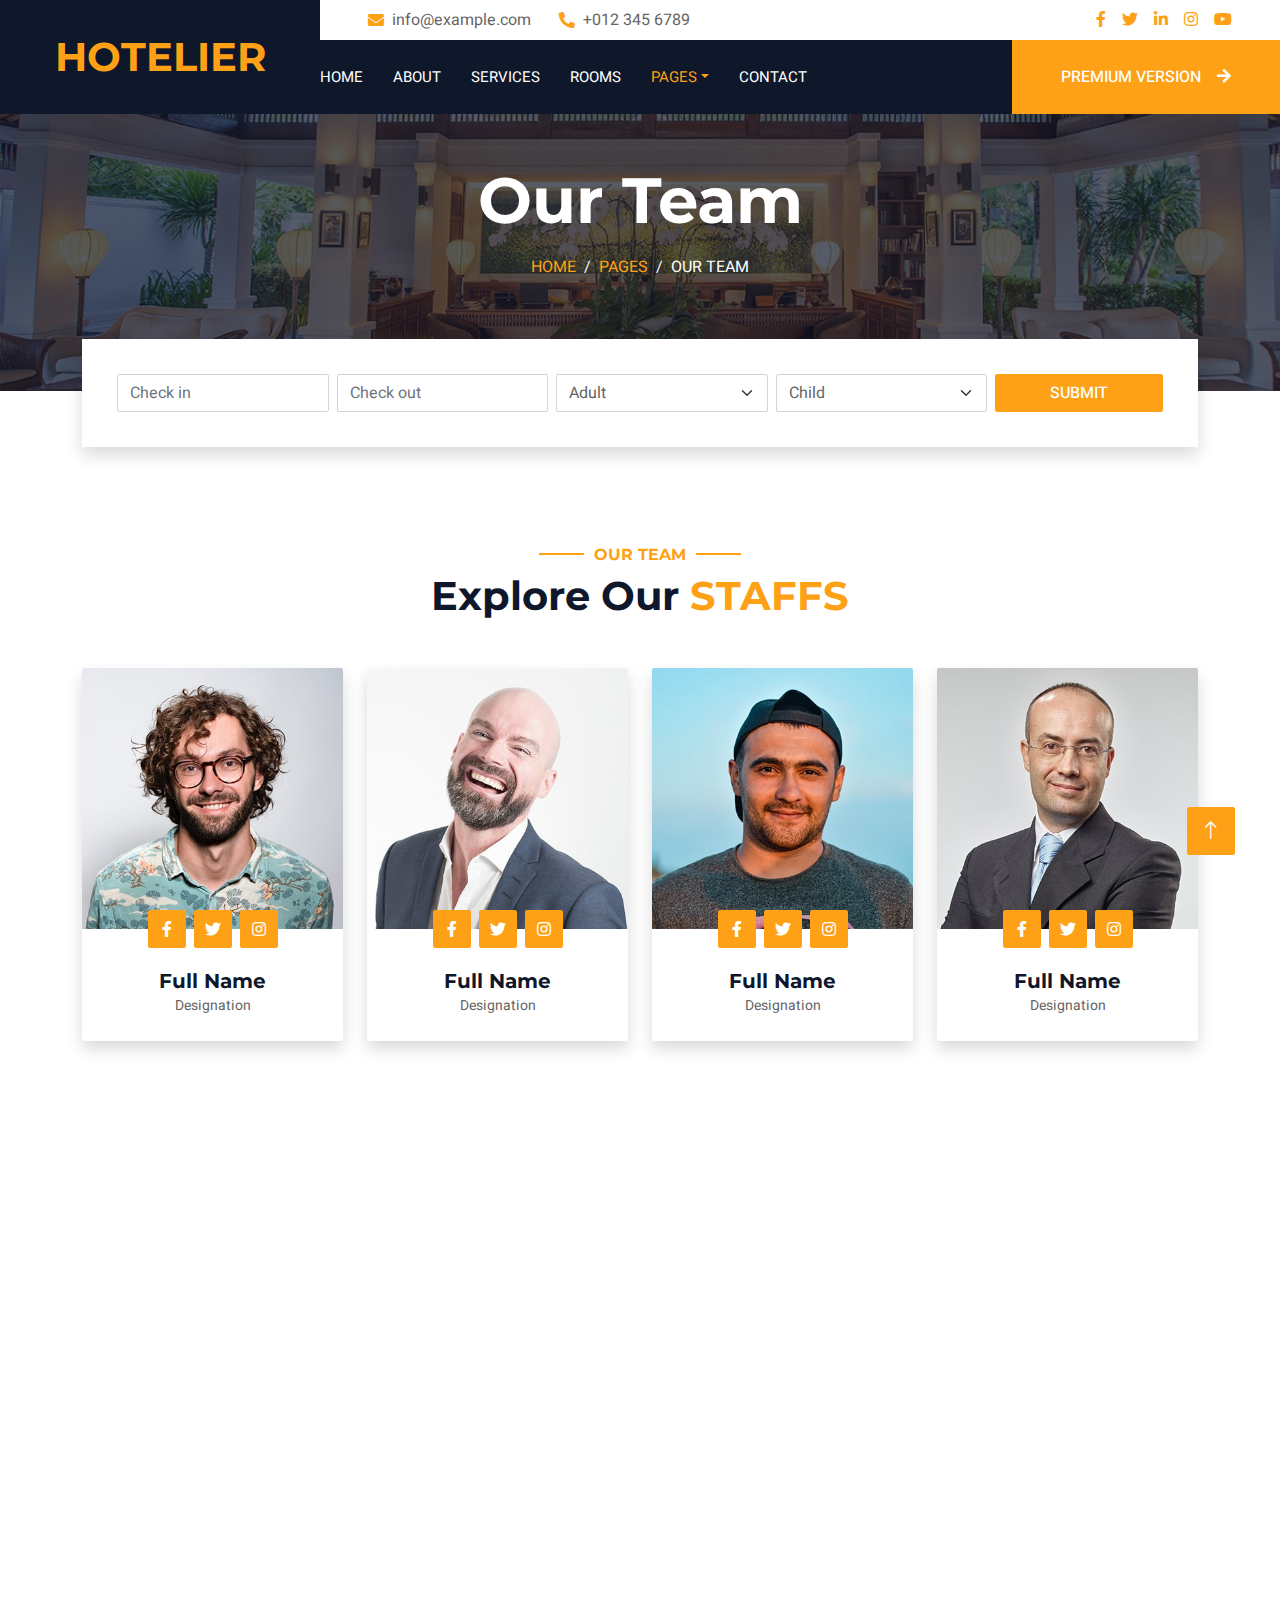
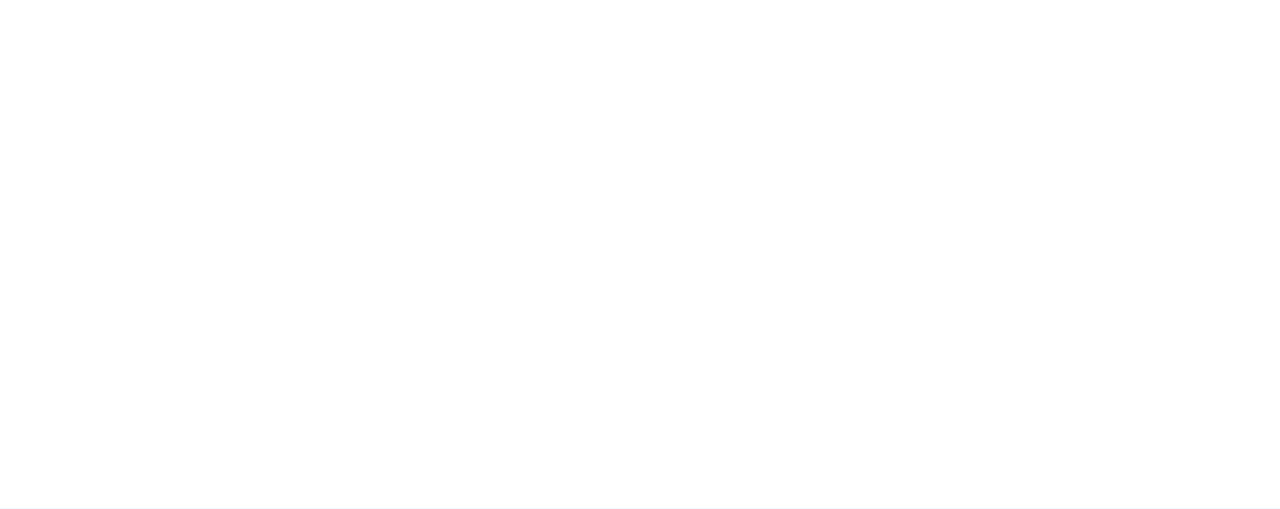
<file: team.html>
<!DOCTYPE html>
<html lang="en">

<head>
    <meta charset="utf-8">
    <title>Hotelier - Hotel HTML Template</title>
    <meta content="width=device-width, initial-scale=1.0" name="viewport">
    <meta content="" name="keywords">
    <meta content="" name="description">

    <!-- Favicon -->
    <link href="img/favicon.ico" rel="icon">

    <!-- Google Web Fonts -->
    <link rel="preconnect" href="https://fonts.googleapis.com">
    <link rel="preconnect" href="https://fonts.gstatic.com" crossorigin>
    <link href="https://fonts.googleapis.com/css2?family=Heebo:wght@400;500;600;700&family=Montserrat:wght@400;500;600;700&display=swap" rel="stylesheet">  

    <!-- Icon Font Stylesheet -->
    <link href="https://cdnjs.cloudflare.com/ajax/libs/font-awesome/5.10.0/css/all.min.css" rel="stylesheet">
    <link href="https://cdn.jsdelivr.net/npm/bootstrap-icons@1.4.1/font/bootstrap-icons.css" rel="stylesheet">

    <!-- Libraries Stylesheet -->
    <link href="lib/animate/animate.min.css" rel="stylesheet">
    <link href="lib/owlcarousel/assets/owl.carousel.min.css" rel="stylesheet">
    <link href="lib/tempusdominus/css/tempusdominus-bootstrap-4.min.css" rel="stylesheet" />

    <!-- Customized Bootstrap Stylesheet -->
    <link href="css/bootstrap.min.css" rel="stylesheet">

    <!-- Template Stylesheet -->
    <link href="css/style.css" rel="stylesheet">
</head>

<body>
    <div class="container-xxl bg-white p-0">
        <!-- Spinner Start -->
        <div id="spinner" class="show bg-white position-fixed translate-middle w-100 vh-100 top-50 start-50 d-flex align-items-center justify-content-center">
            <div class="spinner-border text-primary" style="width: 3rem; height: 3rem;" role="status">
                <span class="sr-only">Loading...</span>
            </div>
        </div>
        <!-- Spinner End -->

        <!-- Header Start -->
        <div class="container-fluid bg-dark px-0">
            <div class="row gx-0">
                <div class="col-lg-3 bg-dark d-none d-lg-block">
                    <a href="index.html" class="navbar-brand w-100 h-100 m-0 p-0 d-flex align-items-center justify-content-center">
                        <h1 class="m-0 text-primary text-uppercase">Hotelier</h1>
                    </a>
                </div>
                <div class="col-lg-9">
                    <div class="row gx-0 bg-white d-none d-lg-flex">
                        <div class="col-lg-7 px-5 text-start">
                            <div class="h-100 d-inline-flex align-items-center py-2 me-4">
                                <i class="fa fa-envelope text-primary me-2"></i>
                                <p class="mb-0">info@example.com</p>
                            </div>
                            <div class="h-100 d-inline-flex align-items-center py-2">
                                <i class="fa fa-phone-alt text-primary me-2"></i>
                                <p class="mb-0">+012 345 6789</p>
                            </div>
                        </div>
                        <div class="col-lg-5 px-5 text-end">
                            <div class="d-inline-flex align-items-center py-2">
                                <a class="me-3" href=""><i class="fab fa-facebook-f"></i></a>
                                <a class="me-3" href=""><i class="fab fa-twitter"></i></a>
                                <a class="me-3" href=""><i class="fab fa-linkedin-in"></i></a>
                                <a class="me-3" href=""><i class="fab fa-instagram"></i></a>
                                <a class="" href=""><i class="fab fa-youtube"></i></a>
                            </div>
                        </div>
                    </div>
                    <nav class="navbar navbar-expand-lg bg-dark navbar-dark p-3 p-lg-0">
                        <a href="index.html" class="navbar-brand d-block d-lg-none">
                            <h1 class="m-0 text-primary text-uppercase">Hotelier</h1>
                        </a>
                        <button type="button" class="navbar-toggler" data-bs-toggle="collapse" data-bs-target="#navbarCollapse">
                            <span class="navbar-toggler-icon"></span>
                        </button>
                        <div class="collapse navbar-collapse justify-content-between" id="navbarCollapse">
                            <div class="navbar-nav mr-auto py-0">
                                <a href="index.html" class="nav-item nav-link">Home</a>
                                <a href="about.html" class="nav-item nav-link">About</a>
                                <a href="service.html" class="nav-item nav-link">Services</a>
                                <a href="room.html" class="nav-item nav-link">Rooms</a>
                                <div class="nav-item dropdown">
                                    <a href="#" class="nav-link dropdown-toggle active" data-bs-toggle="dropdown">Pages</a>
                                    <div class="dropdown-menu rounded-0 m-0">
                                        <a href="booking.html" class="dropdown-item">Booking</a>
                                        <a href="team.html" class="dropdown-item active">Our Team</a>
                                        <a href="testimonial.html" class="dropdown-item">Testimonial</a>
                                    </div>
                                </div>
                                <a href="contact.html" class="nav-item nav-link">Contact</a>
                            </div>
                            <a href="https://htmlcodex.com/hotel-html-template-pro" class="btn btn-primary rounded-0 py-4 px-md-5 d-none d-lg-block">Premium Version<i class="fa fa-arrow-right ms-3"></i></a>
                        </div>
                    </nav>
                </div>
            </div>
        </div>
        <!-- Header End -->


        <!-- Page Header Start -->
        <div class="container-fluid page-header mb-5 p-0" style="background-image: url(img/carousel-1.jpg);">
            <div class="container-fluid page-header-inner py-5">
                <div class="container text-center pb-5">
                    <h1 class="display-3 text-white mb-3 animated slideInDown">Our Team</h1>
                    <nav aria-label="breadcrumb">
                        <ol class="breadcrumb justify-content-center text-uppercase">
                            <li class="breadcrumb-item"><a href="#">Home</a></li>
                            <li class="breadcrumb-item"><a href="#">Pages</a></li>
                            <li class="breadcrumb-item text-white active" aria-current="page">Our Team</li>
                        </ol>
                    </nav>
                </div>
            </div>
        </div>
        <!-- Page Header End -->


        <!-- Booking Start -->
        <div class="container-fluid booking pb-5 wow fadeIn" data-wow-delay="0.1s">
            <div class="container">
                <div class="bg-white shadow" style="padding: 35px;">
                    <div class="row g-2">
                        <div class="col-md-10">
                            <div class="row g-2">
                                <div class="col-md-3">
                                    <div class="date" id="date1" data-target-input="nearest">
                                        <input type="text" class="form-control datetimepicker-input"
                                            placeholder="Check in" data-target="#date1" data-toggle="datetimepicker" />
                                    </div>
                                </div>
                                <div class="col-md-3">
                                    <div class="date" id="date2" data-target-input="nearest">
                                        <input type="text" class="form-control datetimepicker-input" placeholder="Check out" data-target="#date2" data-toggle="datetimepicker"/>
                                    </div>
                                </div>
                                <div class="col-md-3">
                                    <select class="form-select">
                                        <option selected>Adult</option>
                                        <option value="1">Adult 1</option>
                                        <option value="2">Adult 2</option>
                                        <option value="3">Adult 3</option>
                                    </select>
                                </div>
                                <div class="col-md-3">
                                    <select class="form-select">
                                        <option selected>Child</option>
                                        <option value="1">Child 1</option>
                                        <option value="2">Child 2</option>
                                        <option value="3">Child 3</option>
                                    </select>
                                </div>
                            </div>
                        </div>
                        <div class="col-md-2">
                            <button class="btn btn-primary w-100">Submit</button>
                        </div>
                    </div>
                </div>
            </div>
        </div>
        <!-- Booking End -->


        <!-- Team Start -->
        <div class="container-xxl py-5">
            <div class="container">
                <div class="text-center wow fadeInUp" data-wow-delay="0.1s">
                    <h6 class="section-title text-center text-primary text-uppercase">Our Team</h6>
                    <h1 class="mb-5">Explore Our <span class="text-primary text-uppercase">Staffs</span></h1>
                </div>
                <div class="row g-4">
                    <div class="col-lg-3 col-md-6 wow fadeInUp" data-wow-delay="0.1s">
                        <div class="rounded shadow overflow-hidden">
                            <div class="position-relative">
                                <img class="img-fluid" src="img/team-1.jpg" alt="">
                                <div class="position-absolute start-50 top-100 translate-middle d-flex align-items-center">
                                    <a class="btn btn-square btn-primary mx-1" href=""><i class="fab fa-facebook-f"></i></a>
                                    <a class="btn btn-square btn-primary mx-1" href=""><i class="fab fa-twitter"></i></a>
                                    <a class="btn btn-square btn-primary mx-1" href=""><i class="fab fa-instagram"></i></a>
                                </div>
                            </div>
                            <div class="text-center p-4 mt-3">
                                <h5 class="fw-bold mb-0">Full Name</h5>
                                <small>Designation</small>
                            </div>
                        </div>
                    </div>
                    <div class="col-lg-3 col-md-6 wow fadeInUp" data-wow-delay="0.3s">
                        <div class="rounded shadow overflow-hidden">
                            <div class="position-relative">
                                <img class="img-fluid" src="img/team-2.jpg" alt="">
                                <div class="position-absolute start-50 top-100 translate-middle d-flex align-items-center">
                                    <a class="btn btn-square btn-primary mx-1" href=""><i class="fab fa-facebook-f"></i></a>
                                    <a class="btn btn-square btn-primary mx-1" href=""><i class="fab fa-twitter"></i></a>
                                    <a class="btn btn-square btn-primary mx-1" href=""><i class="fab fa-instagram"></i></a>
                                </div>
                            </div>
                            <div class="text-center p-4 mt-3">
                                <h5 class="fw-bold mb-0">Full Name</h5>
                                <small>Designation</small>
                            </div>
                        </div>
                    </div>
                    <div class="col-lg-3 col-md-6 wow fadeInUp" data-wow-delay="0.5s">
                        <div class="rounded shadow overflow-hidden">
                            <div class="position-relative">
                                <img class="img-fluid" src="img/team-3.jpg" alt="">
                                <div class="position-absolute start-50 top-100 translate-middle d-flex align-items-center">
                                    <a class="btn btn-square btn-primary mx-1" href=""><i class="fab fa-facebook-f"></i></a>
                                    <a class="btn btn-square btn-primary mx-1" href=""><i class="fab fa-twitter"></i></a>
                                    <a class="btn btn-square btn-primary mx-1" href=""><i class="fab fa-instagram"></i></a>
                                </div>
                            </div>
                            <div class="text-center p-4 mt-3">
                                <h5 class="fw-bold mb-0">Full Name</h5>
                                <small>Designation</small>
                            </div>
                        </div>
                    </div>
                    <div class="col-lg-3 col-md-6 wow fadeInUp" data-wow-delay="0.7s">
                        <div class="rounded shadow overflow-hidden">
                            <div class="position-relative">
                                <img class="img-fluid" src="img/team-4.jpg" alt="">
                                <div class="position-absolute start-50 top-100 translate-middle d-flex align-items-center">
                                    <a class="btn btn-square btn-primary mx-1" href=""><i class="fab fa-facebook-f"></i></a>
                                    <a class="btn btn-square btn-primary mx-1" href=""><i class="fab fa-twitter"></i></a>
                                    <a class="btn btn-square btn-primary mx-1" href=""><i class="fab fa-instagram"></i></a>
                                </div>
                            </div>
                            <div class="text-center p-4 mt-3">
                                <h5 class="fw-bold mb-0">Full Name</h5>
                                <small>Designation</small>
                            </div>
                        </div>
                    </div>
                    <div class="col-lg-3 col-md-6 wow fadeInUp" data-wow-delay="0.1s">
                        <div class="rounded shadow overflow-hidden">
                            <div class="position-relative">
                                <img class="img-fluid" src="img/team-2.jpg" alt="">
                                <div class="position-absolute start-50 top-100 translate-middle d-flex align-items-center">
                                    <a class="btn btn-square btn-primary mx-1" href=""><i class="fab fa-facebook-f"></i></a>
                                    <a class="btn btn-square btn-primary mx-1" href=""><i class="fab fa-twitter"></i></a>
                                    <a class="btn btn-square btn-primary mx-1" href=""><i class="fab fa-instagram"></i></a>
                                </div>
                            </div>
                            <div class="text-center p-4 mt-3">
                                <h5 class="fw-bold mb-0">Full Name</h5>
                                <small>Designation</small>
                            </div>
                        </div>
                    </div>
                    <div class="col-lg-3 col-md-6 wow fadeInUp" data-wow-delay="0.3s">
                        <div class="rounded shadow overflow-hidden">
                            <div class="position-relative">
                                <img class="img-fluid" src="img/team-3.jpg" alt="">
                                <div class="position-absolute start-50 top-100 translate-middle d-flex align-items-center">
                                    <a class="btn btn-square btn-primary mx-1" href=""><i class="fab fa-facebook-f"></i></a>
                                    <a class="btn btn-square btn-primary mx-1" href=""><i class="fab fa-twitter"></i></a>
                                    <a class="btn btn-square btn-primary mx-1" href=""><i class="fab fa-instagram"></i></a>
                                </div>
                            </div>
                            <div class="text-center p-4 mt-3">
                                <h5 class="fw-bold mb-0">Full Name</h5>
                                <small>Designation</small>
                            </div>
                        </div>
                    </div>
                    <div class="col-lg-3 col-md-6 wow fadeInUp" data-wow-delay="0.5s">
                        <div class="rounded shadow overflow-hidden">
                            <div class="position-relative">
                                <img class="img-fluid" src="img/team-4.jpg" alt="">
                                <div class="position-absolute start-50 top-100 translate-middle d-flex align-items-center">
                                    <a class="btn btn-square btn-primary mx-1" href=""><i class="fab fa-facebook-f"></i></a>
                                    <a class="btn btn-square btn-primary mx-1" href=""><i class="fab fa-twitter"></i></a>
                                    <a class="btn btn-square btn-primary mx-1" href=""><i class="fab fa-instagram"></i></a>
                                </div>
                            </div>
                            <div class="text-center p-4 mt-3">
                                <h5 class="fw-bold mb-0">Full Name</h5>
                                <small>Designation</small>
                            </div>
                        </div>
                    </div>
                    <div class="col-lg-3 col-md-6 wow fadeInUp" data-wow-delay="0.7s">
                        <div class="rounded shadow overflow-hidden">
                            <div class="position-relative">
                                <img class="img-fluid" src="img/team-1.jpg" alt="">
                                <div class="position-absolute start-50 top-100 translate-middle d-flex align-items-center">
                                    <a class="btn btn-square btn-primary mx-1" href=""><i class="fab fa-facebook-f"></i></a>
                                    <a class="btn btn-square btn-primary mx-1" href=""><i class="fab fa-twitter"></i></a>
                                    <a class="btn btn-square btn-primary mx-1" href=""><i class="fab fa-instagram"></i></a>
                                </div>
                            </div>
                            <div class="text-center p-4 mt-3">
                                <h5 class="fw-bold mb-0">Full Name</h5>
                                <small>Designation</small>
                            </div>
                        </div>
                    </div>
                </div>
            </div>
        </div>
        <!-- Team End -->


        <!-- Newsletter Start -->
        <div class="container newsletter mt-5 wow fadeIn" data-wow-delay="0.1s">
            <div class="row justify-content-center">
                <div class="col-lg-10 border rounded p-1">
                    <div class="border rounded text-center p-1">
                        <div class="bg-white rounded text-center p-5">
                            <h4 class="mb-4">Subscribe Our <span class="text-primary text-uppercase">Newsletter</span></h4>
                            <div class="position-relative mx-auto" style="max-width: 400px;">
                                <input class="form-control w-100 py-3 ps-4 pe-5" type="text" placeholder="Enter your email">
                                <button type="button" class="btn btn-primary py-2 px-3 position-absolute top-0 end-0 mt-2 me-2">Submit</button>
                            </div>
                        </div>
                    </div>
                </div>
            </div>
        </div>
        <!-- Newsletter Start -->
        

        <!-- Footer Start -->
        <div class="container-fluid bg-dark text-light footer wow fadeIn" data-wow-delay="0.1s">
            <div class="container pb-5">
                <div class="row g-5">
                    <div class="col-md-6 col-lg-4">
                        <div class="bg-primary rounded p-4">
                            <a href="index.html"><h1 class="text-white text-uppercase mb-3">Hotelier</h1></a>
                            <p class="text-white mb-0">
								Download <a class="text-dark fw-medium" href="https://htmlcodex.com/hotel-html-template-pro">Hotelier – Premium Version</a>, build a professional website for your hotel business and grab the attention of new visitors upon your site’s launch.
							</p>
                        </div>
                    </div>
                    <div class="col-md-6 col-lg-3">
                        <h6 class="section-title text-start text-primary text-uppercase mb-4">Contact</h6>
                        <p class="mb-2"><i class="fa fa-map-marker-alt me-3"></i>123 Street, New York, USA</p>
                        <p class="mb-2"><i class="fa fa-phone-alt me-3"></i>+012 345 67890</p>
                        <p class="mb-2"><i class="fa fa-envelope me-3"></i>info@example.com</p>
                        <div class="d-flex pt-2">
                            <a class="btn btn-outline-light btn-social" href=""><i class="fab fa-twitter"></i></a>
                            <a class="btn btn-outline-light btn-social" href=""><i class="fab fa-facebook-f"></i></a>
                            <a class="btn btn-outline-light btn-social" href=""><i class="fab fa-youtube"></i></a>
                            <a class="btn btn-outline-light btn-social" href=""><i class="fab fa-linkedin-in"></i></a>
                        </div>
                    </div>
                    <div class="col-lg-5 col-md-12">
                        <div class="row gy-5 g-4">
                            <div class="col-md-6">
                                <h6 class="section-title text-start text-primary text-uppercase mb-4">Company</h6>
                                <a class="btn btn-link" href="">About Us</a>
                                <a class="btn btn-link" href="">Contact Us</a>
                                <a class="btn btn-link" href="">Privacy Policy</a>
                                <a class="btn btn-link" href="">Terms & Condition</a>
                                <a class="btn btn-link" href="">Support</a>
                            </div>
                            <div class="col-md-6">
                                <h6 class="section-title text-start text-primary text-uppercase mb-4">Services</h6>
                                <a class="btn btn-link" href="">Food & Restaurant</a>
                                <a class="btn btn-link" href="">Spa & Fitness</a>
                                <a class="btn btn-link" href="">Sports & Gaming</a>
                                <a class="btn btn-link" href="">Event & Party</a>
                                <a class="btn btn-link" href="">GYM & Yoga</a>
                            </div>
                        </div>
                    </div>
                </div>
            </div>
            <div class="container">
                <div class="copyright">
                    <div class="row">
                        <div class="col-md-6 text-center text-md-start mb-3 mb-md-0">
                            &copy; <a class="border-bottom" href="#">Your Site Name</a>, All Right Reserved. 
							
							<!--/*** This template is free as long as you keep the footer author’s credit link/attribution link/backlink. If you'd like to use the template without the footer author’s credit link/attribution link/backlink, you can purchase the Credit Removal License from "https://htmlcodex.com/credit-removal". Thank you for your support. ***/-->
							Designed By <a class="border-bottom" href="https://htmlcodex.com">HTML Codex</a>
                        </div>
                        <div class="col-md-6 text-center text-md-end">
                            <div class="footer-menu">
                                <a href="">Home</a>
                                <a href="">Cookies</a>
                                <a href="">Help</a>
                                <a href="">FQAs</a>
                            </div>
                        </div>
                    </div>
                </div>
            </div>
        </div>
        <!-- Footer End -->


        <!-- Back to Top -->
        <a href="#" class="btn btn-lg btn-primary btn-lg-square back-to-top"><i class="bi bi-arrow-up"></i></a>
    </div>

    <!-- JavaScript Libraries -->
    <script src="https://code.jquery.com/jquery-3.4.1.min.js"></script>
    <script src="https://cdn.jsdelivr.net/npm/bootstrap@5.0.0/dist/js/bootstrap.bundle.min.js"></script>
    <script src="lib/wow/wow.min.js"></script>
    <script src="lib/easing/easing.min.js"></script>
    <script src="lib/waypoints/waypoints.min.js"></script>
    <script src="lib/counterup/counterup.min.js"></script>
    <script src="lib/owlcarousel/owl.carousel.min.js"></script>
    <script src="lib/tempusdominus/js/moment.min.js"></script>
    <script src="lib/tempusdominus/js/moment-timezone.min.js"></script>
    <script src="lib/tempusdominus/js/tempusdominus-bootstrap-4.min.js"></script>

    <!-- Template Javascript -->
    <script src="js/main.js"></script>
</body>

</html>
</file>
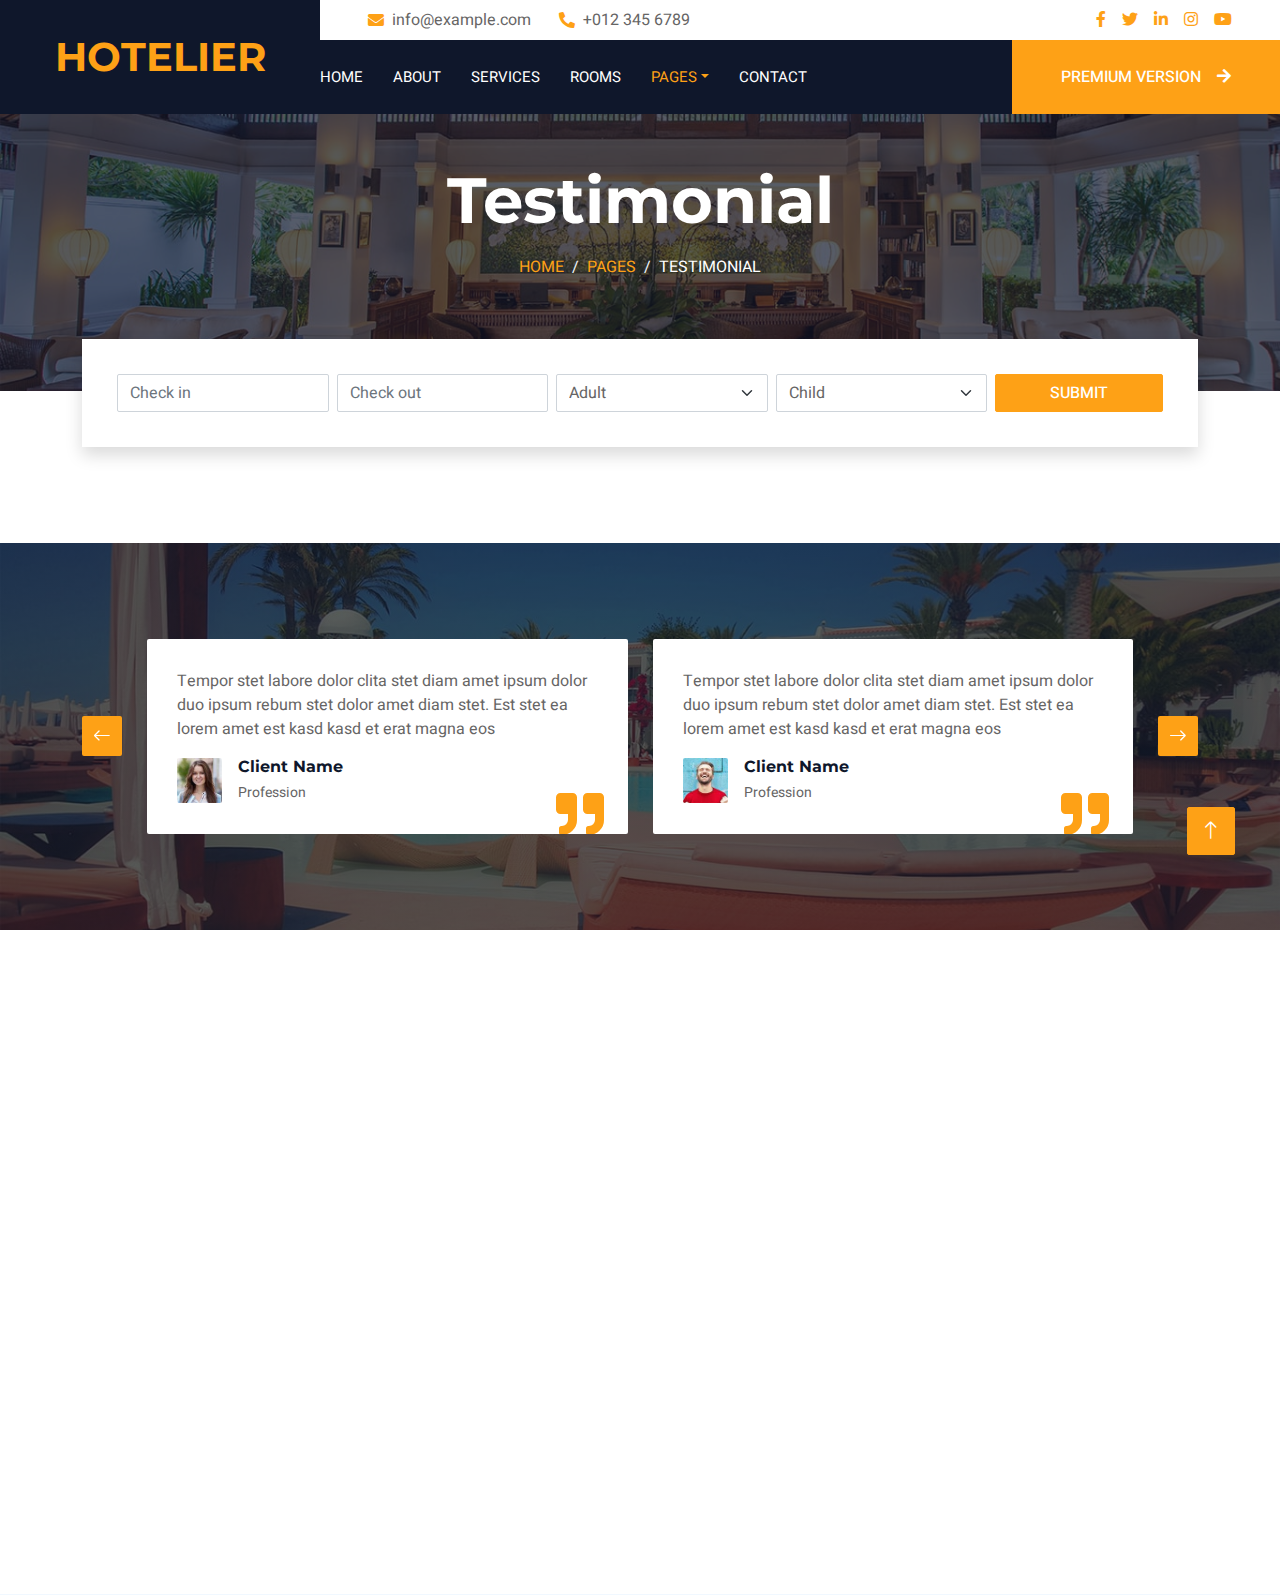
<file: testimonial.html>
<!DOCTYPE html>
<html lang="en">

<head>
    <meta charset="utf-8">
    <title>Hotelier - Hotel HTML Template</title>
    <meta content="width=device-width, initial-scale=1.0" name="viewport">
    <meta content="" name="keywords">
    <meta content="" name="description">

    <!-- Favicon -->
    <link href="img/favicon.ico" rel="icon">

    <!-- Google Web Fonts -->
    <link rel="preconnect" href="https://fonts.googleapis.com">
    <link rel="preconnect" href="https://fonts.gstatic.com" crossorigin>
    <link href="https://fonts.googleapis.com/css2?family=Heebo:wght@400;500;600;700&family=Montserrat:wght@400;500;600;700&display=swap" rel="stylesheet">  

    <!-- Icon Font Stylesheet -->
    <link href="https://cdnjs.cloudflare.com/ajax/libs/font-awesome/5.10.0/css/all.min.css" rel="stylesheet">
    <link href="https://cdn.jsdelivr.net/npm/bootstrap-icons@1.4.1/font/bootstrap-icons.css" rel="stylesheet">

    <!-- Libraries Stylesheet -->
    <link href="lib/animate/animate.min.css" rel="stylesheet">
    <link href="lib/owlcarousel/assets/owl.carousel.min.css" rel="stylesheet">
    <link href="lib/tempusdominus/css/tempusdominus-bootstrap-4.min.css" rel="stylesheet" />

    <!-- Customized Bootstrap Stylesheet -->
    <link href="css/bootstrap.min.css" rel="stylesheet">

    <!-- Template Stylesheet -->
    <link href="css/style.css" rel="stylesheet">
</head>

<body>
    <div class="container-xxl bg-white p-0">
        <!-- Spinner Start -->
        <div id="spinner" class="show bg-white position-fixed translate-middle w-100 vh-100 top-50 start-50 d-flex align-items-center justify-content-center">
            <div class="spinner-border text-primary" style="width: 3rem; height: 3rem;" role="status">
                <span class="sr-only">Loading...</span>
            </div>
        </div>
        <!-- Spinner End -->

        <!-- Header Start -->
        <div class="container-fluid bg-dark px-0">
            <div class="row gx-0">
                <div class="col-lg-3 bg-dark d-none d-lg-block">
                    <a href="index.html" class="navbar-brand w-100 h-100 m-0 p-0 d-flex align-items-center justify-content-center">
                        <h1 class="m-0 text-primary text-uppercase">Hotelier</h1>
                    </a>
                </div>
                <div class="col-lg-9">
                    <div class="row gx-0 bg-white d-none d-lg-flex">
                        <div class="col-lg-7 px-5 text-start">
                            <div class="h-100 d-inline-flex align-items-center py-2 me-4">
                                <i class="fa fa-envelope text-primary me-2"></i>
                                <p class="mb-0">info@example.com</p>
                            </div>
                            <div class="h-100 d-inline-flex align-items-center py-2">
                                <i class="fa fa-phone-alt text-primary me-2"></i>
                                <p class="mb-0">+012 345 6789</p>
                            </div>
                        </div>
                        <div class="col-lg-5 px-5 text-end">
                            <div class="d-inline-flex align-items-center py-2">
                                <a class="me-3" href=""><i class="fab fa-facebook-f"></i></a>
                                <a class="me-3" href=""><i class="fab fa-twitter"></i></a>
                                <a class="me-3" href=""><i class="fab fa-linkedin-in"></i></a>
                                <a class="me-3" href=""><i class="fab fa-instagram"></i></a>
                                <a class="" href=""><i class="fab fa-youtube"></i></a>
                            </div>
                        </div>
                    </div>
                    <nav class="navbar navbar-expand-lg bg-dark navbar-dark p-3 p-lg-0">
                        <a href="index.html" class="navbar-brand d-block d-lg-none">
                            <h1 class="m-0 text-primary text-uppercase">Hotelier</h1>
                        </a>
                        <button type="button" class="navbar-toggler" data-bs-toggle="collapse" data-bs-target="#navbarCollapse">
                            <span class="navbar-toggler-icon"></span>
                        </button>
                        <div class="collapse navbar-collapse justify-content-between" id="navbarCollapse">
                            <div class="navbar-nav mr-auto py-0">
                                <a href="index.html" class="nav-item nav-link">Home</a>
                                <a href="about.html" class="nav-item nav-link">About</a>
                                <a href="service.html" class="nav-item nav-link">Services</a>
                                <a href="room.html" class="nav-item nav-link">Rooms</a>
                                <div class="nav-item dropdown">
                                    <a href="#" class="nav-link dropdown-toggle active" data-bs-toggle="dropdown">Pages</a>
                                    <div class="dropdown-menu rounded-0 m-0">
                                        <a href="booking.html" class="dropdown-item">Booking</a>
                                        <a href="team.html" class="dropdown-item">Our Team</a>
                                        <a href="testimonial.html" class="dropdown-item active">Testimonial</a>
                                    </div>
                                </div>
                                <a href="contact.html" class="nav-item nav-link">Contact</a>
                            </div>
                            <a href="https://htmlcodex.com/hotel-html-template-pro" class="btn btn-primary rounded-0 py-4 px-md-5 d-none d-lg-block">Premium Version<i class="fa fa-arrow-right ms-3"></i></a>
                        </div>
                    </nav>
                </div>
            </div>
        </div>
        <!-- Header End -->


        <!-- Page Header Start -->
        <div class="container-fluid page-header mb-5 p-0" style="background-image: url(img/carousel-1.jpg);">
            <div class="container-fluid page-header-inner py-5">
                <div class="container text-center pb-5">
                    <h1 class="display-3 text-white mb-3 animated slideInDown">Testimonial</h1>
                    <nav aria-label="breadcrumb">
                        <ol class="breadcrumb justify-content-center text-uppercase">
                            <li class="breadcrumb-item"><a href="#">Home</a></li>
                            <li class="breadcrumb-item"><a href="#">Pages</a></li>
                            <li class="breadcrumb-item text-white active" aria-current="page">Testimonial</li>
                        </ol>
                    </nav>
                </div>
            </div>
        </div>
        <!-- Page Header End -->


        <!-- Booking Start -->
        <div class="container-fluid booking pb-5 wow fadeIn" data-wow-delay="0.1s">
            <div class="container">
                <div class="bg-white shadow" style="padding: 35px;">
                    <div class="row g-2">
                        <div class="col-md-10">
                            <div class="row g-2">
                                <div class="col-md-3">
                                    <div class="date" id="date1" data-target-input="nearest">
                                        <input type="text" class="form-control datetimepicker-input"
                                            placeholder="Check in" data-target="#date1" data-toggle="datetimepicker" />
                                    </div>
                                </div>
                                <div class="col-md-3">
                                    <div class="date" id="date2" data-target-input="nearest">
                                        <input type="text" class="form-control datetimepicker-input" placeholder="Check out" data-target="#date2" data-toggle="datetimepicker"/>
                                    </div>
                                </div>
                                <div class="col-md-3">
                                    <select class="form-select">
                                        <option selected>Adult</option>
                                        <option value="1">Adult 1</option>
                                        <option value="2">Adult 2</option>
                                        <option value="3">Adult 3</option>
                                    </select>
                                </div>
                                <div class="col-md-3">
                                    <select class="form-select">
                                        <option selected>Child</option>
                                        <option value="1">Child 1</option>
                                        <option value="2">Child 2</option>
                                        <option value="3">Child 3</option>
                                    </select>
                                </div>
                            </div>
                        </div>
                        <div class="col-md-2">
                            <button class="btn btn-primary w-100">Submit</button>
                        </div>
                    </div>
                </div>
            </div>
        </div>
        <!-- Booking End -->


        <!-- Testimonial Start -->
        <div class="container-xxl testimonial mt-5 py-5 bg-dark wow zoomIn" data-wow-delay="0.1s" style="margin-bottom: 90px;">
            <div class="container">
                <div class="owl-carousel testimonial-carousel py-5">
                    <div class="testimonial-item position-relative bg-white rounded overflow-hidden">
                        <p>Tempor stet labore dolor clita stet diam amet ipsum dolor duo ipsum rebum stet dolor amet diam stet. Est stet ea lorem amet est kasd kasd et erat magna eos</p>
                        <div class="d-flex align-items-center">
                            <img class="img-fluid flex-shrink-0 rounded" src="img/testimonial-1.jpg" style="width: 45px; height: 45px;">
                            <div class="ps-3">
                                <h6 class="fw-bold mb-1">Client Name</h6>
                                <small>Profession</small>
                            </div>
                        </div>
                        <i class="fa fa-quote-right fa-3x text-primary position-absolute end-0 bottom-0 me-4 mb-n1"></i>
                    </div>
                    <div class="testimonial-item position-relative bg-white rounded overflow-hidden">
                        <p>Tempor stet labore dolor clita stet diam amet ipsum dolor duo ipsum rebum stet dolor amet diam stet. Est stet ea lorem amet est kasd kasd et erat magna eos</p>
                        <div class="d-flex align-items-center">
                            <img class="img-fluid flex-shrink-0 rounded" src="img/testimonial-2.jpg" style="width: 45px; height: 45px;">
                            <div class="ps-3">
                                <h6 class="fw-bold mb-1">Client Name</h6>
                                <small>Profession</small>
                            </div>
                        </div>
                        <i class="fa fa-quote-right fa-3x text-primary position-absolute end-0 bottom-0 me-4 mb-n1"></i>
                    </div>
                    <div class="testimonial-item position-relative bg-white rounded overflow-hidden">
                        <p>Tempor stet labore dolor clita stet diam amet ipsum dolor duo ipsum rebum stet dolor amet diam stet. Est stet ea lorem amet est kasd kasd et erat magna eos</p>
                        <div class="d-flex align-items-center">
                            <img class="img-fluid flex-shrink-0 rounded" src="img/testimonial-3.jpg" style="width: 45px; height: 45px;">
                            <div class="ps-3">
                                <h6 class="fw-bold mb-1">Client Name</h6>
                                <small>Profession</small>
                            </div>
                        </div>
                        <i class="fa fa-quote-right fa-3x text-primary position-absolute end-0 bottom-0 me-4 mb-n1"></i>
                    </div>
                </div>
            </div>
        </div>
        <!-- Testimonial End -->


        <!-- Newsletter Start -->
        <div class="container newsletter mt-5 wow fadeIn" data-wow-delay="0.1s">
            <div class="row justify-content-center">
                <div class="col-lg-10 border rounded p-1">
                    <div class="border rounded text-center p-1">
                        <div class="bg-white rounded text-center p-5">
                            <h4 class="mb-4">Subscribe Our <span class="text-primary text-uppercase">Newsletter</span></h4>
                            <div class="position-relative mx-auto" style="max-width: 400px;">
                                <input class="form-control w-100 py-3 ps-4 pe-5" type="text" placeholder="Enter your email">
                                <button type="button" class="btn btn-primary py-2 px-3 position-absolute top-0 end-0 mt-2 me-2">Submit</button>
                            </div>
                        </div>
                    </div>
                </div>
            </div>
        </div>
        <!-- Newsletter Start -->
        

        <!-- Footer Start -->
        <div class="container-fluid bg-dark text-light footer wow fadeIn" data-wow-delay="0.1s">
            <div class="container pb-5">
                <div class="row g-5">
                    <div class="col-md-6 col-lg-4">
                        <div class="bg-primary rounded p-4">
                            <a href="index.html"><h1 class="text-white text-uppercase mb-3">Hotelier</h1></a>
                            <p class="text-white mb-0">
								Download <a class="text-dark fw-medium" href="https://htmlcodex.com/hotel-html-template-pro">Hotelier – Premium Version</a>, build a professional website for your hotel business and grab the attention of new visitors upon your site’s launch.
							</p>
                        </div>
                    </div>
                    <div class="col-md-6 col-lg-3">
                        <h6 class="section-title text-start text-primary text-uppercase mb-4">Contact</h6>
                        <p class="mb-2"><i class="fa fa-map-marker-alt me-3"></i>123 Street, New York, USA</p>
                        <p class="mb-2"><i class="fa fa-phone-alt me-3"></i>+012 345 67890</p>
                        <p class="mb-2"><i class="fa fa-envelope me-3"></i>info@example.com</p>
                        <div class="d-flex pt-2">
                            <a class="btn btn-outline-light btn-social" href=""><i class="fab fa-twitter"></i></a>
                            <a class="btn btn-outline-light btn-social" href=""><i class="fab fa-facebook-f"></i></a>
                            <a class="btn btn-outline-light btn-social" href=""><i class="fab fa-youtube"></i></a>
                            <a class="btn btn-outline-light btn-social" href=""><i class="fab fa-linkedin-in"></i></a>
                        </div>
                    </div>
                    <div class="col-lg-5 col-md-12">
                        <div class="row gy-5 g-4">
                            <div class="col-md-6">
                                <h6 class="section-title text-start text-primary text-uppercase mb-4">Company</h6>
                                <a class="btn btn-link" href="">About Us</a>
                                <a class="btn btn-link" href="">Contact Us</a>
                                <a class="btn btn-link" href="">Privacy Policy</a>
                                <a class="btn btn-link" href="">Terms & Condition</a>
                                <a class="btn btn-link" href="">Support</a>
                            </div>
                            <div class="col-md-6">
                                <h6 class="section-title text-start text-primary text-uppercase mb-4">Services</h6>
                                <a class="btn btn-link" href="">Food & Restaurant</a>
                                <a class="btn btn-link" href="">Spa & Fitness</a>
                                <a class="btn btn-link" href="">Sports & Gaming</a>
                                <a class="btn btn-link" href="">Event & Party</a>
                                <a class="btn btn-link" href="">GYM & Yoga</a>
                            </div>
                        </div>
                    </div>
                </div>
            </div>
            <div class="container">
                <div class="copyright">
                    <div class="row">
                        <div class="col-md-6 text-center text-md-start mb-3 mb-md-0">
                            &copy; <a class="border-bottom" href="#">Your Site Name</a>, All Right Reserved. 
							
							<!--/*** This template is free as long as you keep the footer author’s credit link/attribution link/backlink. If you'd like to use the template without the footer author’s credit link/attribution link/backlink, you can purchase the Credit Removal License from "https://htmlcodex.com/credit-removal". Thank you for your support. ***/-->
							Designed By <a class="border-bottom" href="https://htmlcodex.com">HTML Codex</a>
                        </div>
                        <div class="col-md-6 text-center text-md-end">
                            <div class="footer-menu">
                                <a href="">Home</a>
                                <a href="">Cookies</a>
                                <a href="">Help</a>
                                <a href="">FQAs</a>
                            </div>
                        </div>
                    </div>
                </div>
            </div>
        </div>
        <!-- Footer End -->


        <!-- Back to Top -->
        <a href="#" class="btn btn-lg btn-primary btn-lg-square back-to-top"><i class="bi bi-arrow-up"></i></a>
    </div>

    <!-- JavaScript Libraries -->
    <script src="https://code.jquery.com/jquery-3.4.1.min.js"></script>
    <script src="https://cdn.jsdelivr.net/npm/bootstrap@5.0.0/dist/js/bootstrap.bundle.min.js"></script>
    <script src="lib/wow/wow.min.js"></script>
    <script src="lib/easing/easing.min.js"></script>
    <script src="lib/waypoints/waypoints.min.js"></script>
    <script src="lib/counterup/counterup.min.js"></script>
    <script src="lib/owlcarousel/owl.carousel.min.js"></script>
    <script src="lib/tempusdominus/js/moment.min.js"></script>
    <script src="lib/tempusdominus/js/moment-timezone.min.js"></script>
    <script src="lib/tempusdominus/js/tempusdominus-bootstrap-4.min.js"></script>

    <!-- Template Javascript -->
    <script src="js/main.js"></script>
</body>

</html>
</file>
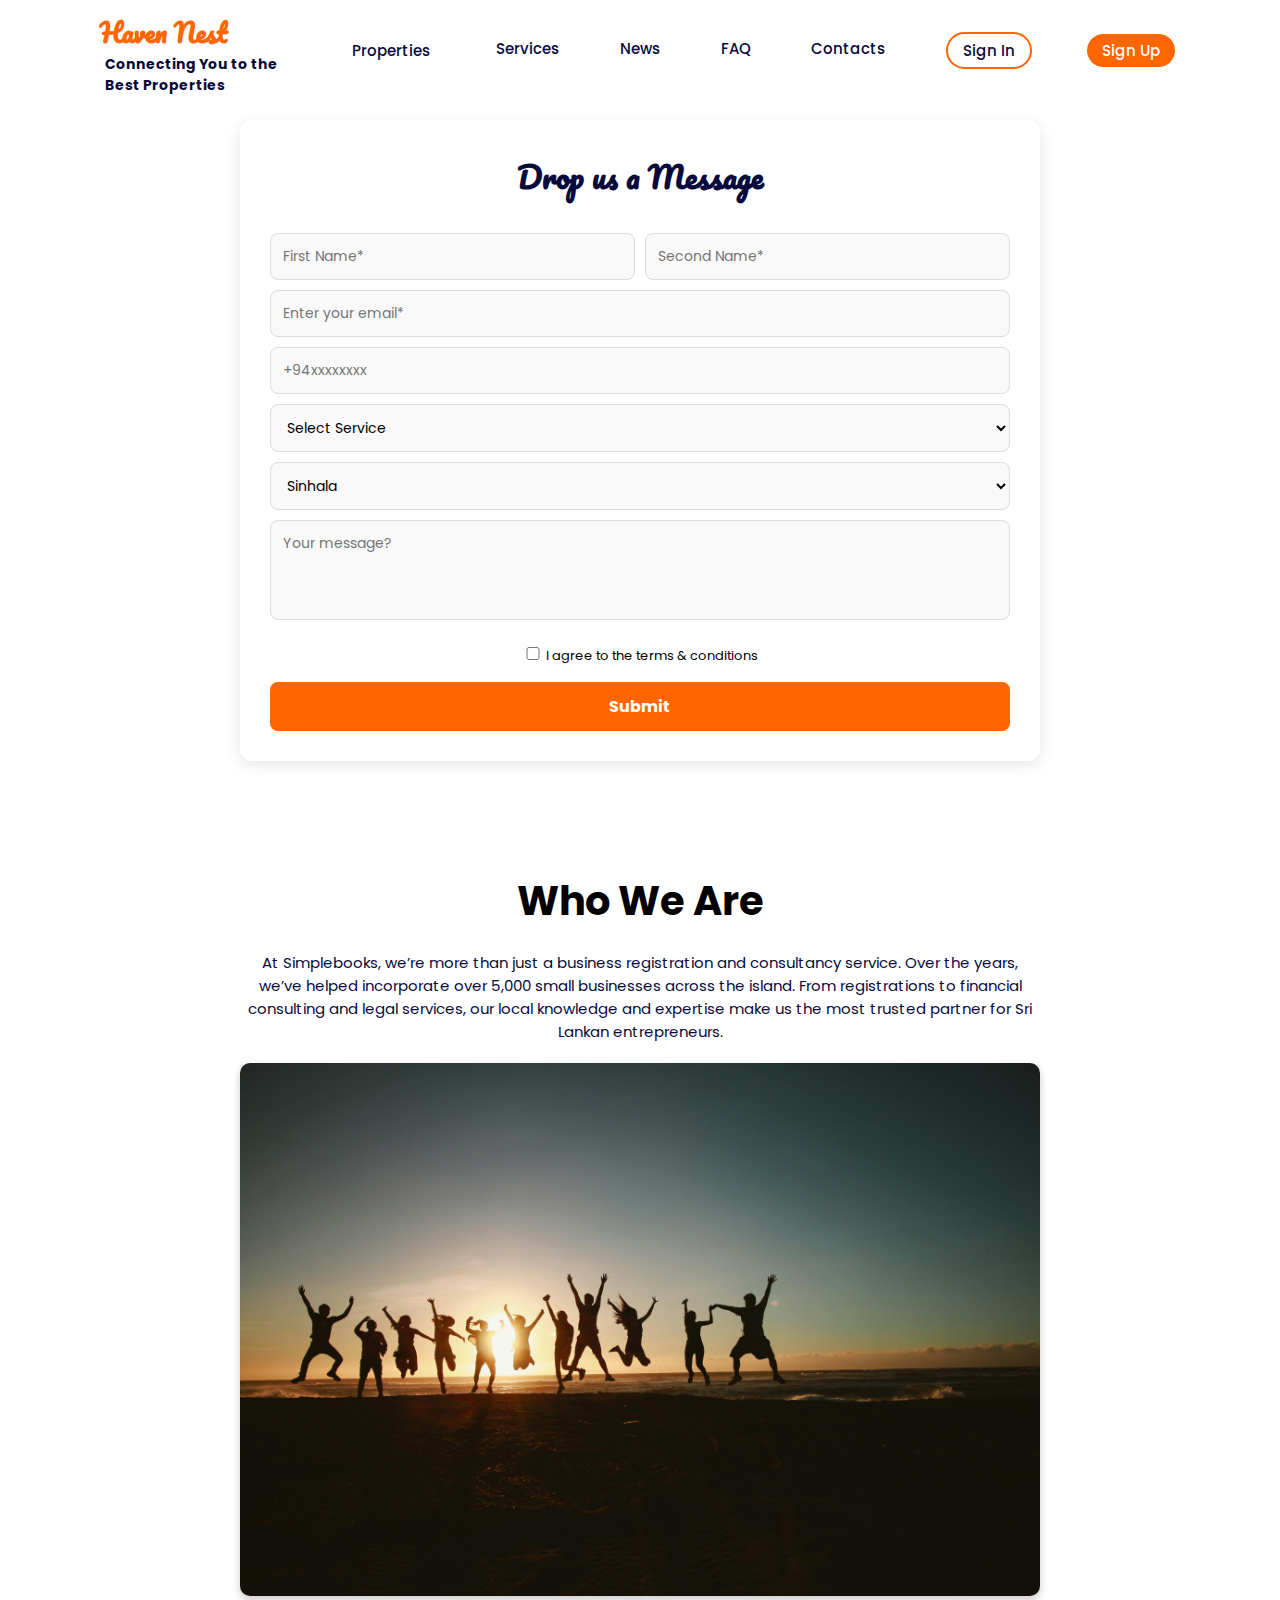
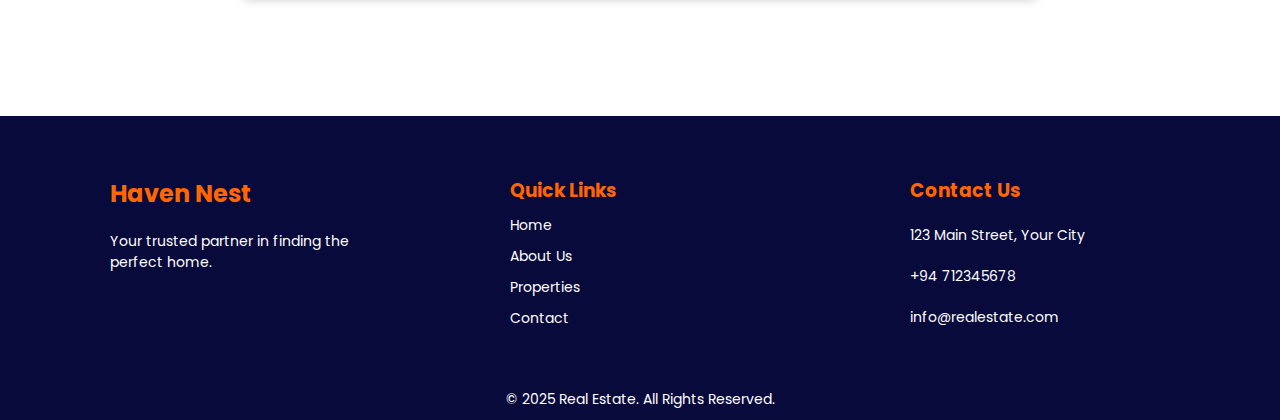
<file: html/contact.html>
<!DOCTYPE html>
<html lang="en">

<head>
    <meta charset="UTF-8">
    <meta name="viewport" content="width=device-width, initial-scale=1.0">
    <title>Document</title>
    <link rel="stylesheet" href="../css/form.css">
    <link rel="stylesheet" href="../css/nav.css">
    <link rel="stylesheet" href="../css/footer.css">
    <link rel="stylesheet" href="../css/contact.css">
</head>

<body>

    <!----------------------nav------------------------>

    <nav class="nav-bar">
        <a class="title" href="index.html">
            Haven Nest 
            <p class="subtitle">Connecting You to the Best Properties</p>
        </a>

        <ul class="nav-links">
            <li class="dropdown">
                <button class="dropbtn" aria-haspopup="true" aria-expanded="false">Properties</button>
                <div class="dropdown-content" role="menu">
                    <div class="submenu">
                        <button class="submenu-btn">For Rent</button>
                        <ul class="submenu-list">
                            <li><a href="../html/properties/Rent/Housees.html">Houses</a></li>
                            <li><a href="../html/properties/Rent/Apartment.html">Apartments</a></li>
                            <li><a href="../html/properties/Rent/commercial.html">Commercial Properties</a></li>
                        </ul>
                    </div>
                    <div class="submenu">
                        <button class="submenu-btn">For Sale</button>
                        <ul class="submenu-list">
                            <li><a href="#">Houses</a></li>
                            <li><a href="#">Apartments</a></li>
                            <li><a href="#">Commercial Properties</a></li>
                        </ul>
                    </div>
                </div>
            </li>
            <li><a href="service.html">Services</a></li>
            <li><a href="news.html">News</a></li>
            <li><a href="faq.html">FAQ</a></li>
            <li><a href="contact.html">Contacts</a></li>
            <li><a class="sign-in" href="signin.html">Sign In</a></li>
            <li><a class="sign-up" href="#SignUp">Sign Up</a></li>
        </ul>

        <div class="hamburger" id="hamburger">
            <span></span>
            <span></span>
            <span></span>
        </div>
    </nav>


    <!-----------------------------contact us--------------------------------------------->

    <div class="frme" id="SignUp">

        <div class="form-container">
            <h1>Drop us a Message</h1>

            <div class="name">
                <input type="text" placeholder="First Name*" required>
                <input type="text" placeholder="Second Name*" required>
            </div>

            <div class="input-group">
                <input type="email" placeholder="Enter your email*" required>
            </div>

            <div class="input-group">
                <input type="text" placeholder="+94xxxxxxxx" required>
            </div>

            <div class="input-group">
                <select name="service" required>
                    <option value="">Select Service</option>
                    <option value="selling">Sell</option>
                    <option value="buying">Buy</option>
                    <option value="auction">Auction</option>
                </select>
            </div>

            <div class="input-group">
                <select name="language" required>
                    <option value="sn">Sinhala</option>
                    <option value="tm">Tamil</option>
                    <option value="en">English</option>
                </select>
            </div>

            <div class="input-group">
                <textarea placeholder="Your message?" required></textarea>
            </div>

            <div class="agree">
                <input type="checkbox" required>
                <span>I agree to the terms & conditions</span>
            </div>

            <div class="btn">
                <button type="submit">Submit</button>
            </div>
        </div>
    </div>


    <div class="about-container">
        <h1>Who We Are</h1>
        <p>At Simplebooks, we’re more than just a business registration and consultancy service.
            Over the years, we’ve helped incorporate over 5,000 small businesses across the island.
            From registrations to financial consulting and legal services, our local knowledge and
            expertise make us the most trusted partner for Sri Lankan entrepreneurs.</p>

        <img src="../assetes/photo1.jpg" alt="" class="img-about">


    </div>

    <footer class="footer">
        <div class="footer-container">
            <div class="footer-section">
                <h2>Haven Nest</h2>
                <p>Your trusted partner in finding the perfect home.</p>
                <div class="social-icons">
                    <a href="#"><i class="fab fa-facebook"></i></a>
                    <a href="#"><i class="fab fa-whatsapp"></i></a>
                    <a href="#"><i class="fab fa-instagram"></i></a>
                    <a href="#"><i class="fab fa-tiktok"></i></a>
                </div>
            </div>

            <div class="footer-section">
                <h3>Quick Links</h3>
                <ul>
                    <li><a href="#">Home</a></li>
                    <li><a href="#">About Us</a></li>
                    <li><a href="#">Properties</a></li>
                    <li><a href="#">Contact</a></li>
                </ul>
            </div>

            <div class="footer-section">
                <h3>Contact Us</h3>
                <p><i class="fas fa-map-marker-alt"></i> 123 Main Street, Your City</p>
                <p><i class="fas fa-phone"></i> +94 712345678</p>
                <p><i class="fas fa-envelope"></i> info@realestate.com</p>
            </div>
        </div>
        <div class="footer-bottom">
            <p>&copy; 2025 Real Estate. All Rights Reserved.</p>
        </div>
    </footer>
    <script src="../javascript/nav.js"></script>
</body>

</html>
</file>
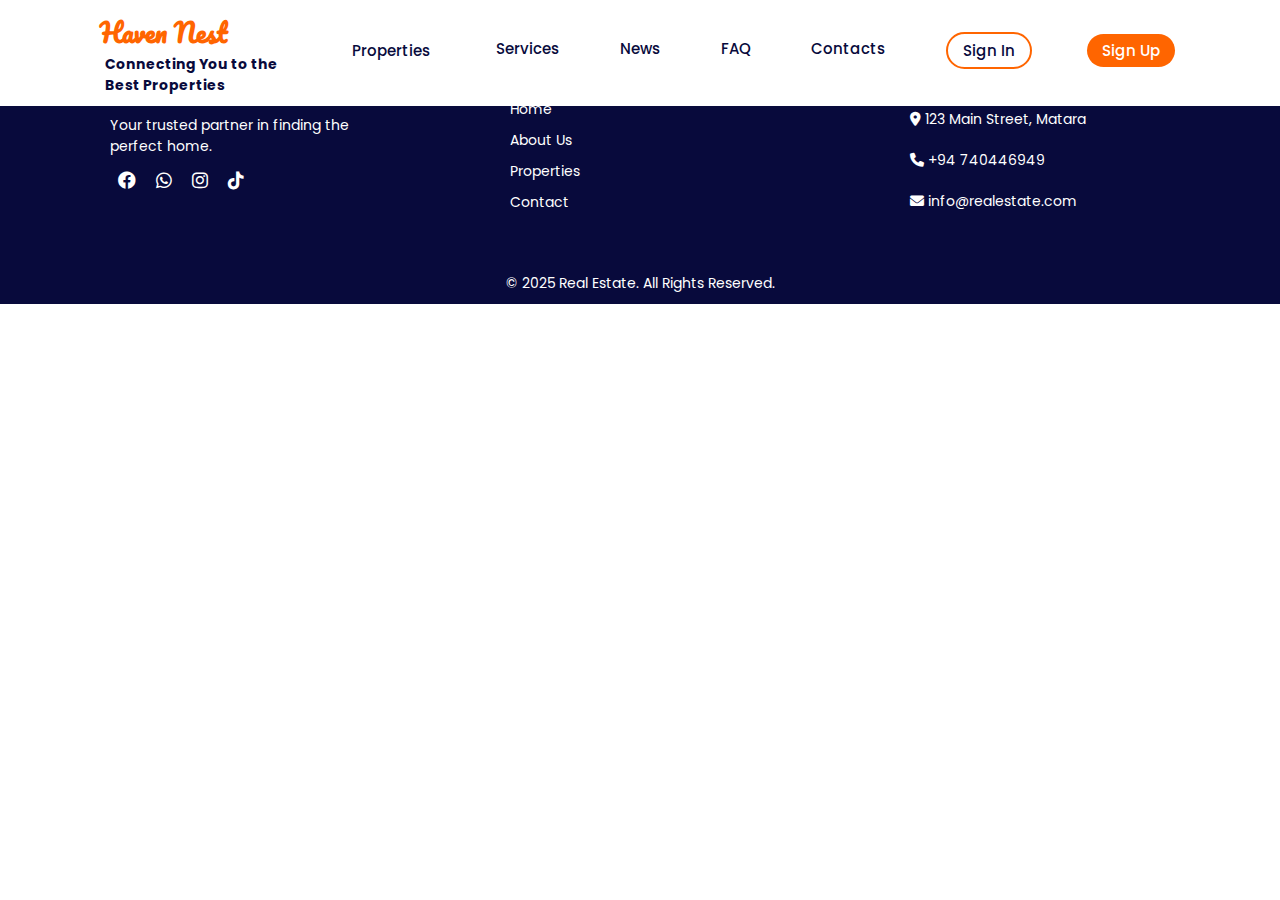
<file: html/faq.html>
<!DOCTYPE html>
<html lang="en">
<head>
    <meta charset="UTF-8">
    <meta name="viewport" content="width=device-width, initial-scale=1.0">
    <link rel="stylesheet" href="../css/nav.css">
    <link rel="stylesheet" href="../css/footer.css">
    <link rel="stylesheet" href="https://cdnjs.cloudflare.com/ajax/libs/font-awesome/6.0.0/css/all.min.css">
 
    <title>FAQ</title>
</head>
<body>
    <nav class="nav-bar">
        <a class="title" href="index.html">
            Haven Nest
            <p class="subtitle">Connecting You to the Best Properties</p>
        </a>

        <ul class="nav-links">
            <li class="dropdown">
                <button class="dropbtn" aria-haspopup="true" aria-expanded="false">Properties</button>
                <div class="dropdown-content" role="menu">
                    <div class="submenu">
                        <button class="submenu-btn">For Rent</button>
                        <ul class="submenu-list">
                            <li><a href="./properties/Rent/Housees.html">Houses</a></li>
                            <li><a href="./properties/Rent/Apartment.html">Apartments</a></li>
                            <li><a href="./properties/Rent/commercial.html">Commercial Properties</a></li>
                        </ul>
                    </div>
                    <div class="submenu">
                        <button class="submenu-btn">For Sale</button>
                        <ul class="submenu-list">
                            <li><a href="../html/properties/Sale/Houses.html">Houses</a></li>
                            <li><a href="../html/properties/Sale/Apartment.html">Apartments</a></li>
                            <li><a href="../html/properties/Sale/commercial.html">Commercial Properties</a></li>
                        </ul>
                    </div>
                </div>
            </li>
            <li><a href="service.html">Services</a></li>
            <li><a href="news.html">News</a></li>
            <li><a href="faq.html">FAQ</a></li>
            <li><a href="contact.html">Contacts</a></li>
            <li><a class="sign-in" href="signin.html">Sign In</a></li>
            <li><a class="sign-up" href="#SignUp">Sign Up</a></li>
        </ul>

        <div class="hamburger" id="hamburger">
            <span></span>
            <span></span>
            <span></span>
        </div>
    </nav>


    <footer class="footer">
        <div class="footer-container">
            <div class="footer-section">
                <h2>Haven Nest</h2>
                <p>Your trusted partner in finding the perfect home.</p>
                <div class="social-icons">
                    <a href="#"><i class="fab fa-facebook"></i></a>
                    <a href="#"><i class="fab fa-whatsapp"></i></a>
                    <a href="#"><i class="fab fa-instagram"></i></a>
                    <a href="#"><i class="fab fa-tiktok"></i></a>
                </div>
            </div>

            <div class="footer-section">
                <h3>Quick Links</h3>
                <ul>
                    <li><a href="#">Home</a></li>
                    <li><a href="#">About Us</a></li>
                    <li><a href="#">Properties</a></li>
                    <li><a href="#">Contact</a></li>
                </ul>
            </div>

            <div class="footer-section">
                <h3>Contact Us</h3>
                <p><i class="fas fa-map-marker-alt"></i> 123 Main Street, Matara</p>
                <p><i class="fas fa-phone"></i> +94 740446949</p>
                <p><i class="fas fa-envelope"></i> info@realestate.com</p>
            </div>
        </div>
        <div class="footer-bottom">
            <p>&copy; 2025 Real Estate. All Rights Reserved.</p>
        </div>
    </footer>
    <script src="../javascript/nav.js"></script>
</body>
</html>
</file>
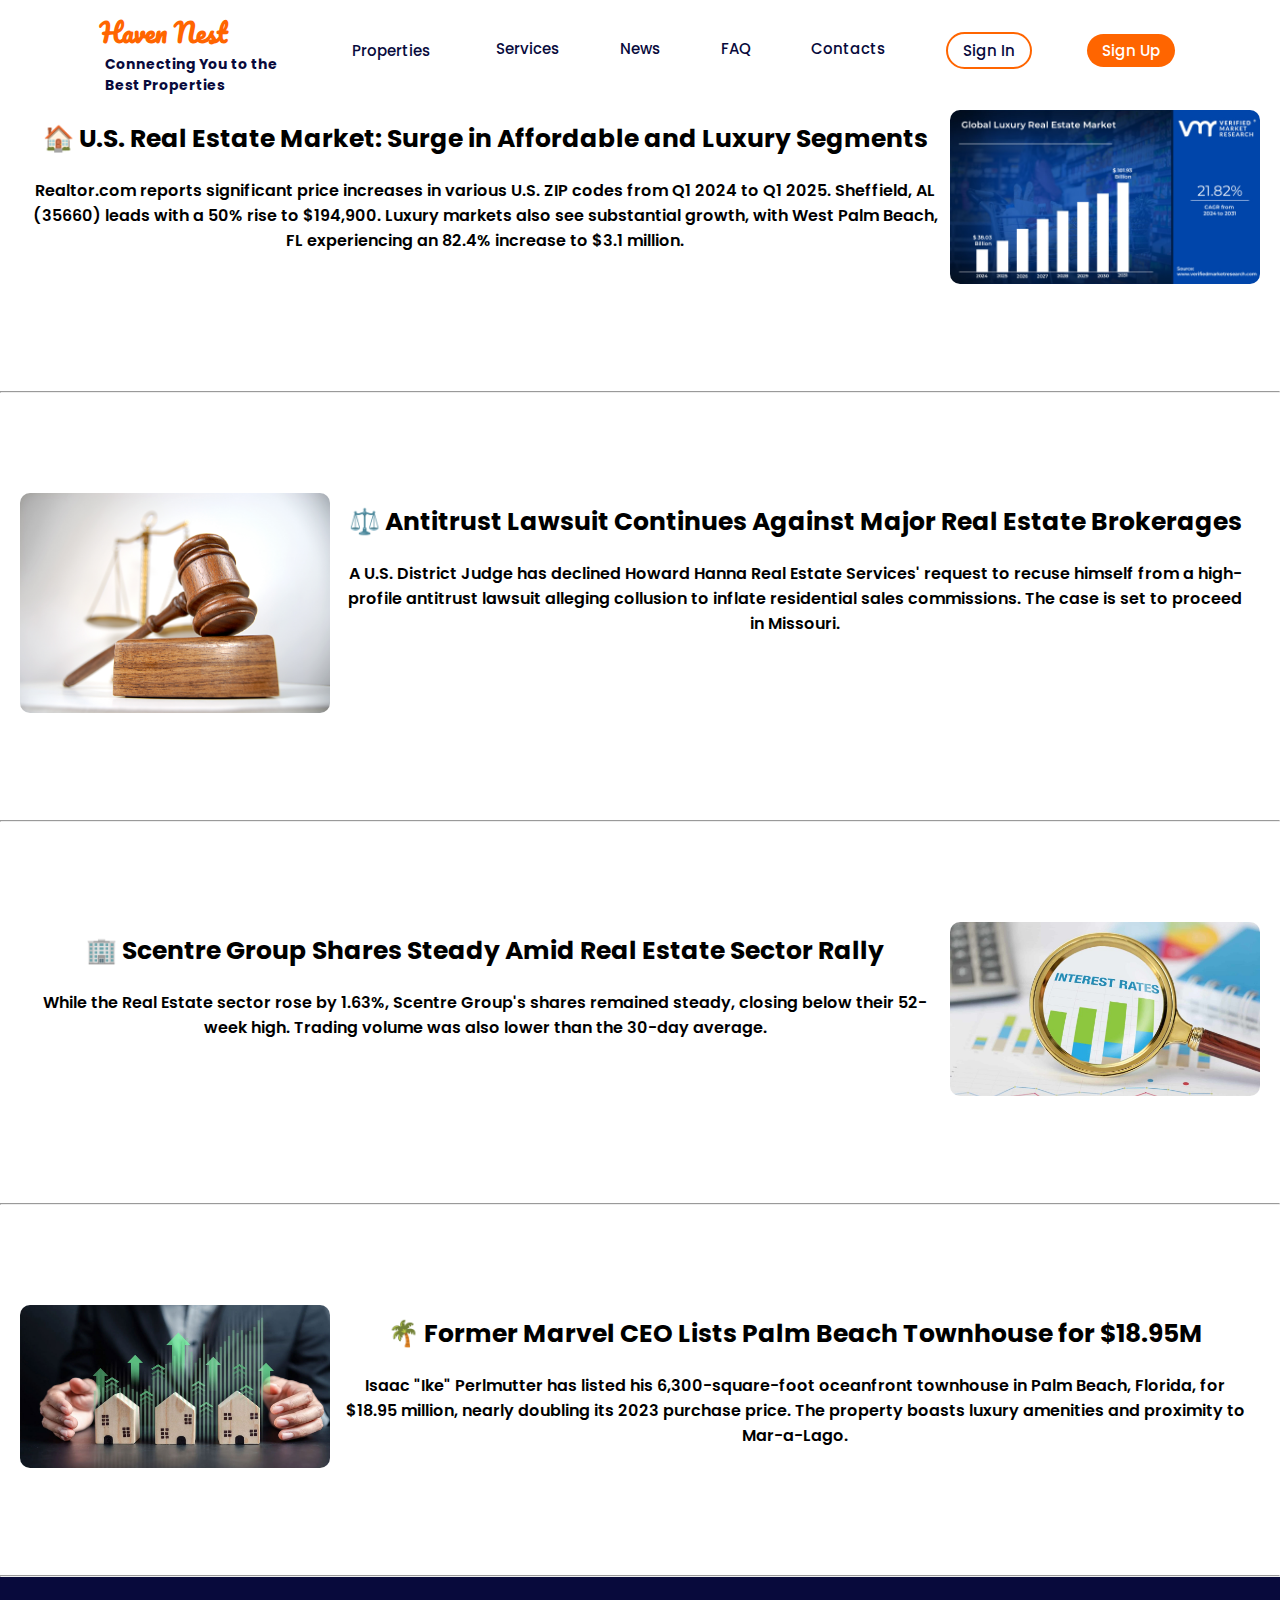
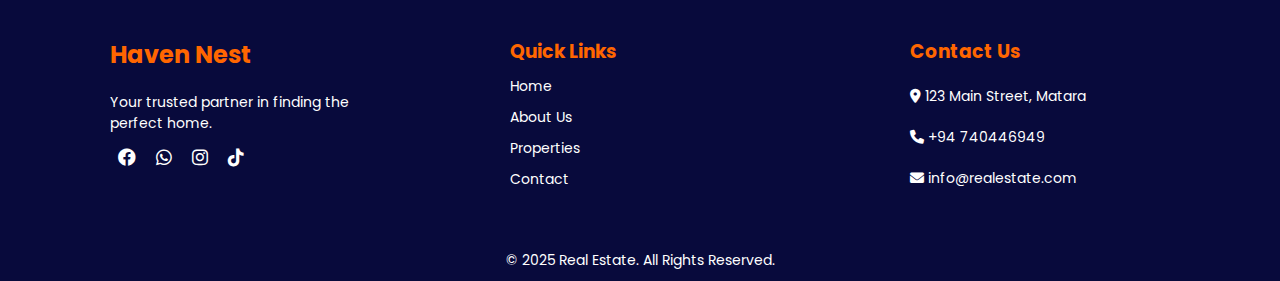
<file: html/news.html>
<!DOCTYPE html>
<html lang="en">

<head>
    <meta charset="UTF-8">
    <meta name="viewport" content="width=device-width, initial-scale=1.0">
    <title>Haven Nest News</title>
    <link rel="stylesheet" href="../css/nav.css">
    <link rel="stylesheet" href="../css/footer.css">
    <link rel="stylesheet" href="../css/news.css">
    <link rel="stylesheet" href="https://cdnjs.cloudflare.com/ajax/libs/font-awesome/6.0.0/css/all.min.css">
    <link rel="icon" type="image/png" href="../assetes/Main.png " sizes="16x16">

</head>

<body>
    <nav class="nav-bar">
        <a class="title" href="index.html">
            Haven Nest
            <p class="subtitle">Connecting You to the Best Properties</p>
        </a>

        <ul class="nav-links">
            <li class="dropdown">
                <button class="dropbtn" aria-haspopup="true" aria-expanded="false">Properties</button>
                <div class="dropdown-content" role="menu">
                    <div class="submenu">
                        <button class="submenu-btn">For Rent</button>
                        <ul class="submenu-list">
                            <li><a href="../html/properties/Rent/Housees.html">Houses</a></li>
                            <li><a href="../html/properties/Rent/Apartment.html">Apartments</a></li>
                            <li><a href="../html/properties/Rent/commercial.html">Commercial Properties</a>

                        </ul>
                    </div>
                    <div class="submenu">
                        <button class="submenu-btn">For Sale</button>
                        <ul class="submenu-list">
                            <li><a href="../html/properties/Sale/Houses.html">Houses</a></li>
                            <li><a href="../html/properties/Sale/Apartment.html">Apartments</a></li>
                            <li><a href="../html/properties/Sale/commercial.html">Commercial Properties</a></li>
                        </ul>
                    </div>
                </div>
            </li>
            <li><a href="service.html">Services</a></li>
            <li><a href="news.html">News</a></li>
            <li><a href="faq.html">FAQ</a></li>
            <li><a href="contact.html">Contacts</a></li>
            <li><a class="sign-in" href="signin.html">Sign In</a></li>
            <li><a class="sign-up" href="#SignUp">Sign Up</a></li>
        </ul>

        <div class="hamburger" id="hamburger">
            <span></span>
            <span></span>
            <span></span>
        </div>
    </nav>


    <section>
        <div class="grid-container1">
            <div class="item1">
                <h3>🏠 U.S. Real Estate Market: Surge in Affordable and Luxury Segments</h3>
                <p>
                    Realtor.com reports significant price increases in various U.S. ZIP codes from Q1 2024 to Q1
                    2025.
                    Sheffield, AL (35660) leads with a 50% rise to $194,900. Luxury markets also see substantial
                    growth,
                    with West Palm Beach, FL experiencing an 82.4% increase to $3.1 million.

                </p>

            </div>
            <div class="item2">
                <img src="../assetes/sri.jpg" alt="Real estate image">
            </div>
        </div>
    </section>

    <hr>
    <!-- section 2 -->

    <section>
        <div class="grid-container2">

            <div class="item2">
                <img src="../assetes/low.jpeg" alt="Real estate image">
            </div>

            <div class="item1">
                <h3>⚖️ Antitrust Lawsuit Continues Against Major Real Estate Brokerages</h3>
                <p>
                    A U.S. District Judge has declined Howard Hanna Real Estate Services' request to recuse himself
                from a high-profile antitrust lawsuit alleging collusion to inflate residential sales
                commissions. The case is set to proceed in Missouri.
                </p>
               
            </div>

        </div>
    </section>

    <hr>


    <section>
        <div class="grid-container3">
            <div class="item1">
                <h3>🏢 Scentre Group Shares Steady Amid Real Estate Sector Rally</h3>
                <p>
                    While the Real Estate sector rose by 1.63%, Scentre Group's shares remained steady, closing
                    below their 52-week high. Trading volume was also lower than the 30-day average.

                </p>
               
            </div>
            <div class="item2">
                <img src="../assetes/save.jpg" alt="Real estate image">
            </div>
        </div>
    </section>

    <hr>

    <!-- section 4 -->

    <section>
        <div class="grid-container4">

            <div class="item2">
                <img src="../assetes/4.jpg" alt="Real estate image">
            </div>

            <div class="item1">
                <h3>🌴 Former Marvel CEO Lists Palm Beach Townhouse for $18.95M</h3>
                <p>
                    Isaac "Ike" Perlmutter has listed his 6,300-square-foot oceanfront townhouse in Palm Beach,
                    Florida, for $18.95 million, nearly doubling its 2023 purchase price. The property boasts luxury
                    amenities and proximity to Mar-a-Lago.

                </p>
              
            </div>

        </div>
    </section>

    <hr>

    <!-- footer -->
    <footer class="footer">
        <div class="footer-container">
            <div class="footer-section">
                <h2>Haven Nest</h2>
                <p>Your trusted partner in finding the perfect home.</p>
                <div class="social-icons">
                    <a href="#"><i class="fab fa-facebook"></i></a>
                    <a href="#"><i class="fab fa-whatsapp"></i></a>
                    <a href="#"><i class="fab fa-instagram"></i></a>
                    <a href="#"><i class="fab fa-tiktok"></i></a>
                </div>
            </div>

            <div class="footer-section">
                <h3>Quick Links</h3>
                <ul>
                    <li><a href="#">Home</a></li>
                    <li><a href="#">About Us</a></li>
                    <li><a href="#">Properties</a></li>
                    <li><a href="#">Contact</a></li>
                </ul>
            </div>

            <div class="footer-section">
                <h3>Contact Us</h3>
                <p><i class="fas fa-map-marker-alt"></i> 123 Main Street, Matara</p>
                <p><i class="fas fa-phone"></i> +94 740446949</p>
                <p><i class="fas fa-envelope"></i> info@realestate.com</p>
            </div>
        </div>
        <div class="footer-bottom">
            <p>&copy; 2025 Real Estate. All Rights Reserved.</p>
        </div>
    </footer>
    <script src="../javascript/nav.js"></script>

</body>

</html>
</file>
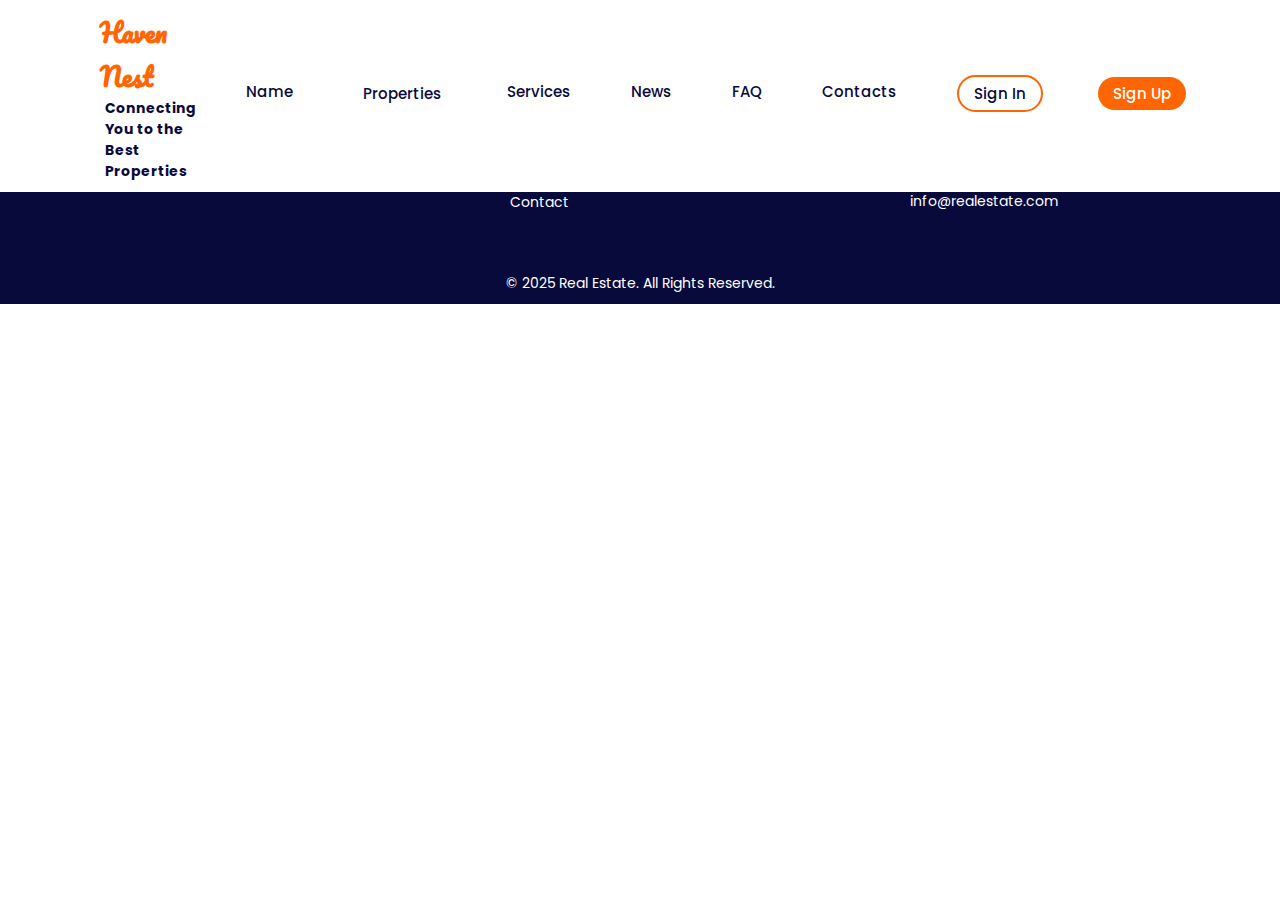
<file: html/service.html>
<!DOCTYPE html>
<html lang="en">
<head>
    <meta charset="UTF-8">
    <meta name="viewport" content="width=device-width, initial-scale=1.0">
    <link rel="stylesheet" href="../css/nav.css">
    <link rel="stylesheet" href="../css/footer.css">
   
</head>
<body>
    <nav class="nav-bar">
        <a class="title" href="index.html">
            Haven Nest
            <p class="subtitle">Connecting You to the Best Properties</p>
        </a>

        <ul class="nav-links">
            <li><a href="#">Name</a></li>
            <li class="dropdown">
                <button class="dropbtn" aria-haspopup="true" aria-expanded="false">Properties</button>
                <div class="dropdown-content" role="menu">
                    <div class="submenu">
                        <button class="submenu-btn">For Rent</button>
                        <ul class="submenu-list">
                            <li><a href="#">Houses</a></li>
                            <li><a href="#">Apartments</a></li>
                            <li><a href="#">Commercial Properties</a></li>
                        </ul>
                    </div>
                    <div class="submenu">
                        <button class="submenu-btn">For Sale</button>
                        <ul class="submenu-list">
                            <li><a href="#">Houses</a></li>
                            <li><a href="#">Apartments</a></li>
                            <li><a href="#">Commercial Properties</a></li>
                        </ul>
                    </div>
                </div>
            </li>
            <li><a href="#">Services</a></li>
            <li><a href="news.html">News</a></li>
            <li><a href="#">FAQ</a></li>
            <li><a href="contact.html">Contacts</a></li>
            <li><a class="sign-in" href="signin.html">Sign In</a></li>
            <li><a class="sign-up" href="#SignUp">Sign Up</a></li>
        </ul>

        <div class="hamburger" id="hamburger">
            <span></span>
            <span></span>
            <span></span>
        </div>
    </nav>



    






















    <footer class="footer">
        <div class="footer-container">
            <div class="footer-section">
                <h2>Haven Nest</h2>
                <p>Your trusted partner in finding the perfect home.</p>
                <div class="social-icons">
                    <a href="#"><i class="fab fa-facebook"></i></a>
                    <a href="#"><i class="fab fa-whatsapp"></i></a>
                    <a href="#"><i class="fab fa-instagram"></i></a>
                    <a href="#"><i class="fab fa-tiktok"></i></a>
                </div>
            </div>

            <div class="footer-section">
                <h3>Quick Links</h3>
                <ul>
                    <li><a href="#">Home</a></li>
                    <li><a href="#">About Us</a></li>
                    <li><a href="#">Properties</a></li>
                    <li><a href="#">Contact</a></li>
                </ul>
            </div>

            <div class="footer-section">
                <h3>Contact Us</h3>
                <p><i class="fas fa-map-marker-alt"></i> 123 Main Street, Your City</p>
                <p><i class="fas fa-phone"></i> +94 712345678</p>
                <p><i class="fas fa-envelope"></i> info@realestate.com</p>
            </div>
        </div>
        <div class="footer-bottom">
            <p>&copy; 2025 Real Estate. All Rights Reserved.</p>
        </div>
    </footer>
    <script src="../javascript/nav.js"></script>
</body>
</html>
</file>
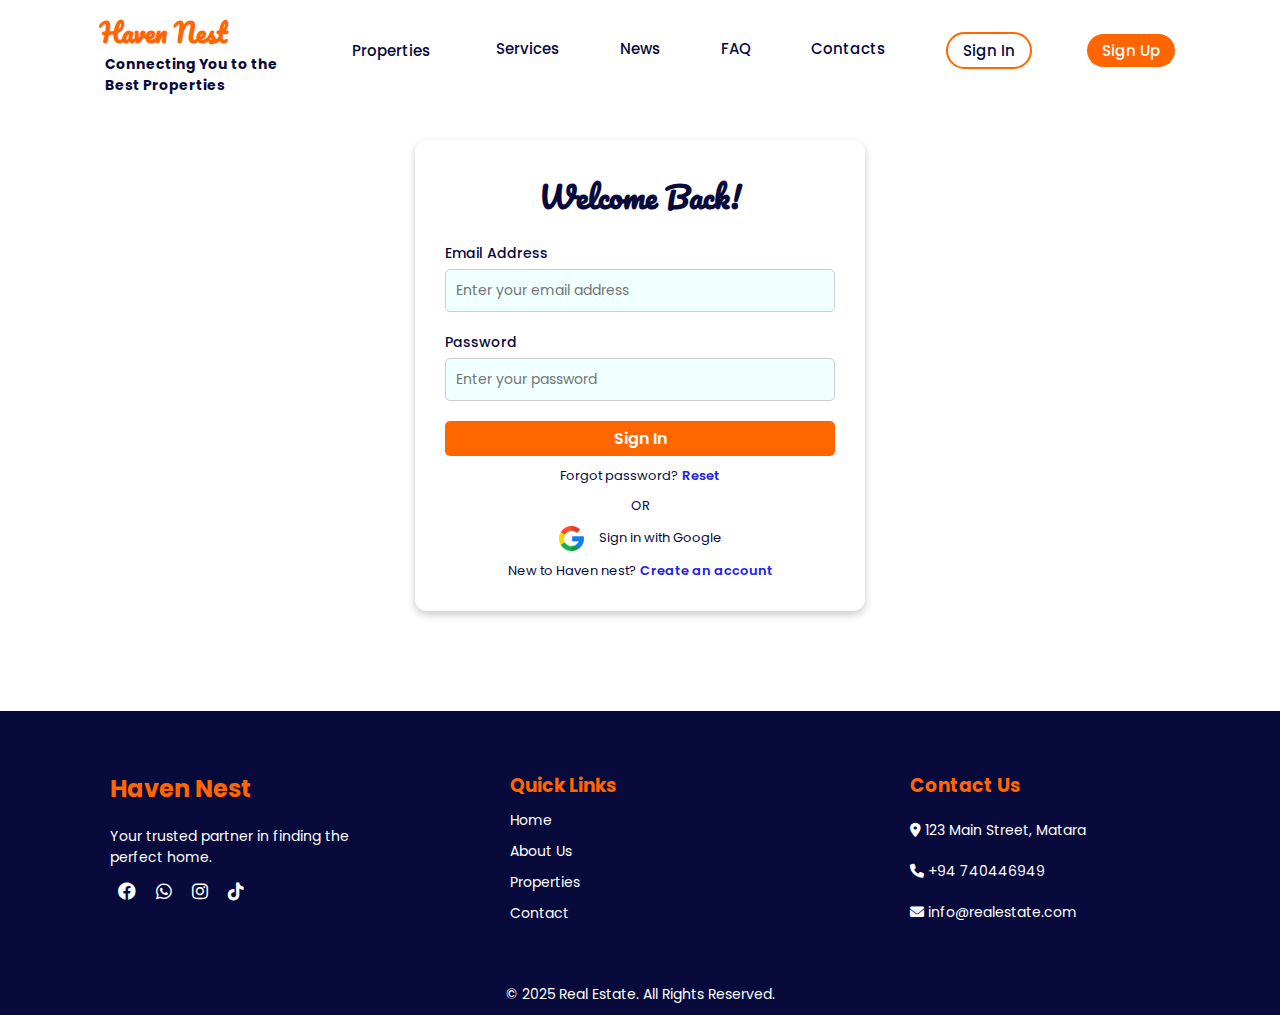
<file: html/signin.html>
<!DOCTYPE html>
<html lang="en">

<head>
    <meta charset="UTF-8">
    <meta name="viewport" content="width=device-width, initial-scale=1.0">
    <link rel="stylesheet" href="../css/nav.css">
    <link rel="stylesheet" href="../css/footer.css">
    <link rel="stylesheet" href="../css/sign-in.css">
    <link rel="stylesheet" href="https://cdnjs.cloudflare.com/ajax/libs/font-awesome/6.0.0/css/all.min.css">

    <link rel="icon" type="image/png" href="../assetes/Main.png " sizes="16x16">
    <title>Haven Nest Service</title>
    

    <title>Sign-In</title>
   
</head>

<body>
    <nav class="nav-bar">
        <a class="title" href="index.html">
            Haven Nest 
            <p class="subtitle">Connecting You to the Best Properties</p>
        </a>

        <ul class="nav-links">
            <li class="dropdown">
                <button class="dropbtn" aria-haspopup="true" aria-expanded="false">Properties</button>
                <div class="dropdown-content" role="menu">
                    <div class="submenu">
                        <button class="submenu-btn">For Rent</button>
                        <ul class="submenu-list">
                            <li><a href="./properties/Rent/Housees.html">Houses</a></li>
                            <li><a href="./properties/Rent/Apartment.html">Apartments</a></li>
                            <li><a href="./properties/Rent/commercial.html">Commercial Properties</a></li>
                        </ul>
                    </div>
                    <div class="submenu">
                        <button class="submenu-btn">For Sale</button>
                        <ul class="submenu-list">
                            <li><a href="../html/properties/Sale/Houses.html">Houses</a></li>
                            <li><a href="../html/properties/Sale/Apartment.html">Apartments</a></li>
                            <li><a href="../html/properties/Sale/commercial.html">Commercial Properties</a></li>
                        </ul>
                    </div>
                </div>
            </li>
            <li><a href="service.html">Services</a></li>
            <li><a href="news.html">News</a></li>
            <li><a href="faq.html">FAQ</a></li>
            <li><a href="contact.html">Contacts</a></li>
            <li><a class="sign-in" href="signin.html">Sign In</a></li>
            <li><a class="sign-up" href="signup.html">Sign Up</a></li>
        </ul>

        <div class="hamburger" id="hamburger">
            <span></span>
            <span></span>
            <span></span>
        </div>
    </nav>


    <div class="container">
        <form action="" class="sign-inn" id="myForm">
            <h1>Welcome Back!</h1>
            <div class="groupby-input">
                <label for="">Email Address</label>
                <input type="text" name="email" id="email" placeholder="Enter your email address">
                <div class="error" id="errorEmail"></div>
            </div>

            <div class="groupby-input">
                <label for="">Password</label>
                <input type="password" name="password" id="password" placeholder="Enter your password" >
                <div class="error" id="errorPassword"></div>
            </div>

            <button type="submit">Sign In</button>

            <p>Forgot password? <a href="">Reset</a></p>
            <p>OR</p>
            <p><img src="../assetes/google.png" alt="">Sign in with Google</p>
            <p>New to Haven nest? <a href="signup.html">Create an account</a></p>

        </form>
    </div>
    <footer class="footer">
        <div class="footer-container">
            <div class="footer-section">
                <h2>Haven Nest</h2>
                <p>Your trusted partner in finding the perfect home.</p>
                <div class="social-icons">
                    <a href="#"><i class="fab fa-facebook"></i></a>
                    <a href="#"><i class="fab fa-whatsapp"></i></a>
                    <a href="#"><i class="fab fa-instagram"></i></a>
                    <a href="#"><i class="fab fa-tiktok"></i></a>
                </div>
            </div>

            <div class="footer-section">
                <h3>Quick Links</h3>
                <ul>
                    <li><a href="../html/index.html">Home</a></li>
                    <li><a href="../html/contact.html">About Us</a></li>
                    <li><a href="../html/properties/Rent/Apartment.html">Properties</a></li>
                    <li><a href="../html/contact.html">Contact</a></li>
                </ul>
            </div>

            <div class="footer-section">
                <h3>Contact Us</h3>
                <p><i class="fas fa-map-marker-alt"></i> 123 Main Street, Matara</p>
                <p><i class="fas fa-phone"></i> +94 740446949</p>
                <p><i class="fas fa-envelope"></i> info@realestate.com</p>
            </div>
        </div>
        <div class="footer-bottom">
            <p>&copy; 2025 Real Estate. All Rights Reserved.</p>
        </div>
    </footer>

    <script src="../javascript/nav.js"></script>
    <script src="../javascript/signin.js"></script>


</body>

</html>
</file>
<file: css/style.css>
/********** Template CSS **********/
:root {
    --primary: #FEA116;
    --light: #F1F8FF;
    --dark: #0F172B;
}

.fw-medium {
    font-weight: 500 !important;
}

.fw-semi-bold {
    font-weight: 600 !important;
}

.back-to-top {
    position: fixed;
    display: none;
    right: 45px;
    bottom: 45px;
    z-index: 99;
}


/*** Spinner ***/
#spinner {
    opacity: 0;
    visibility: hidden;
    transition: opacity .5s ease-out, visibility 0s linear .5s;
    z-index: 99999;
}

#spinner.show {
    transition: opacity .5s ease-out, visibility 0s linear 0s;
    visibility: visible;
    opacity: 1;
}


/*** Button ***/
.btn {
    font-weight: 500;
    text-transform: uppercase;
    transition: .5s;
}

.btn.btn-primary,
.btn.btn-secondary {
    color: #FFFFFF;
}

.btn-square {
    width: 38px;
    height: 38px;
}

.btn-sm-square {
    width: 32px;
    height: 32px;
}

.btn-lg-square {
    width: 48px;
    height: 48px;
}

.btn-square,
.btn-sm-square,
.btn-lg-square {
    padding: 0;
    display: flex;
    align-items: center;
    justify-content: center;
    font-weight: normal;
    border-radius: 2px;
}


/*** Navbar ***/
.navbar-dark .navbar-nav .nav-link {
    margin-right: 30px;
    padding: 25px 0;
    color: #FFFFFF;
    font-size: 15px;
    text-transform: uppercase;
    outline: none;
}

.navbar-dark .navbar-nav .nav-link:hover,
.navbar-dark .navbar-nav .nav-link.active {
    color: var(--primary);
}

@media (max-width: 991.98px) {
    .navbar-dark .navbar-nav .nav-link  {
        margin-right: 0;
        padding: 10px 0;
    }
}


/*** Header ***/
.carousel-caption {
    top: 0;
    left: 0;
    right: 0;
    bottom: 0;
    background: rgba(15, 23, 43, .7);
    z-index: 1;
}

.carousel-control-prev,
.carousel-control-next {
    width: 10%;
}

.carousel-control-prev-icon,
.carousel-control-next-icon {
    width: 3rem;
    height: 3rem;
}

@media (max-width: 768px) {
    #header-carousel .carousel-item {
        position: relative;
        min-height: 450px;
    }
    
    #header-carousel .carousel-item img {
        position: absolute;
        width: 100%;
        height: 100%;
        object-fit: cover;
    }
}

.page-header {
    background-position: center center;
    background-repeat: no-repeat;
    background-size: cover;
}

.page-header-inner {
    background: rgba(15, 23, 43, .7);
}

.breadcrumb-item + .breadcrumb-item::before {
    color: var(--light);
}

.booking {
    position: relative;
    margin-top: -100px !important;
    z-index: 1;
}


/*** Section Title ***/
.section-title {
    position: relative;
    display: inline-block;
}

.section-title::before {
    position: absolute;
    content: "";
    width: 45px;
    height: 2px;
    top: 50%;
    left: -55px;
    margin-top: -1px;
    background: var(--primary);
}

.section-title::after {
    position: absolute;
    content: "";
    width: 45px;
    height: 2px;
    top: 50%;
    right: -55px;
    margin-top: -1px;
    background: var(--primary);
}

.section-title.text-start::before,
.section-title.text-end::after {
    display: none;
}


/*** Service ***/
.service-item {
    height: 320px;
    padding: 30px;
    display: flex;
    flex-direction: column;
    justify-content: center;
    text-align: center;
    background: #FFFFFF;
    box-shadow: 0 0 45px rgba(0, 0, 0, .08);
    transition: .5s;
}

.service-item:hover {
    background: var(--primary);
}

.service-item .service-icon {
    margin: 0 auto 30px auto;
    width: 65px;
    height: 65px;
    transition: .5s;
}

.service-item i,
.service-item h5,
.service-item p {
    transition: .5s;
}

.service-item:hover i,
.service-item:hover h5,
.service-item:hover p {
    color: #FFFFFF !important;
}


/*** Youtube Video ***/
.video {
    position: relative;
    height: 100%;
    min-height: 500px;
    background: linear-gradient(rgba(15, 23, 43, .1), rgba(15, 23, 43, .1)), url(../img/Pramoda_Apartment\ 4.jpg);
    background-position: center center;
    background-repeat: no-repeat;
    background-size: cover;
}

.video .btn-play {
    position: absolute;
    z-index: 3;
    top: 50%;
    left: 50%;
    transform: translateX(-50%) translateY(-50%);
    box-sizing: content-box;
    display: block;
    width: 32px;
    height: 44px;
    border-radius: 50%;
    border: none;
    outline: none;
    padding: 18px 20px 18px 28px;
}

.video .btn-play:before {
    content: "";
    position: absolute;
    z-index: 0;
    left: 50%;
    top: 50%;
    transform: translateX(-50%) translateY(-50%);
    display: block;
    width: 100px;
    height: 100px;
    background: var(--primary);
    border-radius: 50%;
    animation: pulse-border 1500ms ease-out infinite;
}

.video .btn-play:after {
    content: "";
    position: absolute;
    z-index: 1;
    left: 50%;
    top: 50%;
    transform: translateX(-50%) translateY(-50%);
    display: block;
    width: 100px;
    height: 100px;
    background: var(--primary);
    border-radius: 50%;
    transition: all 200ms;
}

.video .btn-play img {
    position: relative;
    z-index: 3;
    max-width: 100%;
    width: auto;
    height: auto;
}

.video .btn-play span {
    display: block;
    position: relative;
    z-index: 3;
    width: 0;
    height: 0;
    border-left: 32px solid var(--dark);
    border-top: 22px solid transparent;
    border-bottom: 22px solid transparent;
}

@keyframes pulse-border {
    0% {
        transform: translateX(-50%) translateY(-50%) translateZ(0) scale(1);
        opacity: 1;
    }

    100% {
        transform: translateX(-50%) translateY(-50%) translateZ(0) scale(1.5);
        opacity: 0;
    }
}

#videoModal {
    z-index: 99999;
}

#videoModal .modal-dialog {
    position: relative;
    max-width: 800px;
    margin: 60px auto 0 auto;
}

#videoModal .modal-body {
    position: relative;
    padding: 0px;
}

#videoModal .close {
    position: absolute;
    width: 30px;
    height: 30px;
    right: 0px;
    top: -30px;
    z-index: 999;
    font-size: 30px;
    font-weight: normal;
    color: #FFFFFF;
    background: #000000;
    opacity: 1;
}


/*** Testimonial ***/
.testimonial {
    background: linear-gradient(rgba(15, 23, 43, .7), rgba(15, 23, 43, .7)), url(../img/carousel-2.jpg);
    background-position: center center;
    background-repeat: no-repeat;
    background-size: cover;
}

.testimonial-carousel {
    padding-left: 65px;
    padding-right: 65px;
}

.testimonial-carousel .testimonial-item {
    padding: 30px;
}

.testimonial-carousel .owl-nav {
    position: absolute;
    width: 100%;
    height: 40px;
    top: calc(50% - 20px);
    left: 0;
    display: flex;
    justify-content: space-between;
    z-index: 1;
}

.testimonial-carousel .owl-nav .owl-prev,
.testimonial-carousel .owl-nav .owl-next {
    position: relative;
    width: 40px;
    height: 40px;
    display: flex;
    align-items: center;
    justify-content: center;
    color: #FFFFFF;
    background: var(--primary);
    border-radius: 2px;
    font-size: 18px;
    transition: .5s;
}

.testimonial-carousel .owl-nav .owl-prev:hover,
.testimonial-carousel .owl-nav .owl-next:hover {
    color: var(--primary);
    background: #FFFFFF;
}


/*** Team ***/
.team-item,
.team-item .bg-primary,
.team-item .bg-primary i {
    transition: .5s;
}

.team-item:hover {
    border-color: var(--secondary) !important;
}

.team-item:hover .bg-primary {
    background: var(--secondary) !important;
}

.team-item:hover .bg-primary i {
    color: var(--secondary) !important;
}


/*** Footer ***/
.newsletter {
    position: relative;
    z-index: 1;
}
.footer {
    background: #080a3c; 
    color: white;
    padding: 40px 0;
    padding-bottom: 0;
    text-align: center; 
    
}

.footer-container {
    display: flex;
    justify-content: space-around;
    flex-wrap: wrap;
    max-width: 1200px;
    margin: auto;
    background: none; 
}

.footer-section {
    width: 300px;
    padding: 20px;
    text-align: left;
}

.footer-section h2, .footer-section h3 {
    color: #ff6600; 
    font-weight: bold;
}

.footer-section p, .footer-section ul {
    color: white;
    font-size: 14px;
}

.footer-section p {
    padding-top: 20px;
}

.footer-section ul {
    list-style: none;
    padding: 0;
}

.footer-section ul li {
    margin: 10px 0;
}

.footer-section ul li a {
    color: white;
    text-decoration: none;
    transition: 0.3s;
}

.footer-section ul li a:hover {
    color: #ff6600; /* Orange hover effect */
}

.social-icons {
    margin-top: 10px;
}

.social-icons a {
    color: white;
    font-size: 18px;
    margin: 0 8px;
    transition: 0.3s;
}

.social-icons a:hover {
    color: #ff6600;
}

.footer-bottom {
    background: #080a3c; 
    color: white;
    padding: 10px;
    text-align: center;
    font-size: 14px;
    margin-top: 20px;
    bottom: 0%;
}

/* Fix white box issue */
.footer-container * {
    background: none !important;
}

.footer-bottom * {
    background: #080a3c !important;
}

/* Responsive Styles */
@media (max-width: 1024px) {
    .footer-container {
        flex-direction: column;
        align-items: center;
    }

    .footer-section {
        width: 80%; /* Adjust section width for medium screens */
        margin-bottom: 20px;
    }

    .footer-bottom {
        font-size: 12px;
        padding: 8px;
    }
}

@media (max-width: 768px) {
    .footer-section {
        width: 90%; /* Adjust section width for small screens */
        padding: 15px;
    }

    .footer-bottom {
        font-size: 12px;
        padding: 10px;
    }

    .social-icons a {
        font-size: 16px;
        margin: 0 6px;
    }
}

@media (max-width: 480px) {
    .footer-section {
        width: 100%; /* Full width for mobile screens */
        padding: 10px;
        text-align: center;
    }

    .footer-bottom {
        font-size: 12px;
        padding: 8px;
    }

    .social-icons a {
        font-size: 14px;
        margin: 0 5px;
    }
}
</file>
<file: css/form.css>
/* Google Font */
@import url('https://fonts.googleapis.com/css2?family=Poppins:wght@300;400;600&display=swap');

* {
    margin: 0;
    padding: 0;
    box-sizing: border-box;
    font-family: 'Poppins', sans-serif;
}

/* Outer Wrapper */
.frme {
    margin-bottom: 20px;
    display: flex;
    justify-content: center;
    align-items: center;
    width: 100%;
    margin-top: 120px;
}

/* Form Container */
.form-container {
    background: white;
    padding: 30px;
    width: 800px;
    border-radius: 12px;
    box-shadow: 0 4px 15px rgba(0, 0, 0, 0.1);
    text-align: center;
    transition: 0.3s;
}

.form-container:hover {
    box-shadow: 0 6px 20px rgba(0, 0, 0, 0.15);
}

/* Heading */
.form-container h1 {
    font-size: 30px;
    margin-bottom: 20px;
    color:#080a3c;
    font-family: 'Pacifico', cursive;
}

/* Name Fields */
.name {
    display: flex;
    gap: 10px;
}

input, select, textarea {
    width: 100%;
    padding: 12px;
    margin-top: 10px;
    border-radius: 8px;
    border: 1px solid #ddd;
    font-size: 14px;
    outline: none;
    transition: 0.3s;
    background: #f9f9f9;
}

input:focus, select:focus, textarea:focus {
    border-color: #007bff;
    box-shadow: 0 0 5px rgba(0, 123, 255, 0.2);
    background: white;
}

/* Textarea */
textarea {
    resize: none;
    height: 100px;
}

/* Checkbox */
.agree {
    display: inline-block;
    align-items: center;
    justify-content: center;
    margin-top: 10px;
    font-size: 13px;
}

.agree input {
    width: 20px;
}

/* Submit Button */
.btn button {
    width: 100%;
    background: #ff6600;
    border: none;
    color: white;
    font-size: 16px;
    font-weight: bold;
    padding: 12px;
    margin-top: 15px;
    border-radius: 8px;
    cursor: pointer;
    transition: 0.3s;
}

/* Responsive Styles */
@media (max-width: 1024px) {
    .form-container {
        width: 70%;
        padding: 20px;
    }

    .form-container h1 {
        font-size: 26px;
    }

    input, select, textarea {
        font-size: 16px;
        padding: 10px;
    }

    .btn button {
        font-size: 14px;
    }
}

@media (max-width: 768px) {
    .form-container {
        width: 90%;
        padding: 15px;
    }

    .form-container h1 {
        font-size: 24px;
    }

    input, select, textarea {
        font-size: 14px;
        padding: 8px;
    }

    .btn button {
        font-size: 13px;
        padding: 10px;
    }
}

@media (max-width: 480px) {
    .form-container {
        width: 100%;
        padding: 10px;
    }

    .form-container h1 {
        font-size: 22px;
    }

    input, select, textarea {
        font-size: 12px;
        padding: 8px;
    }

    .btn button {
        font-size: 12px;
        padding: 10px;
    }

    .agree {
        font-size: 12px;
    }
}
</file>
<file: css/nav.css>
@import url('https://fonts.googleapis.com/css2?family=Lato:ital,wght@0,100;0,300;0,400;0,700;0,900;1,100;1,300;1,400;1,700;1,900&family=Pacifico&family=Poppins:ital,wght@0,100;0,200;0,300;0,400;0,500;0,600;0,700;0,800;0,900;1,100;1,200;1,300;1,400;1,500;1,600;1,700;1,800;1,900&family=Tangerine:wght@400;700&display=swap');

* {
    padding: 0;
    margin: 0;
    box-sizing: border-box;
    font-family: 'Poppins', sans-serif;
    background-color: white;
}


.nav-bar {
    position: fixed;
    top: 0;
    left: 0;
    width: 100%;
    padding: 10px 100px;
    display: flex;
    justify-content: space-between;
    align-items: center;
    z-index: 15;
    background-color: white;
}

.nav-bar .title {
    color: #FF6500;
    font-weight: bold;
    font-size: 25px;
    text-decoration: none;
    font-family: 'Pacifico', cursive;
}

.nav-bar .subtitle {
    font-size: 14px;
    color: #080a3c;
    margin-left: 5px;
    margin-top: 0;
    padding-top: 0;

}

.nav-bar ul {
    display: flex;
    justify-content: center;
    align-items: center;
    list-style: none;
}

.nav-bar ul li {
    margin-left: 50px;
    margin-right: 5px;
    padding-bottom: 5px;
}

.nav-bar ul li a:not(.sign-in):not(.sign-up) {
    display: inline-block;
    text-decoration: none;
    color: #080a3c;
    font-size: 15px;
    font-weight: 500;
    position: relative;
    padding-bottom: 5px;
    padding-right: 5px;
    transition: color 0.3s ease;
}

.nav-bar ul li a:not(.sign-in):not(.sign-up)::after {
    content: '';
    position: absolute;
    bottom: 0;
    left: 0;
    width: 0;
    height: 2px;
    background-color: #FF6500;
    transition: width 0.3s ease;
}

.nav-bar ul li a:not(.sign-in):not(.sign-up):hover::after {
    width: 100%;
}

.nav-bar ul li a:not(.sign-in):not(.sign-up):hover {
    color: #FF6500;
}

/* Dropdown Styles */
.nav-bar .dropdown {
    position: relative;
}

.nav-bar .dropdown .dropbtn {
    background-color: transparent;
    color: #080a3c;
    font-size: 15px;
    font-weight: 500;
    border: none;
    cursor: pointer;
    padding: 5px 10px;
    transition: color 0.3s ease;
}

.nav-bar .dropdown:hover .dropbtn {
    color: #FF6500;
}

/* Dropdown Content */
.nav-bar .dropdown-content {
    display: none;
    position: absolute;
    top: 100%;
    left: 0;
    background-color: white;
    box-shadow: 0px 8px 16px rgba(0, 0, 0, 0.2);
    min-width: 160px;
    z-index: 1;
}

.nav-bar .dropdown:hover .dropdown-content {
    display: block;
}

/* Submenu Styles */
.nav-bar .submenu {
    position: relative;
}

.nav-bar .submenu-btn {
    background-color: transparent;
    color: #080a3c;
    font-size: 14px;
    font-weight: 500;
    border: none;
    cursor: pointer;
    padding: 5px 10px;
    transition: color 0.3s ease;
}

.nav-bar .submenu-btn:hover {
    color: #FF6500;
}

.nav-bar .submenu-list {
    display: none;
    list-style: none;
    padding-left: 0;
}

.nav-bar .submenu:hover .submenu-list {
    display: block;
}

.nav-bar .submenu-list li a {
    display: block;
    text-decoration: none;
    color: #080a3c;
    padding: 5px 10px;
    font-size: 14px;
    transition: background-color 0.3s ease;
}

.nav-bar .submenu-list li a:hover {
    background-color: #f1f1f1;
}


.nav-bar ul li .sign-in,
.nav-bar ul li .sign-up {
    font-size: 15px;
    font-weight: 500;
    padding: 5px 15px;
    border-radius: 20px;
    text-decoration: none;
    display: inline-block;
    transition: background-color 0.3s ease, color 0.3s ease;
    white-space: nowrap;
}

.nav-bar ul li .sign-in {
    border: 2px solid #FF6500;
    color: #080a3c;
   
}

.nav-bar ul li .sign-in:hover {
    background-color: #FF6500;
    color: white;
}

.nav-bar ul li .sign-up {
    background-color: #FF6500;
    color: white;
    border: none;
}

.nav-bar ul li .sign-up:hover {
    background-color: #e64a19;
}

@media screen and (max-width: 768px) {
    .nav-bar {
        position: fixed; 
        top: 0;
        left: 0;
        width: 100%;
        z-index: 10; /
    }

    .nav-bar .nav-links {
        cursor: pointer;
        display: none;
        flex-direction: column;
        text-align: center;
        background-color: white;
        width: 100%; 
        position: fixed;
        top: 60px;
        left: 0;
        padding: 20px 0;
        z-index: 1; 
        border-top: 1px solid #ddd; 
    }

    .nav-bar .nav-links li {
        margin: 15px 0;
    }

    .nav-bar .nav-links.active {
        display: flex;
    }

    .hamburger {
        display: flex;
        flex-direction: column;
        cursor: pointer;
        z-index: 10;
    }

    .hamburger span {
        width: 25px;
        height: 3px;
        margin: 4px 0;
        background-color: #080a3c;
    }

    /* Adjust button styles for mobile */
    .nav-bar .nav-links .sign-in,
    .nav-bar .nav-links .sign-up {
        width: 100%;
        text-align: center;
        margin-top: 10px;
        padding: 10px ;
    }

    .nav-bar .nav-links .sign-in {
        border: 2px solid #FF6500;
        color: #080a3c;
        padding: 10px;
    }

    .nav-bar .nav-links .sign-in:hover {
        background-color: #FF6500;
        color: white;
    }

    .nav-bar .nav-links .sign-up {
        background-color: #FF6500;
        color: white;
        border: none;
        padding: 10px;
    }

    .nav-bar .nav-links .sign-up:hover {
        background-color: #e64a19;
    }
}
</file>
<file: css/footer.css>
/* Footer Styles */
.footer {
    background: #080a3c; /* Dark background for footer */
    color: white;
    padding: 40px 0;
    padding-bottom: 0;
    text-align: center;
}

.footer-container {
    display: flex;
    justify-content: space-around;
    flex-wrap: wrap;
    max-width: 1200px;
    margin: auto;
    background: none; /* Remove unwanted white background */
}

.footer-section {
    width: 300px;
    padding: 20px;
    text-align: left;
}

.footer-section h2, .footer-section h3 {
    color: #ff6600; /* Orange color for headings */
    font-weight: bold;
}

.footer-section p, .footer-section ul {
    color: white;
    font-size: 14px;
}
.footer-section p{
    padding-top: 20px;
}

.footer-section ul {
    list-style: none;
    padding: 0;
}

.footer-section ul li {
    margin: 10px 0;
}

.footer-section ul li a {
    color: white;
    text-decoration: none;
    transition: 0.3s;
}

.footer-section ul li a:hover {
    color: #ff6600; /* Orange hover effect */
}

.social-icons {
    margin-top: 10px;
}

.social-icons a {
    color: white;
    font-size: 18px;
    margin: 0 8px;
    transition: 0.3s;
}

.social-icons a:hover {
    color: #ff6600;
}

.footer-bottom {
  
    background:#080a3c; 
    color: white;
    padding: 10px;
    text-align: center;
    font-size: 14px;
    margin-top: 20px;
    bottom: 0%;
}

/* Fix white box issue */
.footer-container * {
    background: none !important;
}

.footer-bottom *{
    background: #080a3c!important ;
}
</file>
<file: css/contact.css>
@import url('https://fonts.googleapis.com/css2?family=Lato:ital,wght@0,100;0,300;0,400;0,700;0,900;1,100;1,300;1,400;1,700;1,900&family=Pacifico&family=Poppins:ital,wght@0,100;0,200;0,300;0,400;0,500;0,600;0,700;0,800;0,900;1,100;1,200;1,300;1,400;1,500;1,600;1,700;1,800;1,900&family=Tangerine:wght@400;700&display=swap');

/* Reset styles */
* {
    padding: 0;
    margin: 0;
    box-sizing: border-box;
    font-family: 'Poppins', sans-serif;
}

.about-container{
  display: flex;
  align-items: center;
  justify-content: center;
  width: 100%;
  text-align: center;
  flex-direction: column;
  margin-top: 100px;
  padding: 10px;
  margin-bottom: 60px;
  background-color: white;
}

.about-container h1{
 font-size: 40px;
  margin-bottom: 20px;
}
.about-container p{
  font-size: 15px;
  margin-bottom: 20px;
  font-weight: 400;
  color: #080a3c;
  max-width: 800px;
}
.img-about{
  width: 100%;
  max-width: 800px;
  height: auto;
  border-radius: 10px;
  box-shadow: 0 4px 8px rgba(0,0,0,0.2);
  margin-bottom: 50px;

 
}
</file>
<file: css/news.css>
@import url('https://fonts.googleapis.com/css2?family=Lato:ital,wght@0,100;0,300;0,400;0,700;0,900;1,100;1,300;1,400;1,700;1,900&family=Pacifico&family=Poppins:ital,wght@0,100;0,200;0,300;0,400;0,500;0,600;0,700;0,800;0,900;1,100;1,200;1,300;1,400;1,500;1,600;1,700;1,800;1,900&family=Tangerine:wght@400;700&display=swap');

* {
    margin: 0;
    padding: 0;
    box-sizing: border-box;
    font-family: 'Poppins', sans-serif;
}


.grid-container1 {
    display: grid;
    grid-template-columns: 75% 25%;
    gap: 0px;
    background-color: transparent;
    padding: 110px 20px 100px 20px;
}

.grid-container1 div h3{
    background-color: transparent;
    text-align: center;
    padding: 10px;
    font-size: 25px;
}
.grid-container1 div p{
    background-color: transparent;
    text-align: center;
    padding: 10px;
    font-size: 16px;
    font-weight: 600;
}

.grid-container1 img {
    width: 100%;
    margin-left: 0;
    border-radius: 10px;
}

/* section2 */
.grid-container2 {
    display: grid;
    grid-template-columns: 25% 75%;
    gap: 0px;
    background-color: transparent;
    padding: 100px 20px 100px 20px;
}

.grid-container2 div h3 {
    background-color: transparent;
    text-align: center;
    padding: 10px;
    font-size: 25px;
}

.grid-container2 div p{
    background-color: transparent;
    text-align: center;
    padding: 10px;
    font-size: 16px;
    font-weight: 600;
}

.grid-container2 img {
    width: 100%;
    margin-left: 0;
    border-radius: 10px;
}

/* section 3 */
.grid-container3 {
    display: grid;
    grid-template-columns: 75% 25%;
    gap: 0px;
    background-color: transparent;
    padding: 100px 20px 100px 20px;
}

.grid-container3 div h3 {
   background-color: transparent;
    text-align: center;
    padding: 10px;
    font-size: 25px;
}
.grid-container3 div p{
    background-color: transparent;
    text-align: center;
    padding: 10px;
    font-size: 16px;
    font-weight: 600;
}

.grid-container3 img {
    width: 100%;
    margin-left: 0;
    border-radius: 10px;
}

/* section 4 */
.grid-container4 {
    display: grid;
    grid-template-columns: 25% 75%;
    gap: 0px;
    background-color: transparent;
    padding: 100px 20px 100px 20px;
}

.grid-container4 div h3 {
    background-color: transparent;
    text-align: center;
    padding: 10px;
    font-size: 25px;
}
.grid-container4 div p{
    background-color: transparent;
    text-align: center;
    padding: 10px;
    font-size: 16px;
    font-weight: 600;
}

.grid-container4 img {
    width: 100%;
    margin-left: 0;
    border-radius: 10px;
}
</file>
<file: css/sign-in.css>
@import url('https://fonts.googleapis.com/css2?family=Lato:ital,wght@0,100;0,300;0,400;0,700;0,900;1,100;1,300;1,400;1,700;1,900&family=Pacifico&family=Poppins:ital,wght@0,100;0,200;0,300;0,400;0,500;0,600;0,700;0,800;0,900;1,100;1,200;1,300;1,400;1,500;1,600;1,700;1,800;1,900&family=Tangerine:wght@400;700&display=swap');

* {
    padding: 0;
    margin: 0;
    box-sizing: border-box;
    font-family: 'Poppins', sans-serif;
}
.container {
    display: flex;
    justify-content: center;
    align-items: center;
    width: 100%;
    margin-top: 140px;
    margin-bottom: 100px;


}
.sign-inn{
    display: flex;
    justify-content: center;
    flex-direction: column;
    align-items: center;
    background-color: white;
    border-radius: 12px;
    box-shadow: 0 4px 8px rgba(0, 0, 0, 0.2);
    padding: 30px;
    width: 450px;
    
  
    
}
.container .sign-inn h1 {
    font-size: 30px;
    margin-bottom: 20px;
    color:#080a3c;
    font-family: 'Pacifico', cursive;
}
.container .sign-inn .groupby-input {
    display: flex;
    flex-direction: column;
    margin-bottom: 20px;
    width: 100%;
    color:#080a3c;
    font-family: 'Poppins', sans-serif;
    font-size: 14px;
    
}
.container .sign-inn .groupby-input label {
    margin-bottom: 5px;
    font-size: 14px;
    color:#080a3c;
    font-family: 'Poppins', sans-serif;
    font-weight: 500;
}

.container .sign-inn .groupby-input input{
    width: 100%;
    padding: 10px;
    border: 1px solid #ccc;
    border-radius: 5px;
    font-size: 14px;
    color:#080a3c;
    font-family: 'Poppins', sans-serif;
    font-weight: 400;
    outline: none;
    background-color: azure;
}

.container .sign-inn button {
    width: 100%;
    padding: 5px;
    border: none;
    border-radius: 5px;
    background-color: #ff6600;
    color: white;
    font-size: 16px;
    font-weight: 600;
    cursor: pointer;
    transition: background-color 0.3s ease;
    height: auto;
}

.container .sign-inn p{
    margin-top: 10px;
    font-size: 13px;
    color:#080a3c;
    font-family: 'Poppins', sans-serif;
    font-weight: 400;
    text-align: center;
}

.container .sign-inn p a {
    color: #1c23eb;
    text-decoration: none;
    font-weight: 600;
    transition: color 0.3s ease;
}

.container .sign-inn p img {
    width: 25px;
    height: 25px;
    margin-right: 5px;
    vertical-align: middle;
    display: inline-block;
    margin-right: 15px;
}

.error{
    color: red;
    font-size: 14px;
    text-align: left;
    font-family: 'Poppins', sans-serif;
    font-weight: 400;
}
</file>
